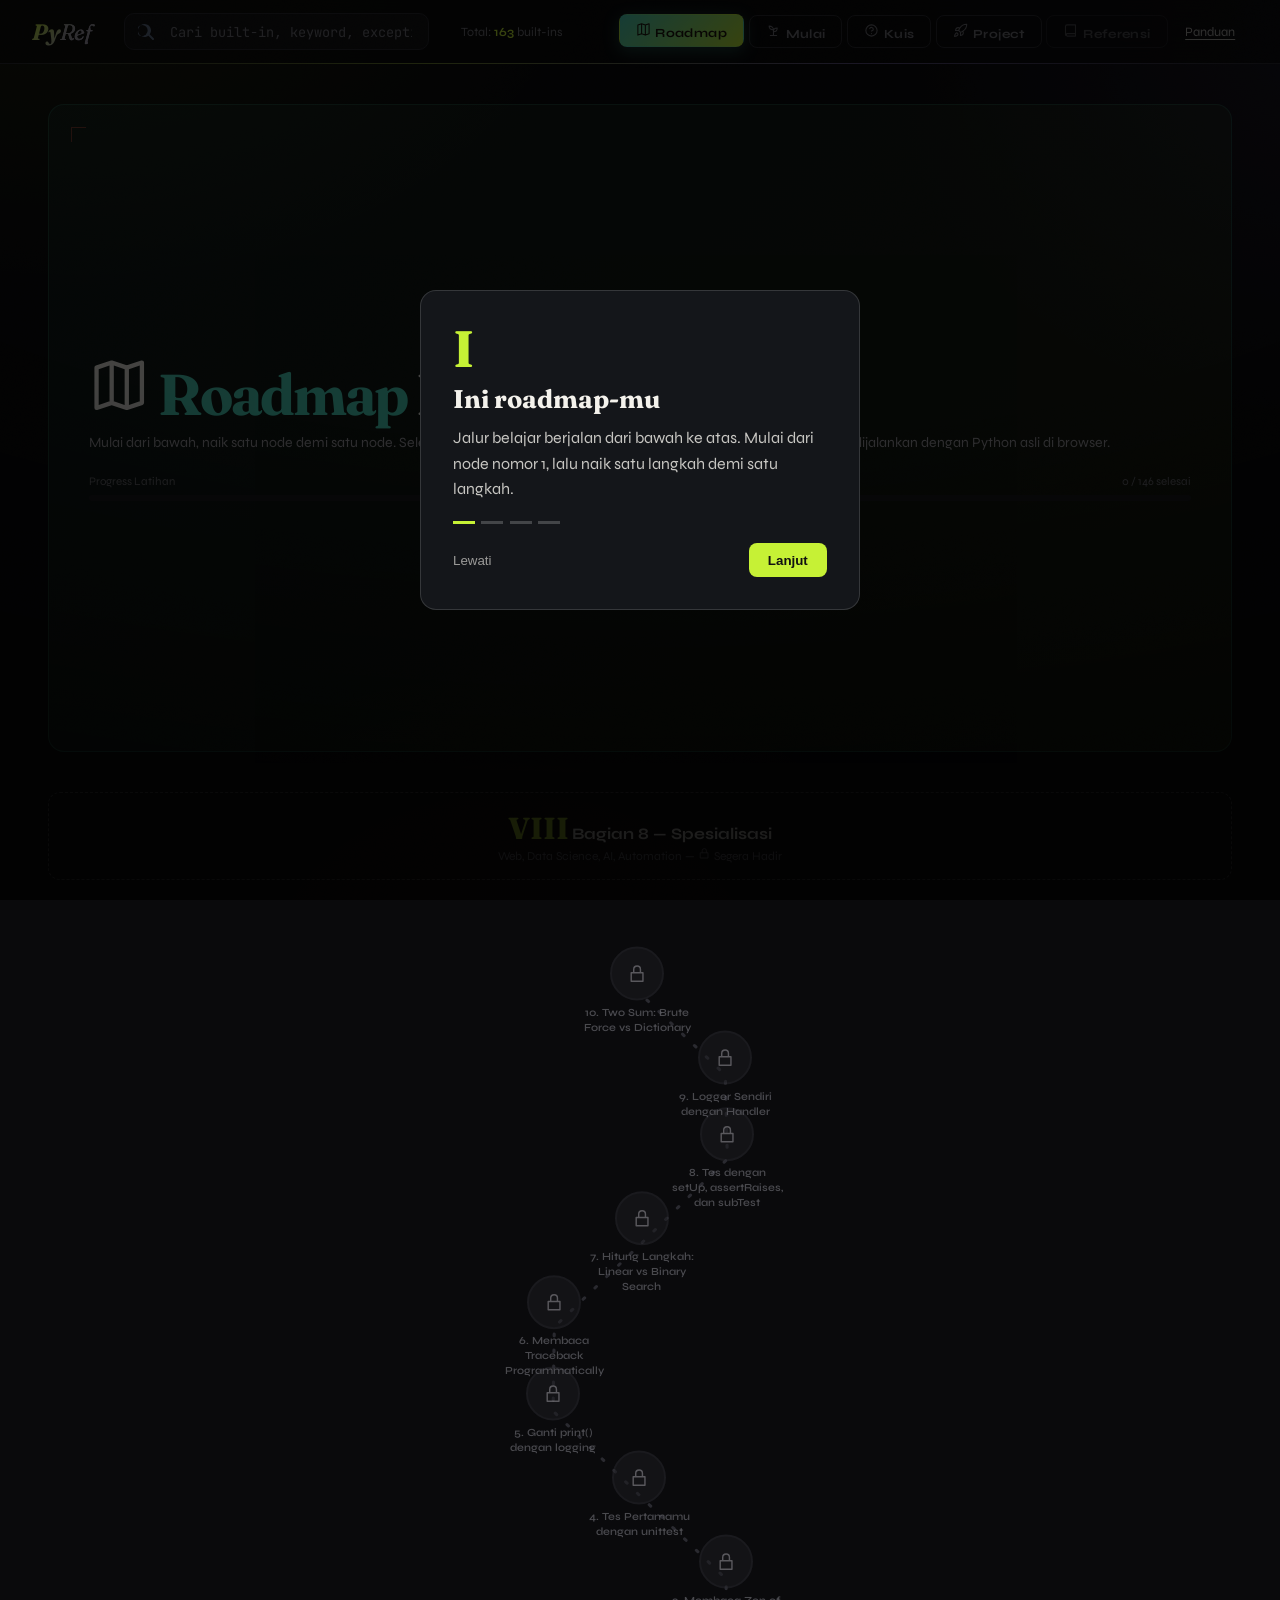
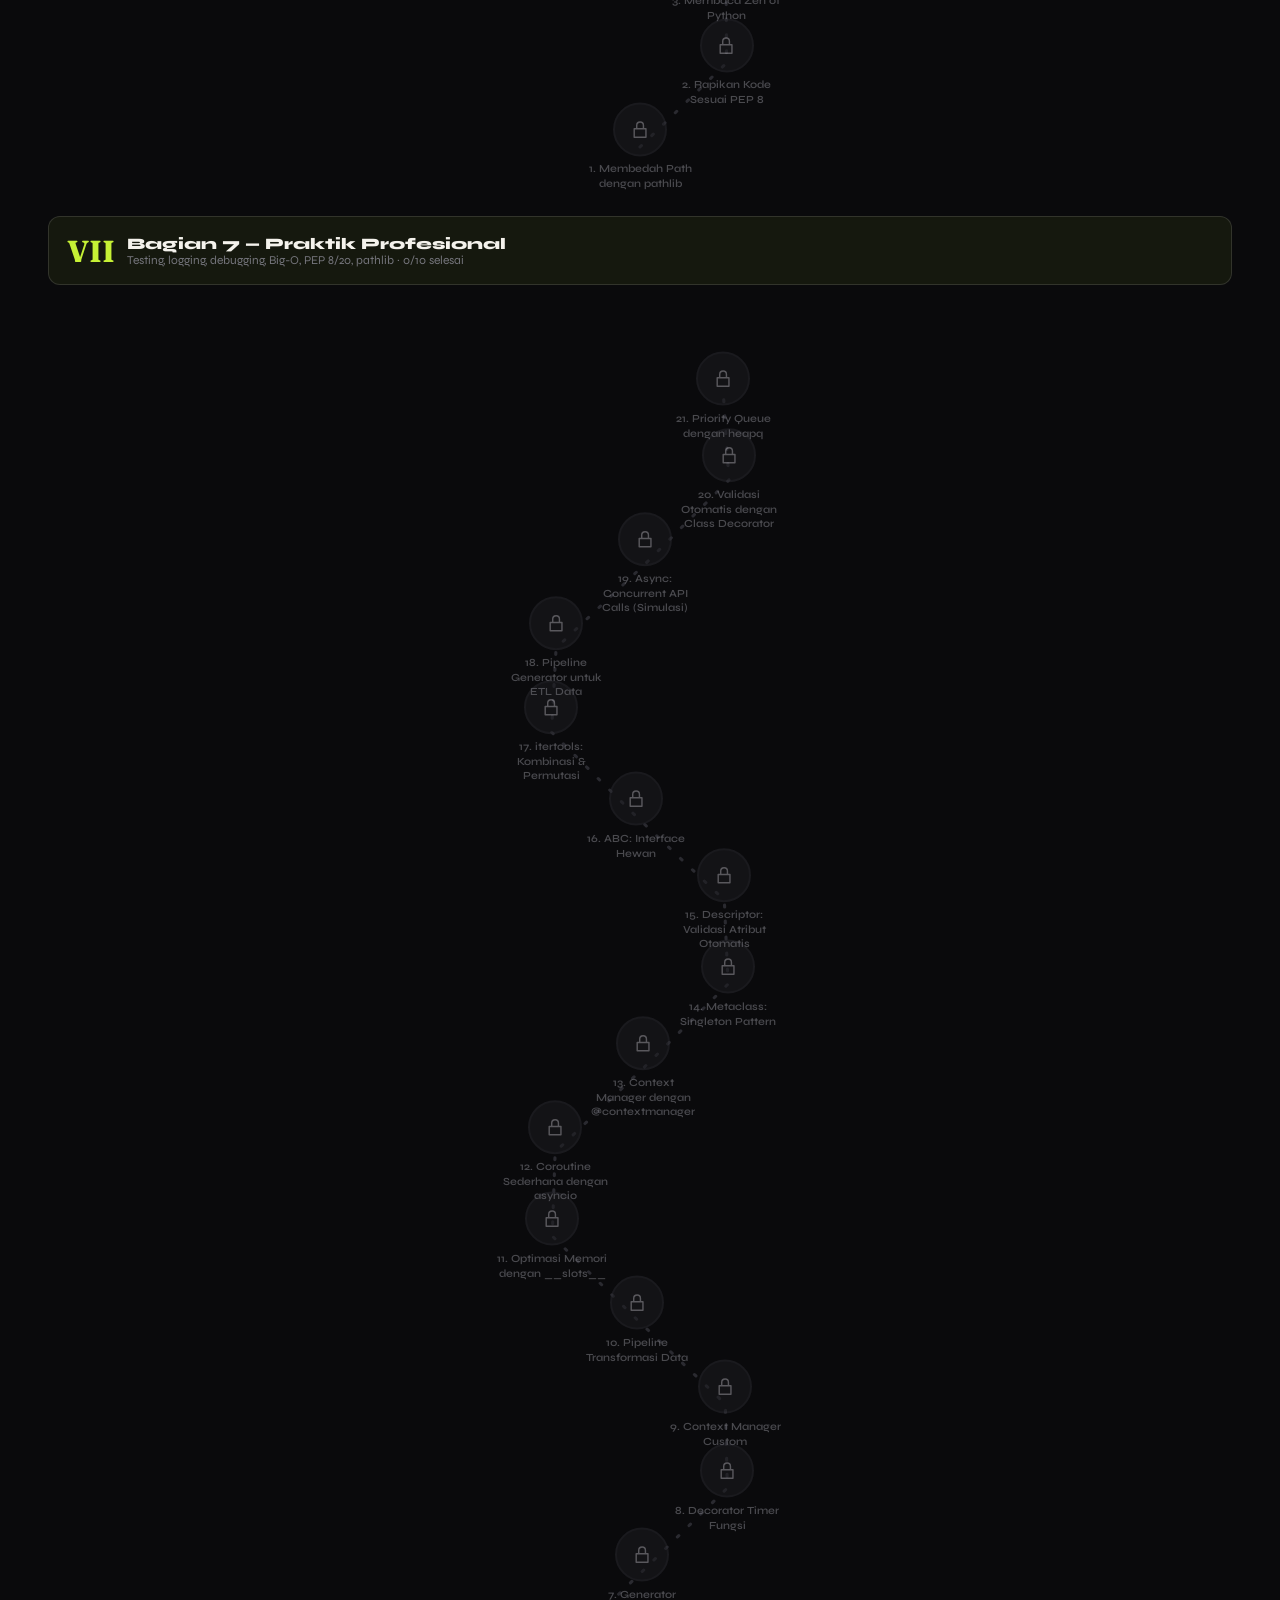
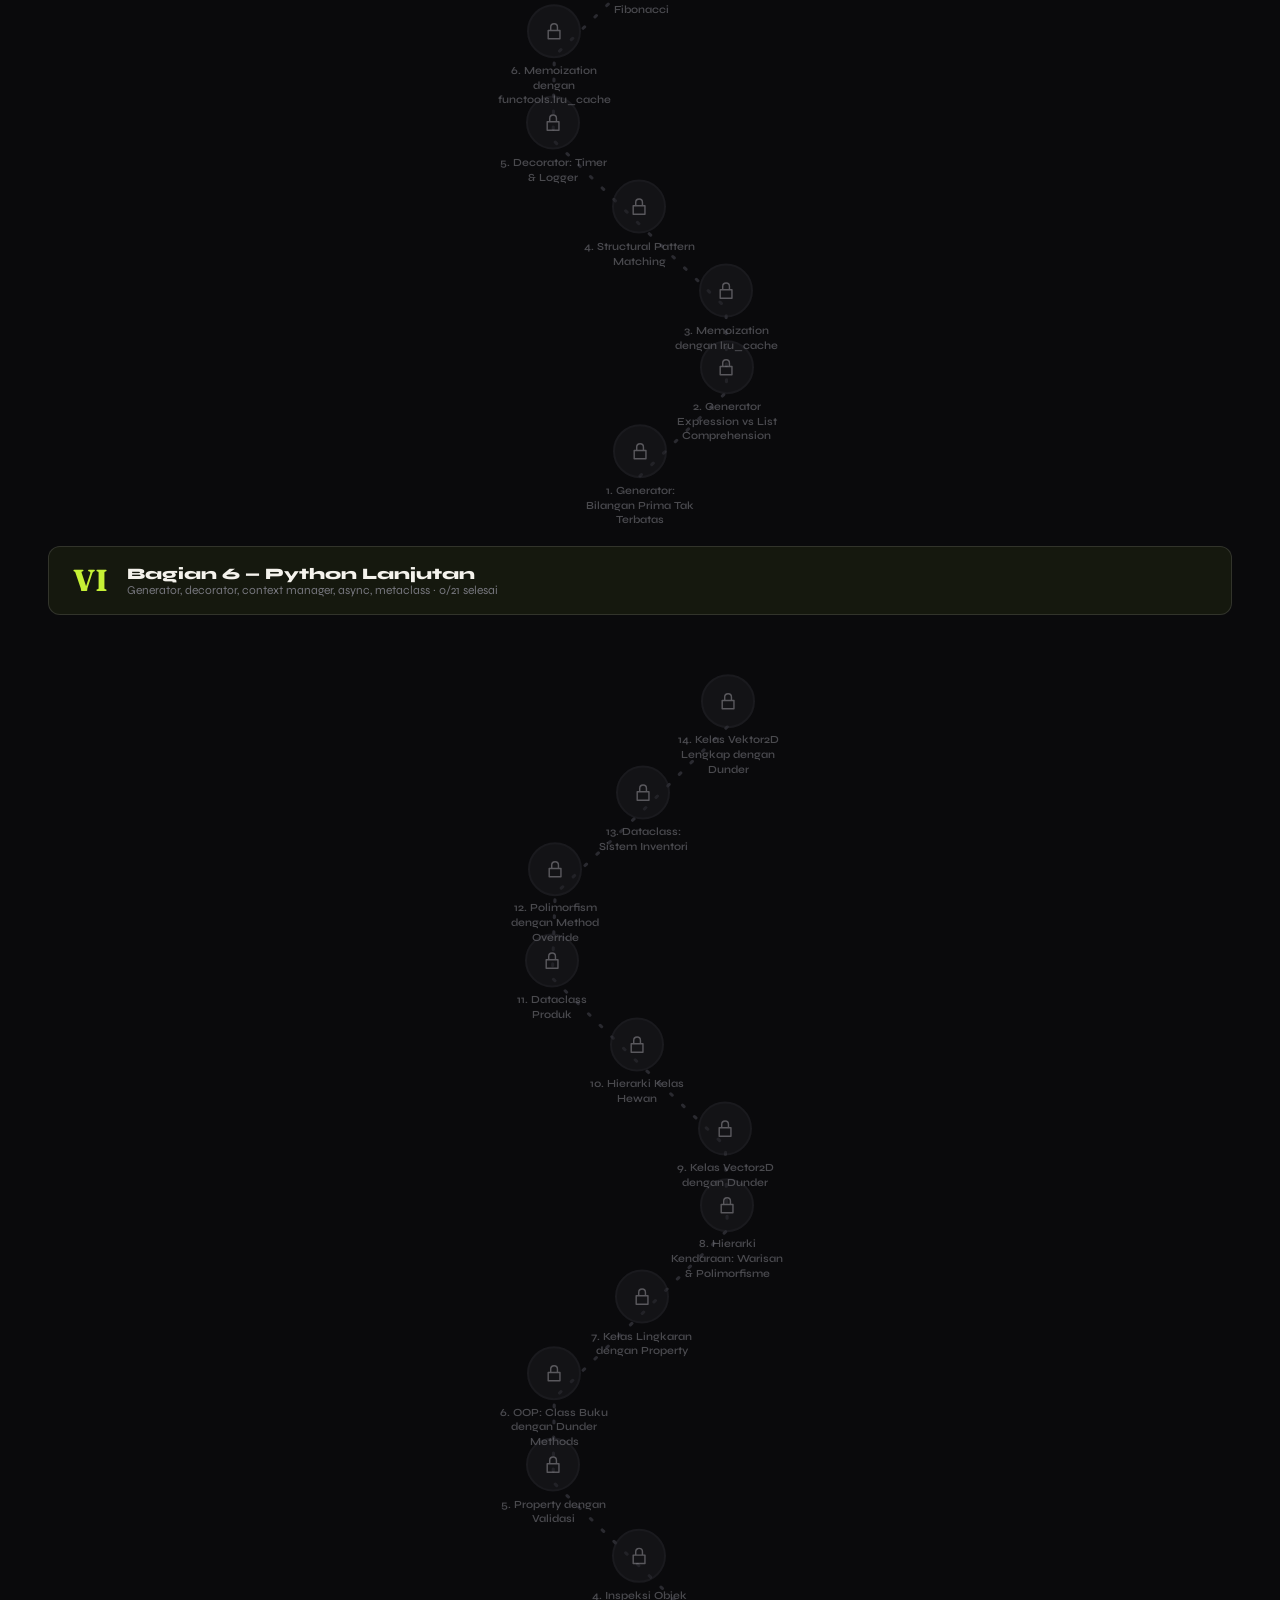
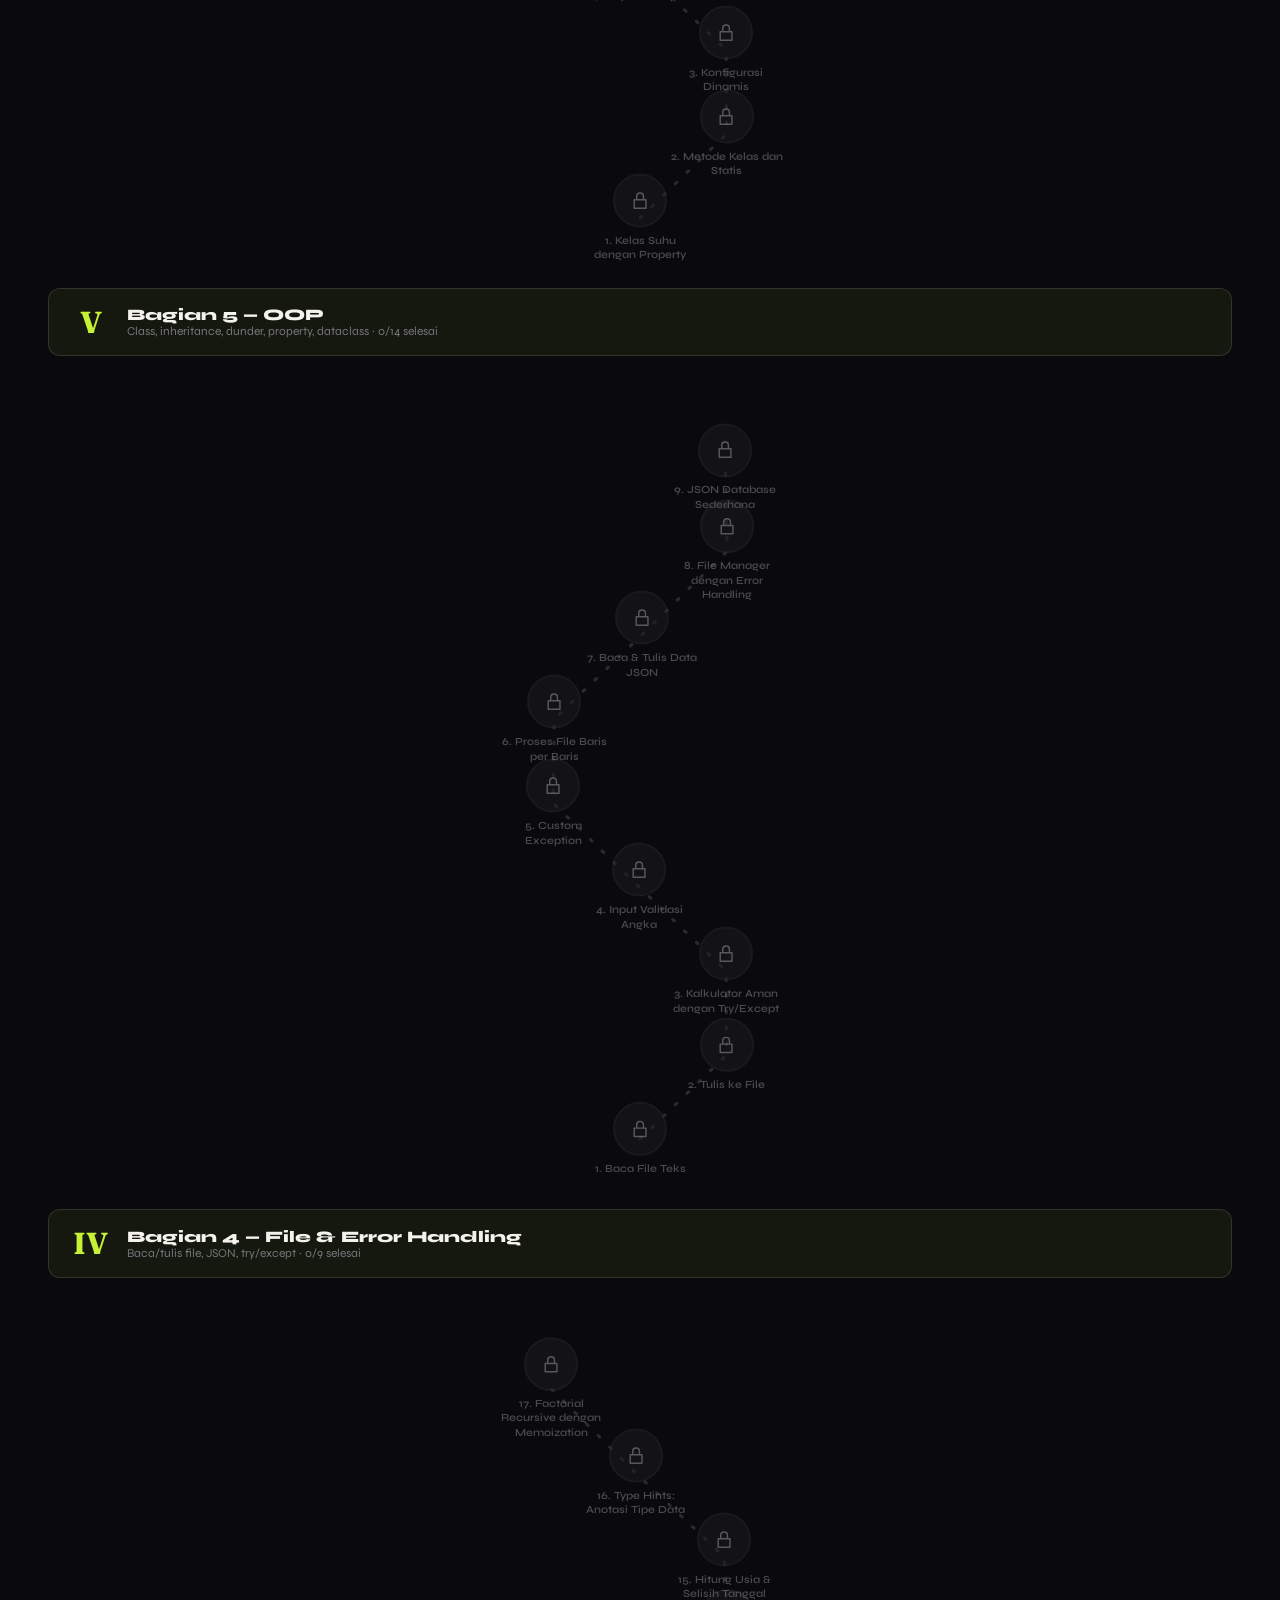
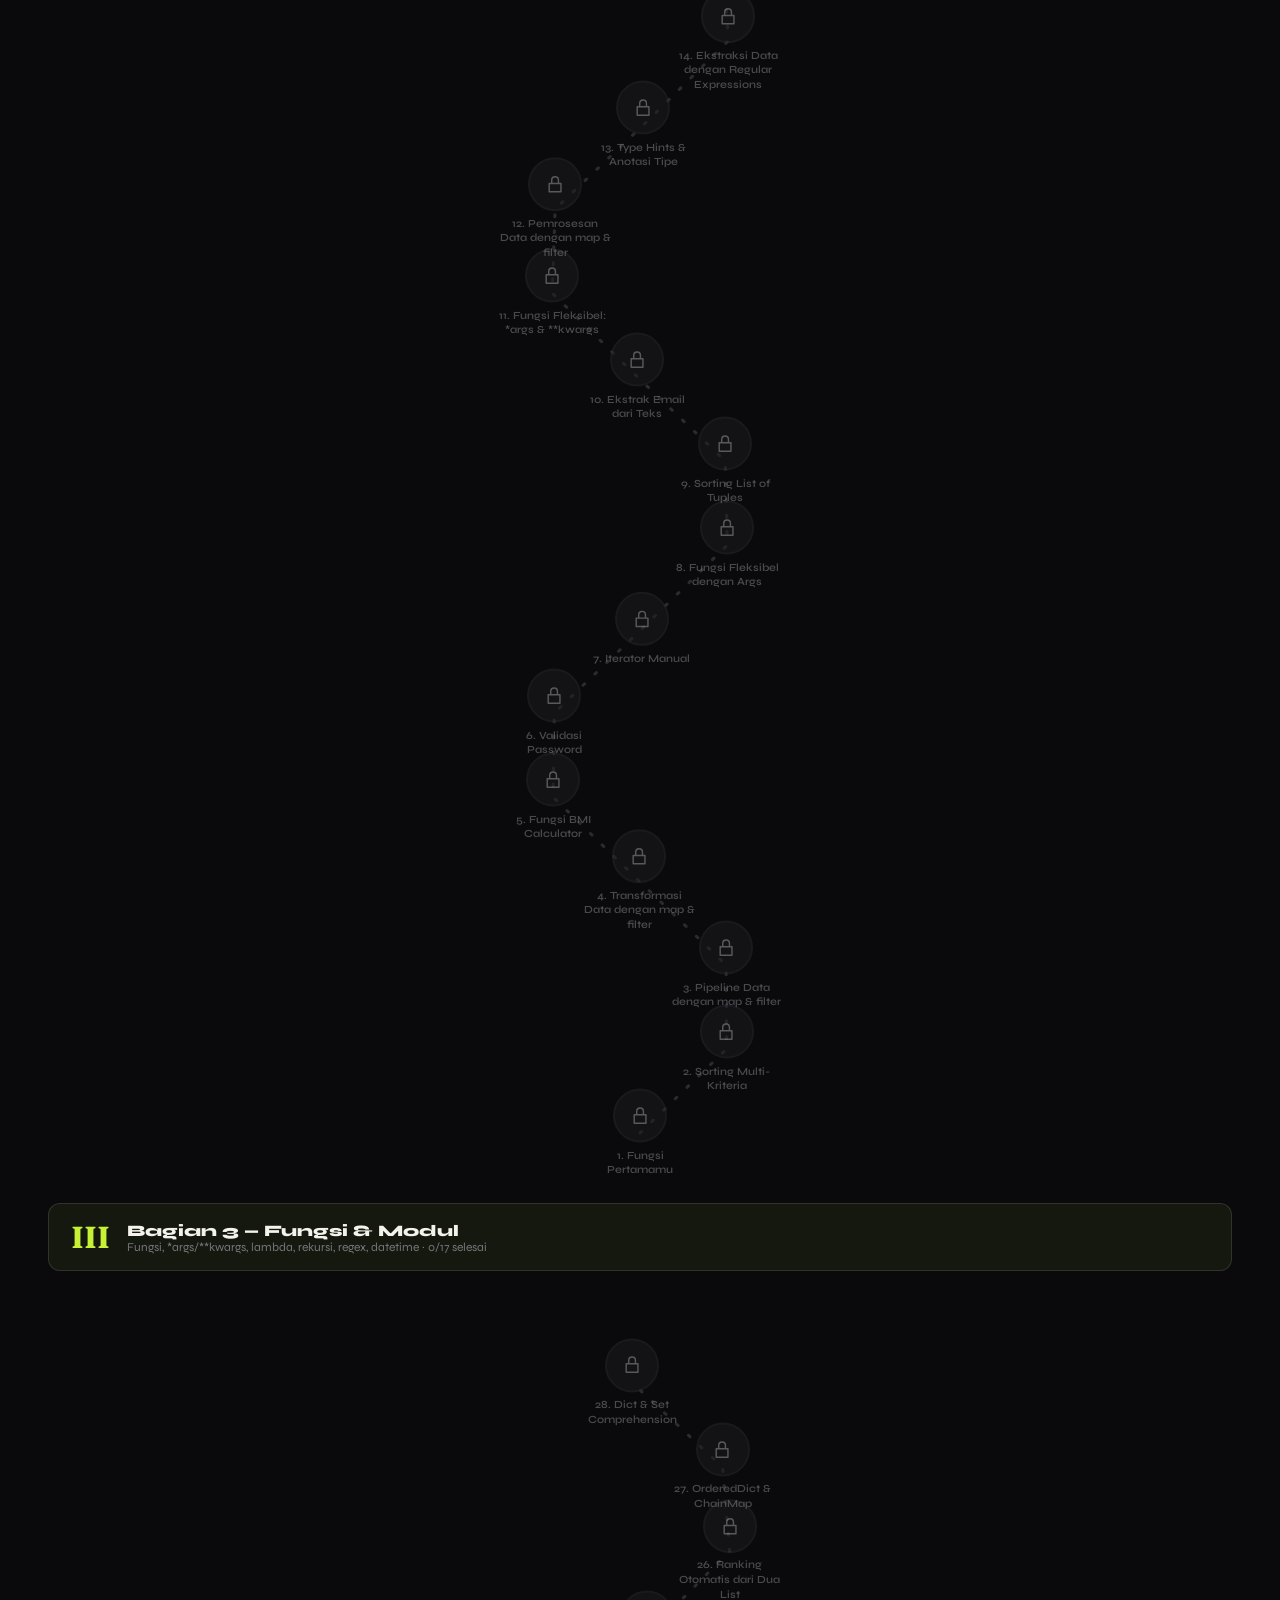
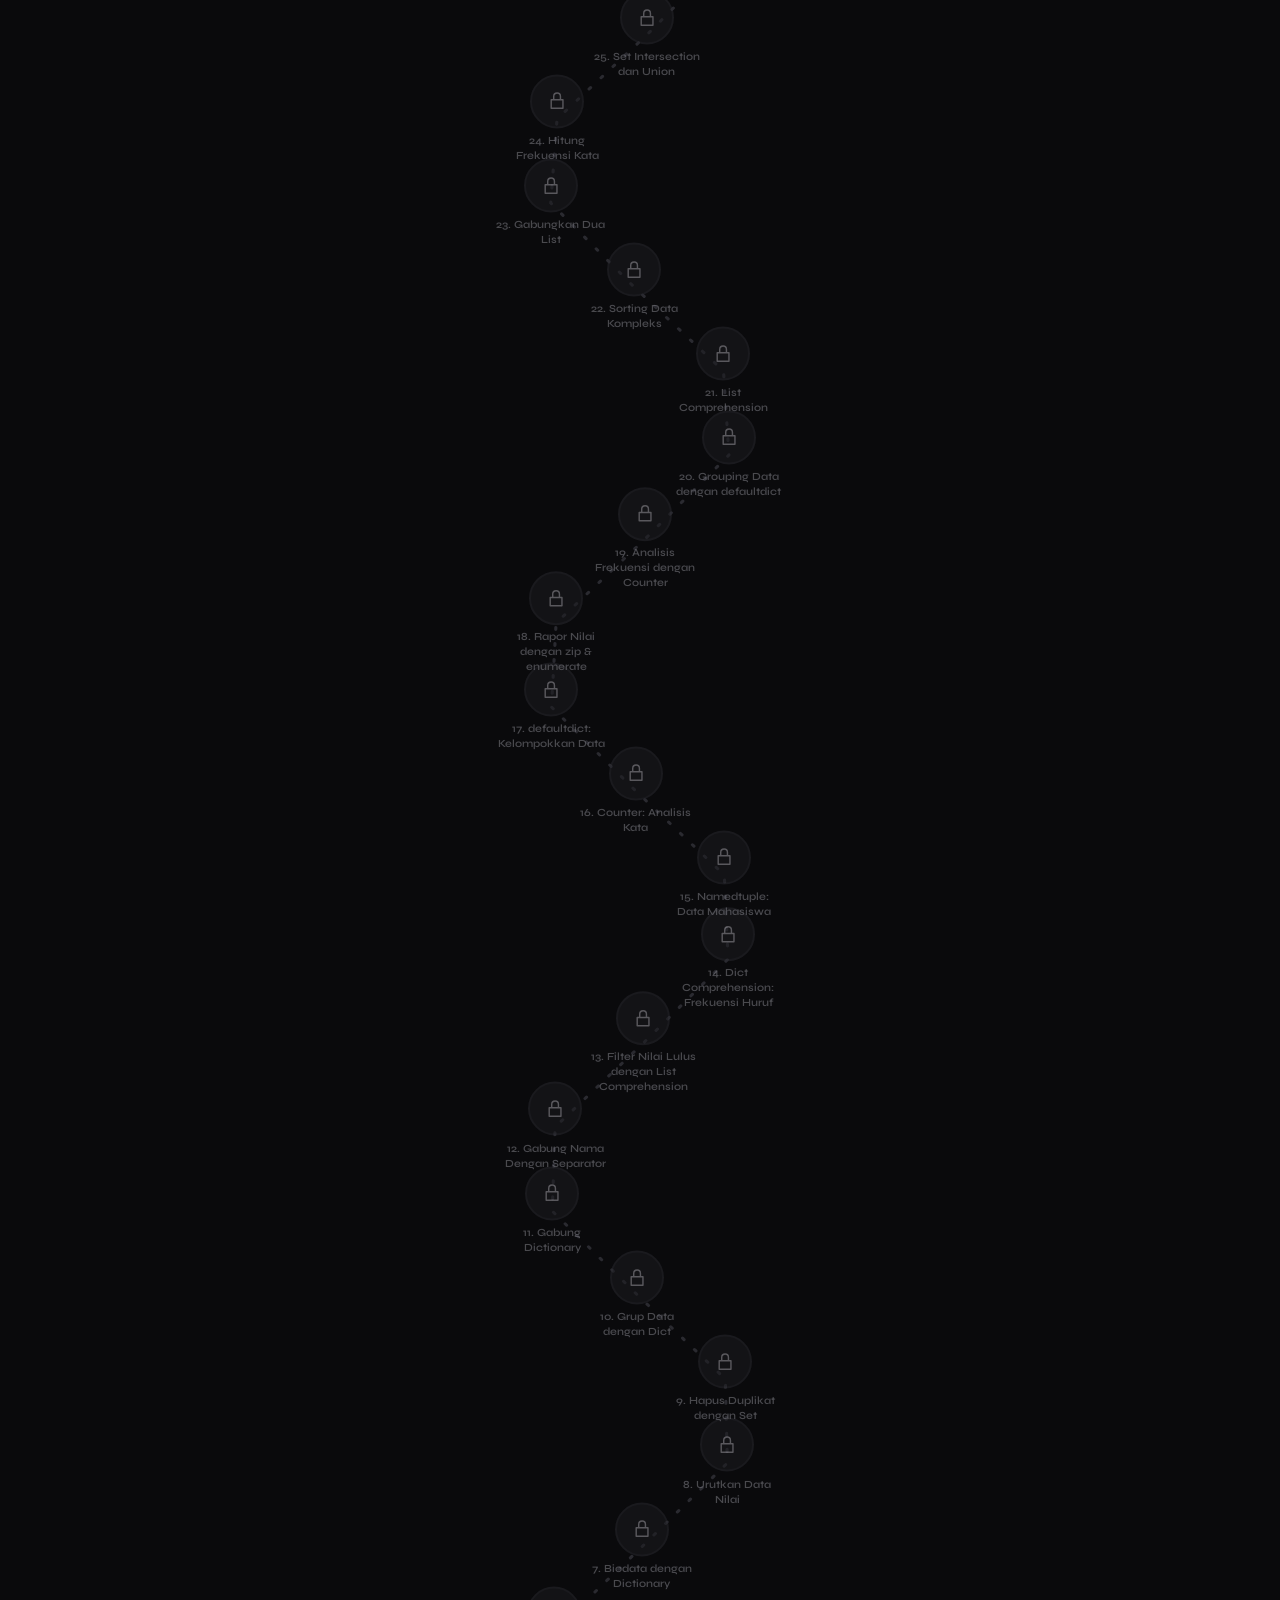
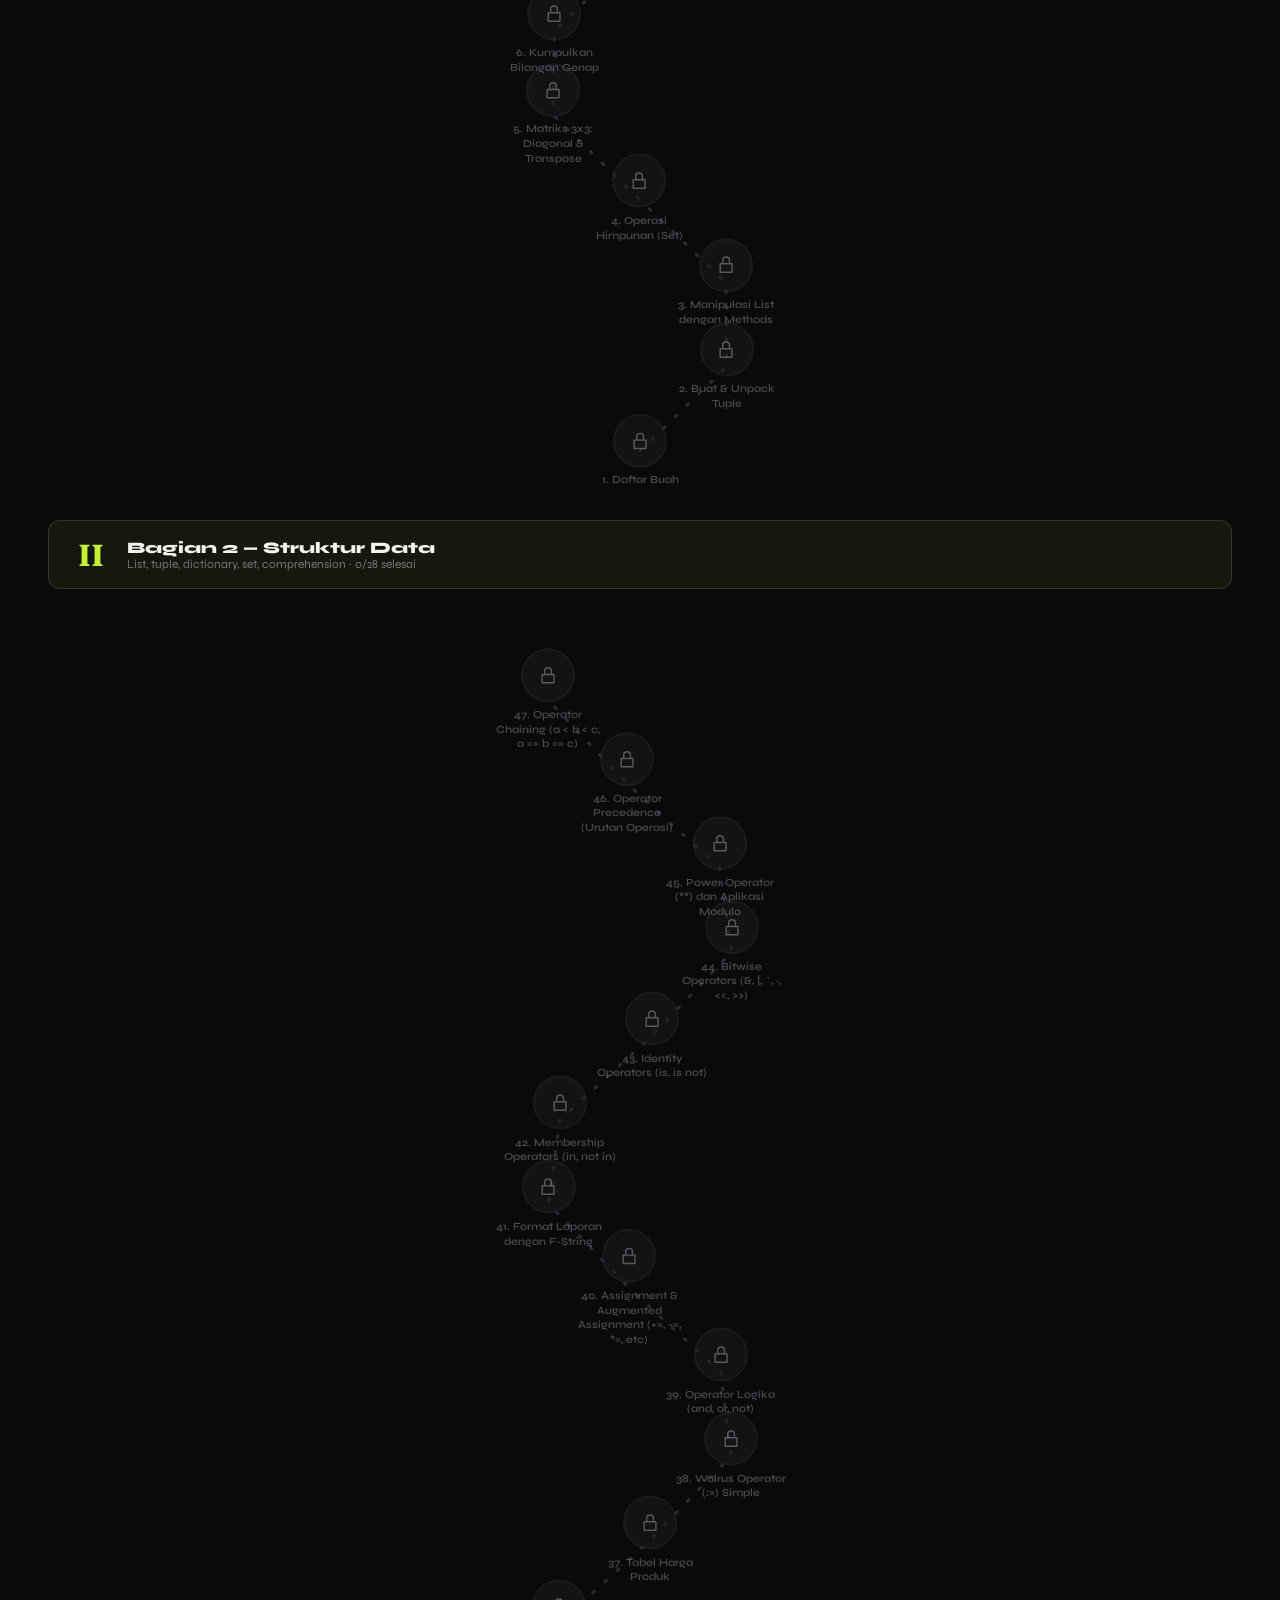
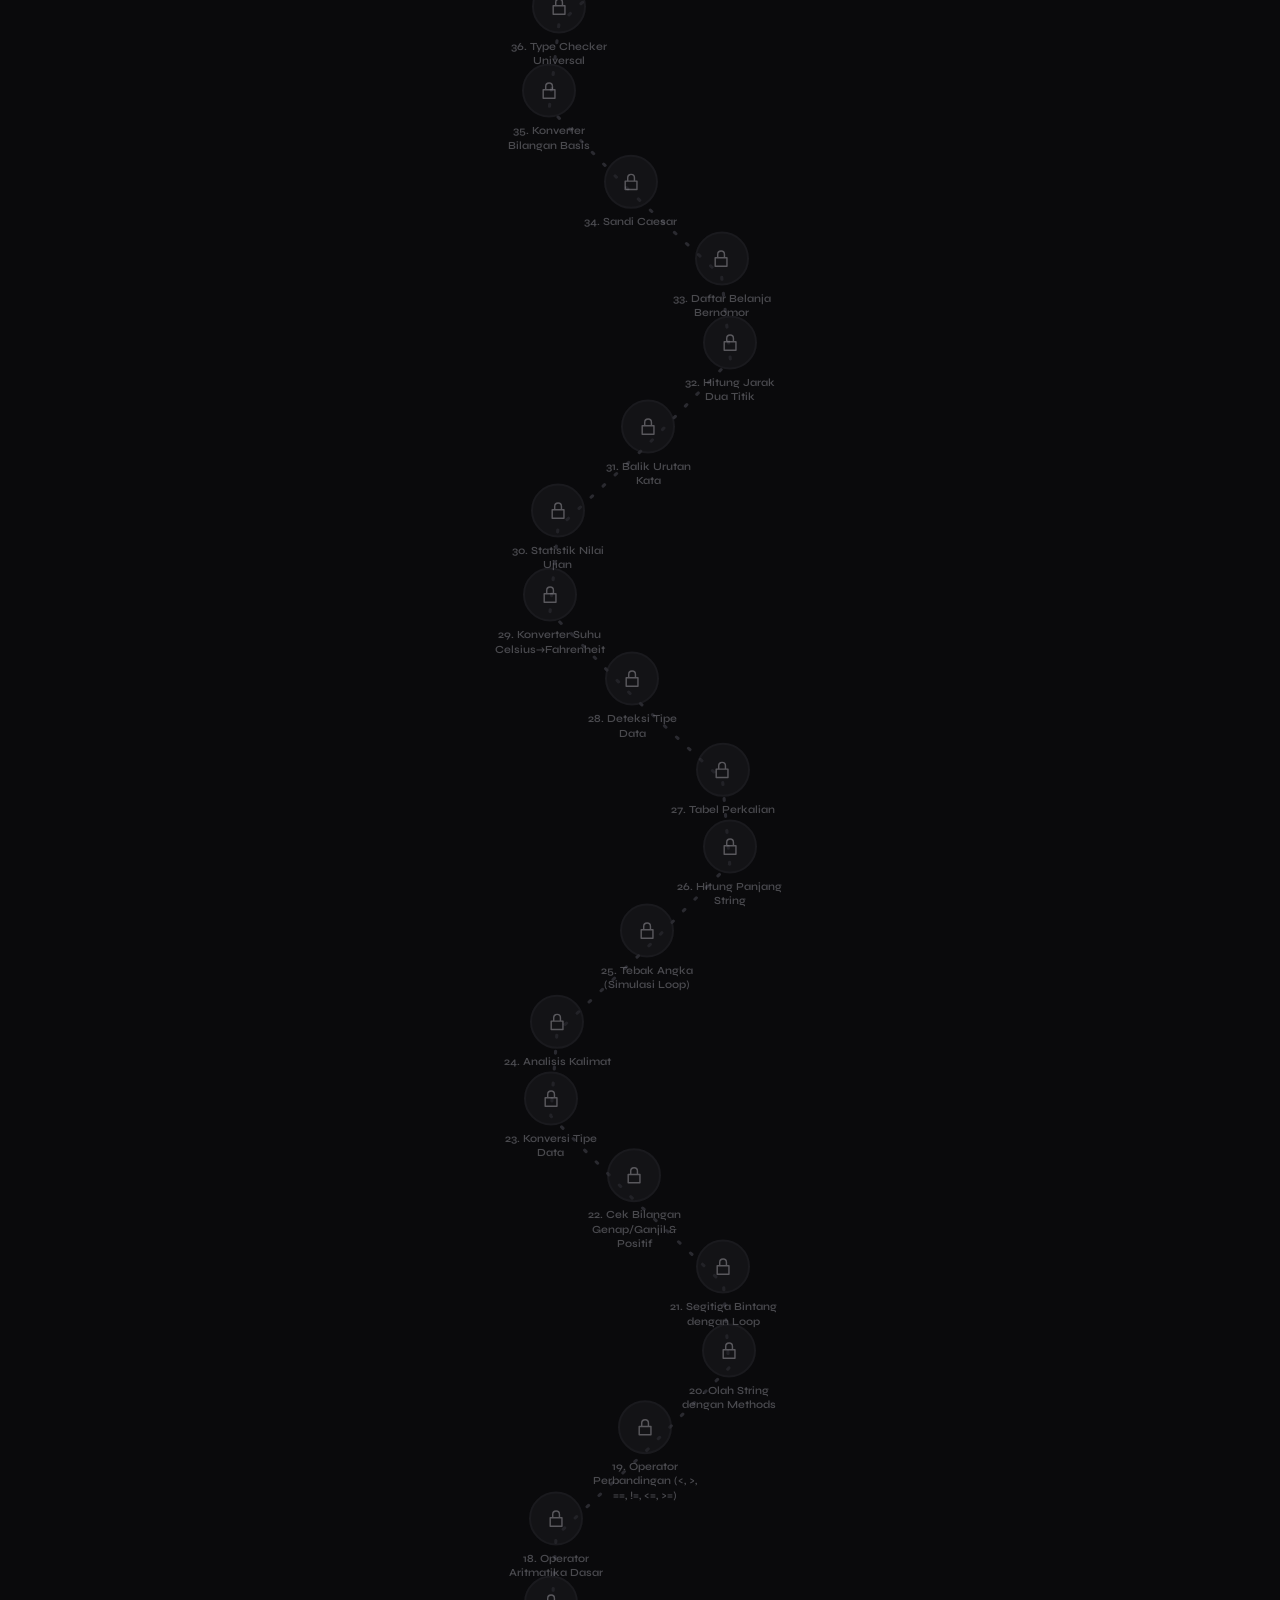
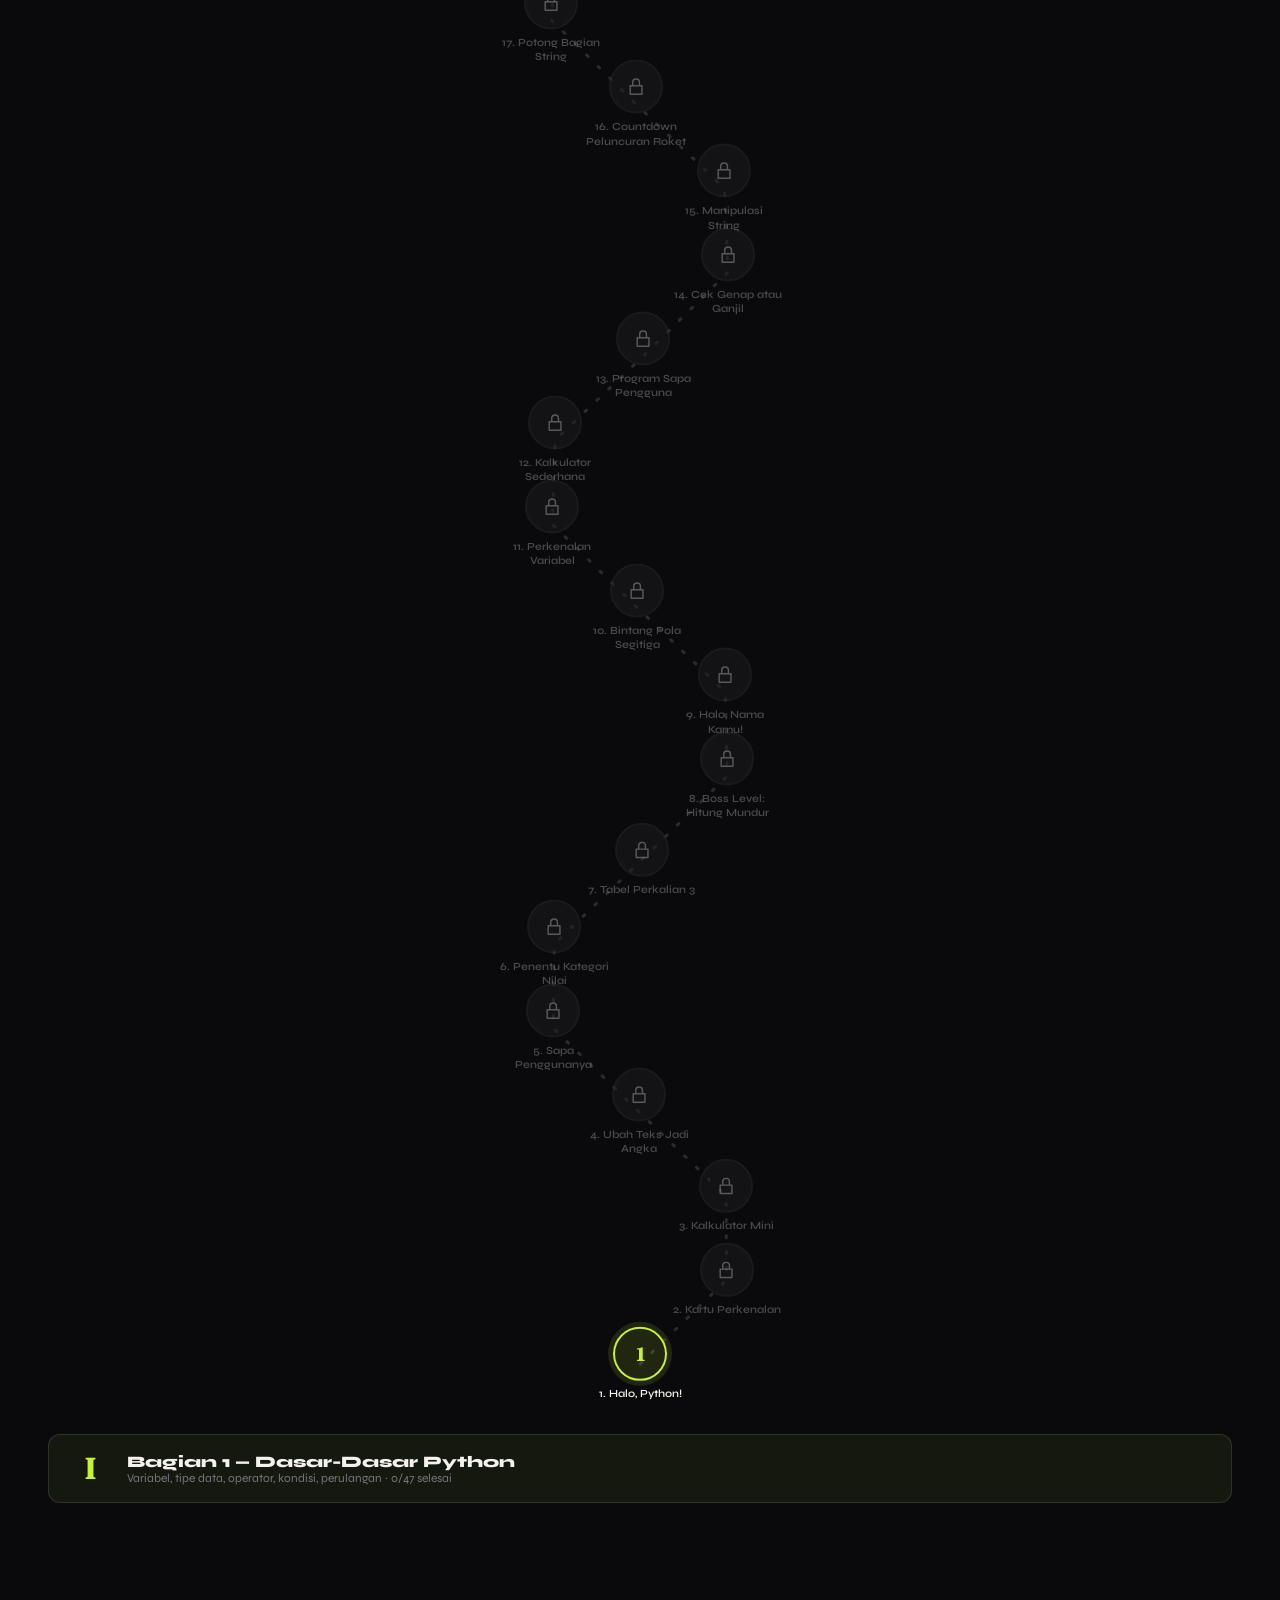
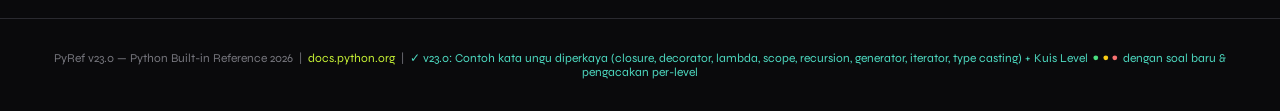
<file: index.html>
<!DOCTYPE html>
<html lang="id">
<head>
<meta charset="UTF-8">
<meta name="viewport" content="width=device-width, initial-scale=1.0">
<meta name="description" content="Referensi LENGKAP Python built-ins: semua built-in — fungsi, keyword, konstanta, exception, tipe data, dan dunder methods — dengan penjelasan Bahasa Indonesia, badge versi Python, tombol copy, dan contoh kode.">
<title>PyRef — Python Built-in Reference v23.0</title>
<link href="https://fonts.googleapis.com/css2?family=JetBrains+Mono:ital,wght@0,300;0,400;0,600;0,800;1,400&family=Syne:wght@400;600;700;800&family=Fraunces:ital,opsz,wght@0,9..144,400;0,9..144,500;0,9..144,600;0,9..144,700;0,9..144,800;0,9..144,900;1,9..144,500;1,9..144,600&display=swap" rel="stylesheet">
<link rel="stylesheet" href="style.css">
<link rel="preconnect" href="https://fonts.googleapis.com"><link rel="preconnect" href="https://fonts.gstatic.com" crossorigin><link href="https://fonts.googleapis.com/css2?family=Fraunces:opsz,wght@9..144,600;9..144,700&display=swap" rel="stylesheet">
</head>
<body class="hide-hamburger">
<header>
  <button id="hamburger" aria-label="Menu" style="display:none;background:none;border:none;cursor:pointer;padding:0.3rem;color:var(--text-mid);">
    <svg width="22" height="22" viewBox="0 0 22 22" fill="none" stroke="currentColor" stroke-width="2" stroke-linecap="round">
      <line x1="3" y1="6" x2="19" y2="6"/><line x1="3" y1="11" x2="19" y2="11"/><line x1="3" y1="16" x2="19" y2="16"/>
    </svg>
  </button>
  <div class="logo">Py<span>Ref</span></div>
  <input type="text" id="search" placeholder="Cari built-in, keyword, exception... ( / )" autocomplete="off">
  <div class="header-stats">Total: <span id="total-count">0</span> built-ins</div>
  <div class="mode-tabs">
    <button class="mode-tab active" data-mode="exercise" onclick="switchMode('exercise',this)"><span class="tab-icon">🗺️</span><span class="tab-label">Roadmap</span></button>
    <button class="mode-tab" data-mode="pemula" onclick="switchMode('pemula',this)"><span class="tab-icon">🌱</span><span class="tab-label">Mulai</span></button>
    <button class="mode-tab" data-mode="quiz" onclick="switchMode('quiz',this)"><span class="tab-icon">❓</span><span class="tab-label">Kuis</span></button>
    <button class="mode-tab" data-mode="project" onclick="switchMode('project',this)"><span class="tab-icon">🚀</span><span class="tab-label">Project</span></button>
    <button class="mode-tab" data-mode="reference" onclick="switchMode('reference',this)"><span class="tab-icon">📖</span><span class="tab-label">Referensi</span></button>
    <button class="guide-btn" onclick="showOnboarding()">Panduan</button>
  </div>
</header>
<div id="sidebar-overlay" style="display:none;position:fixed;inset:0;background:rgba(0,0,0,0.6);z-index:99;backdrop-filter:blur(2px);"></div>
<div id="page-reference">
<div class="layout no-sidebar">
  <aside id="sidebar"></aside>
  <main id="main-content">
    <div class="hero">
      <div class="hero-kicker">PyRef · v23.0</div>
      <h1>Python <em>Built-in</em><br>Reference Lengkap</h1>
      <p>Referensi <strong>LENGKAP v6</strong> semua Python built-ins: 73 fungsi built-in, keyword, konstanta, exception lengkap, tipe data, warning, dan dunder methods — lengkap dengan penjelasan Bahasa Indonesia, kegunaan nyata, dan contoh kode.</p>
      <div class="badge-row" id="badge-row"></div>
      <div class="hero-detail">termasuk <code>SystemExit</code> <code>KeyboardInterrupt</code> <code>UnicodeError</code> <code>AssertionError</code> <code>MemoryError</code> dan seluruh hierarki</div>
      <div class="hero-detail">termasuk <code>__neg__</code> <code>__fspath__</code> <code>__await__</code> <code>__prepare__</code> <code>__init_subclass__</code> <code>__class_getitem__</code> <code>__annotations__</code> <code>__match_args__</code></div>
      <p class="hero-note">v6.0: bug fixed + keyword <code>:=</code> walrus, decorator <code>@</code>, exception <code>FileNotFoundError</code>/<code>PermissionError</code>, bitwise &amp; division dunders, dan lebih. Total: <span id="hero-total">0</span> entri.</p>
    </div>
    <div class="filter-bar" id="filter-bar">
      <button class="filter-btn active" data-filter="all">Semua</button>
      <button class="filter-btn" id="btn-open-all" style="margin-left:auto;border-color:rgba(201,169,97,0.3)">▾ Buka Semua</button>
      <button class="filter-btn" id="btn-close-all" style="border-color:rgba(201,169,97,0.3)">▴ Tutup Semua</button>
    </div>
    <div id="sections-container"></div>
    <div id="no-results">
      <div class="big">🔍</div>
      <p>Tidak ada yang cocok dengan "<strong id="search-term"></strong>"</p>
    </div>
  </main>
</div>
</div><!-- /page-reference -->

<!-- ═══════════════ PEMULA PAGE ═══════════════ -->
<div id="page-pemula">
<div class="pemula-page">
  <div class="pemula-hero">
    <h2>🌱 Panduan Mulai <em>Pemula</em></h2>
    <p>Belum pernah coding? Tidak masalah! Ikuti panduan ini langkah demi langkah — dari instalasi Python hingga kamu bisa menulis program pertamamu sendiri. Semua dijelaskan dalam Bahasa Indonesia.</p>
  </div>

  <!-- Tab navigasi -->
  <div class="pemula-tabs">
    <button class="pemula-tab active" onclick="switchPemulaTab('apa',this)">🐍 Apa itu Python?</button>
    <button class="pemula-tab" onclick="switchPemulaTab('install',this)">⚙️ Instalasi</button>
    <button class="pemula-tab" onclick="switchPemulaTab('dasar',this)">📝 Konsep Dasar</button>
    <button class="pemula-tab" onclick="switchPemulaTab('sintaks',this)">💻 Sintaks Penting</button>
  </div>

  <!-- ═══ TAB: APA ITU PYTHON ═══ -->
  <div id="pemula-tab-apa" class="pemula-section active">
    <div class="pemula-card">
      <div class="pemula-card-title"><span class="icon">🐍</span> Apa itu Python?</div>
      <p>Python adalah bahasa pemrograman yang dirancang untuk mudah dibaca dan ditulis. Diciptakan oleh <strong>Guido van Rossum</strong> pada tahun 1991, Python kini menjadi salah satu bahasa paling populer di dunia — dipakai oleh Google, Instagram, Netflix, NASA, dan jutaan developer lainnya.</p>
      <div class="pemula-info info">
        <div class="pemula-info-lbl info-lbl">💡 Mengapa Python?</div>
        Sintaksnya mirip bahasa Inggris biasa. Kamu bisa menulis program yang bekerja hanya dengan beberapa baris kode — jauh lebih sederhana dibanding bahasa lain seperti Java atau C++.
      </div>
    </div>

    <div class="pemula-two-col">
      <div class="pemula-card">
        <div class="pemula-card-title"><span class="icon">✅</span> Kelebihan Python</div>
        <div class="pemula-steps">
          <div class="pemula-step"><div class="pemula-step-num">1</div><div class="pemula-step-body"><strong>Mudah dipelajari</strong> — Sintaks bersih, tanpa tanda kurung kurawal yang membingungkan</div></div>
          <div class="pemula-step"><div class="pemula-step-num">2</div><div class="pemula-step-body"><strong>Serba bisa</strong> — Web, data science, AI, otomasi, game, desktop app, dan masih banyak lagi</div></div>
          <div class="pemula-step"><div class="pemula-step-num">3</div><div class="pemula-step-body"><strong>Komunitas besar</strong> — Jutaan tutorial, library gratis, dan forum yang siap membantu</div></div>
          <div class="pemula-step"><div class="pemula-step-num">4</div><div class="pemula-step-body"><strong>Karier menjanjikan</strong> — Python developer salah satu yang paling banyak dicari di dunia kerja</div></div>
          <div class="pemula-step"><div class="pemula-step-num">5</div><div class="pemula-step-body"><strong>Gratis & open source</strong> — Tidak perlu bayar apapun untuk belajar dan menggunakannya</div></div>
        </div>
      </div>
      <div class="pemula-card">
        <div class="pemula-card-title"><span class="icon">🚀</span> Python Dipakai Untuk Apa?</div>
        <div class="pemula-grid" style="grid-template-columns:1fr 1fr;gap:0.7rem;margin:0">
          <div class="pemula-concept-card" style="padding:0.8rem">
            <div class="pemula-concept-icon">🌐</div>
            <div class="pemula-concept-title" style="font-size:0.8rem">Web Development</div>
            <div class="pemula-concept-desc">Django, Flask, FastAPI</div>
          </div>
          <div class="pemula-concept-card" style="padding:0.8rem">
            <div class="pemula-concept-icon">📊</div>
            <div class="pemula-concept-title" style="font-size:0.8rem">Data Science</div>
            <div class="pemula-concept-desc">Pandas, NumPy, Matplotlib</div>
          </div>
          <div class="pemula-concept-card" style="padding:0.8rem">
            <div class="pemula-concept-icon">🤖</div>
            <div class="pemula-concept-title" style="font-size:0.8rem">AI & Machine Learning</div>
            <div class="pemula-concept-desc">TensorFlow, PyTorch</div>
          </div>
          <div class="pemula-concept-card" style="padding:0.8rem">
            <div class="pemula-concept-icon">🤖</div>
            <div class="pemula-concept-title" style="font-size:0.8rem">Otomasi & Script</div>
            <div class="pemula-concept-desc">Bot, scraping, task otomatis</div>
          </div>
        </div>
      </div>
    </div>

    <div class="pemula-card">
      <div class="pemula-card-title"><span class="icon">👀</span> Seperti Apa Kode Python?</div>
      <p>Ini perbandingan program sederhana "Halo, Dunia!" dalam beberapa bahasa:</p>
      <div class="pemula-two-col">
        <div>
          <div class="pemula-code-lbl">🐍 Python — bersih & mudah dibaca</div>
          <div class="pemula-code"><pre><span class="fn">print</span>(<span class="st">"Halo, Dunia!"</span>)
nama = <span class="fn">input</span>(<span class="st">"Namamu: "</span>)
<span class="fn">print</span>(<span class="st">f"Halo, <span class="dc">{nama}</span>!"</span>)</pre></div>
        </div>
        <div>
          <div class="pemula-code-lbl">☕ Java — lebih verbose</div>
          <div class="pemula-code"><pre><span class="kw">public class</span> <span class="cls">Main</span> {
  <span class="kw">public static void</span> <span class="fn">main</span>(String[] args) {
    System.out.<span class="fn">println</span>(<span class="st">"Halo, Dunia!"</span>);
  }
}</pre></div>
        </div>
      </div>
      <div class="pemula-info tip">
        <div class="pemula-info-lbl tip-lbl">✅ Kesimpulan</div>
        Python jauh lebih ringkas! Tidak ada tanda titik koma (;), tidak ada kurung kurawal ({}) yang membingungkan. Fokus pada logika, bukan sintaks.
      </div>
    </div>

    <div style="text-align:center;margin-top:1.5rem">
      <button class="quick-nav-btn" onclick="switchPemulaTab('install', document.querySelectorAll('.pemula-tab')[1])">
        Lanjut: Cara Instalasi Python ➜
      </button>
    </div>
  </div>

  <!-- ═══ TAB: INSTALASI ═══ -->
  <div id="pemula-tab-install" class="pemula-section">
    <div class="pemula-card">
      <div class="pemula-card-title"><span class="icon">⚙️</span> Cara Instalasi Python</div>
      <p>Python bisa diinstal di Windows, macOS, dan Linux. Pilih sistem operasimu:</p>
      <div class="pemula-os-tabs">
        <button class="pemula-os-tab active" onclick="switchPemulaOS('windows',this)">🪟 Windows</button>
        <button class="pemula-os-tab" onclick="switchPemulaOS('mac',this)">🍎 macOS</button>
        <button class="pemula-os-tab" onclick="switchPemulaOS('linux',this)">🐧 Linux</button>
      </div>

      <div id="pemula-os-windows" class="pemula-os-content active">
        <div class="pemula-steps">
          <div class="pemula-step"><div class="pemula-step-num">1</div><div class="pemula-step-body">Buka browser dan pergi ke <strong>python.org/downloads</strong></div></div>
          <div class="pemula-step"><div class="pemula-step-num">2</div><div class="pemula-step-body">Klik tombol kuning besar <strong>"Download Python 3.x.x"</strong></div></div>
          <div class="pemula-step"><div class="pemula-step-num">3</div><div class="pemula-step-body">Jalankan file <code>.exe</code> yang diunduh. <strong>PENTING:</strong> centang <code>☑ Add Python to PATH</code> sebelum klik Install!</div></div>
          <div class="pemula-step"><div class="pemula-step-num">4</div><div class="pemula-step-body">Tunggu proses instalasi selesai, lalu klik "Close"</div></div>
          <div class="pemula-step"><div class="pemula-step-num">5</div><div class="pemula-step-body">Buka <strong>Command Prompt</strong> (tekan Win+R, ketik <code>cmd</code>, Enter) lalu ketik <code>python --version</code> untuk verifikasi</div></div>
        </div>
        <div class="pemula-code">
          <div class="pemula-code-lbl">Verifikasi di Command Prompt:</div>
          <pre>C:\Users\Kamu> python --version
Python 3.12.0
C:\Users\Kamu> python
>>> print("Halo!")
Halo!
>>> exit()</pre>
        </div>
      </div>

      <div id="pemula-os-mac" class="pemula-os-content">
        <div class="pemula-steps">
          <div class="pemula-step"><div class="pemula-step-num">1</div><div class="pemula-step-body">Buka <strong>Terminal</strong> (Cmd+Space, ketik Terminal)</div></div>
          <div class="pemula-step"><div class="pemula-step-num">2</div><div class="pemula-step-body">Instal Homebrew terlebih dahulu (package manager): ketik <code>/bin/bash -c "$(curl -fsSL https://raw.githubusercontent.com/Homebrew/install/HEAD/install.sh)"</code></div></div>
          <div class="pemula-step"><div class="pemula-step-num">3</div><div class="pemula-step-body">Setelah Homebrew terinstal, ketik: <code>brew install python</code></div></div>
          <div class="pemula-step"><div class="pemula-step-num">4</div><div class="pemula-step-body">Verifikasi dengan: <code>python3 --version</code></div></div>
        </div>
        <div class="pemula-code">
          <div class="pemula-code-lbl">Alternatif: Download langsung dari python.org</div>
          <pre>$ python3 --version
Python 3.12.0
$ python3
>>> print("Halo!")
Halo!</pre>
        </div>
        <div class="pemula-info info"><div class="pemula-info-lbl info-lbl">ℹ️ Catatan</div>Di macOS, gunakan <code>python3</code> bukan <code>python</code> karena macOS menyertakan Python 2 secara default.</div>
      </div>

      <div id="pemula-os-linux" class="pemula-os-content">
        <div class="pemula-steps">
          <div class="pemula-step"><div class="pemula-step-num">1</div><div class="pemula-step-body">Python biasanya sudah terinstal di Linux. Cek dulu: <code>python3 --version</code></div></div>
          <div class="pemula-step"><div class="pemula-step-num">2</div><div class="pemula-step-body">Jika belum ada, untuk Ubuntu/Debian: <code>sudo apt update && sudo apt install python3</code></div></div>
          <div class="pemula-step"><div class="pemula-step-num">3</div><div class="pemula-step-body">Untuk Fedora/RHEL: <code>sudo dnf install python3</code></div></div>
        </div>
      </div>
    </div>

    <div class="pemula-card">
      <div class="pemula-card-title"><span class="icon">✏️</span> Pilih Text Editor / IDE</div>
      <p>Kamu butuh aplikasi untuk menulis kode. Ini rekomendasinya berdasarkan level:</p>
      <div class="pemula-grid">
        <div class="pemula-concept-card">
          <div class="pemula-concept-icon">🌟</div>
          <div class="pemula-concept-title">VS Code — Terbaik untuk Pemula</div>
          <div class="pemula-concept-desc">Gratis, ringan, banyak ekstensi. Install ekstensi "Python" oleh Microsoft. <strong>Direkomendasikan!</strong></div>
        </div>
        <div class="pemula-concept-card">
          <div class="pemula-concept-icon">🐍</div>
          <div class="pemula-concept-title">PyCharm Community</div>
          <div class="pemula-concept-desc">IDE khusus Python, gratis versi Community. Lebih lengkap tapi lebih berat dari VS Code.</div>
        </div>
        <div class="pemula-concept-card">
          <div class="pemula-concept-icon">📓</div>
          <div class="pemula-concept-title">Jupyter Notebook</div>
          <div class="pemula-concept-desc">Ideal untuk data science & eksplorasi. Kode bisa dijalankan per sel. Instal dengan <code>pip install notebook</code>.</div>
        </div>
        <div class="pemula-concept-card">
          <div class="pemula-concept-icon">☁️</div>
          <div class="pemula-concept-title">Google Colab — Tanpa Install</div>
          <div class="pemula-concept-desc">Buka <strong>colab.research.google.com</strong> — langsung coding di browser tanpa perlu install apapun!</div>
        </div>
      </div>
      <div class="pemula-info tip"><div class="pemula-info-lbl tip-lbl">💡 Tips Pemula</div>Mulai dengan <strong>Google Colab</strong> jika belum mau repot instalasi, atau <strong>VS Code</strong> untuk pengalaman yang lebih nyata seperti developer profesional.</div>
    </div>

    <div class="pemula-card">
      <div class="pemula-card-title"><span class="icon">▶️</span> Cara Menjalankan Program Python</div>
      <div class="pemula-steps">
        <div class="pemula-step"><div class="pemula-step-num">1</div><div class="pemula-step-body">Buat file baru, beri nama misalnya <code>halo.py</code> (selalu pakai ekstensi <code>.py</code>)</div></div>
        <div class="pemula-step"><div class="pemula-step-num">2</div><div class="pemula-step-body">Tulis kode di dalam file tersebut</div></div>
        <div class="pemula-step"><div class="pemula-step-num">3</div><div class="pemula-step-body">Buka terminal di folder yang sama, lalu jalankan: <code>python halo.py</code></div></div>
      </div>
      <div class="pemula-code">
        <div class="pemula-code-lbl">Contoh: halo.py</div>
        <pre><span class="fn">print</span>(<span class="st">"Halo, Dunia!"</span>)
<span class="fn">print</span>(<span class="st">"Program Python pertamaku berhasil!"</span>)</pre>
      </div>
      <div class="pemula-code">
        <div class="pemula-code-lbl">Jalankan di terminal:</div>
        <pre>$ python halo.py
Halo, Dunia!
Program Python pertamaku berhasil!</pre>
      </div>
    </div>

    <div style="text-align:center;margin-top:1.5rem">
      <button class="quick-nav-btn" onclick="switchPemulaTab('dasar', document.querySelectorAll('.pemula-tab')[2])">
        Lanjut: Konsep Dasar Python ➜
      </button>
    </div>
  </div>

  <!-- ═══ TAB: KONSEP DASAR ═══ -->
  <div id="pemula-tab-dasar" class="pemula-section">
    <div class="pemula-card">
      <div class="pemula-card-title"><span class="icon">📦</span> Variabel & Tipe Data</div>
      <p>Variabel adalah tempat menyimpan data. Di Python, kamu tidak perlu mendeklarasikan tipe data — Python akan menebaknya otomatis.</p>
      <div class="pemula-code">
        <div class="pemula-code-lbl">Tipe data dasar Python:</div>
        <pre><span class="cm"># Teks (String)</span>
nama = <span class="st">"Budi"</span>
kota = <span class="st">'Jakarta'</span>

<span class="cm"># Bilangan Bulat (Integer)</span>
umur = <span class="nm">20</span>
tahun = <span class="nm">2024</span>

<span class="cm"># Bilangan Desimal (Float)</span>
tinggi = <span class="nm">170.5</span>
nilai = <span class="nm">9.8</span>

<span class="cm"># True / False (Boolean)</span>
sudah_makan = <span class="bl">True</span>
hujan = <span class="bl">False</span>

<span class="cm"># Cek tipe data</span>
<span class="fn">print</span>(<span class="fn">type</span>(nama))    <span class="cm"># &lt;class 'str'&gt;</span>
<span class="fn">print</span>(<span class="fn">type</span>(umur))    <span class="cm"># &lt;class 'int'&gt;</span>
<span class="fn">print</span>(<span class="fn">type</span>(tinggi))  <span class="cm"># &lt;class 'float'&gt;</span></pre>
      </div>
      <div class="pemula-info tip"><div class="pemula-info-lbl tip-lbl">✅ Aturan Nama Variabel</div>Gunakan huruf kecil dan garis bawah: <code>nama_lengkap</code>. Tidak boleh diawali angka. Hindari kata khusus Python seperti <code>print</code>, <code>input</code>, <code>for</code>, dll.</div>
      <div class="wk-box wk-static"><div class="wk-col"><div class="wk-lbl">Kenapa</div><p>Program perlu mengingat data supaya bisa dipakai lagi tanpa mengetik ulang. Variabel memberi nama pada data itu (<code>umur</code>, bukan angka <code>20</code> yang muncul begitu saja). Tipe data penting karena menentukan apa yang boleh dilakukan: teks bisa digabung, angka bisa dijumlah, dan <code>"5" + 5</code> menghasilkan error. Python menebak tipe dari nilainya, jadi kamu tidak menulisnya sendiri, tetapi tetap perlu tahu tipenya.</p></div><div class="wk-col"><div class="wk-lbl">Kapan</div><p>Buat variabel setiap kali sebuah nilai dipakai lebih dari sekali atau butuh nama yang jelas, seperti <code>tinggi</code> dan <code>nilai</code> pada contoh di atas. Pakai <code>type()</code> saat hasil program terasa aneh, karena penyebab paling umum adalah angka yang ternyata berupa teks. Ingat, <code>"20"</code> (teks) berbeda dari <code>20</code> (angka).</p></div></div>
    </div>

    <div class="pemula-card">
      <div class="pemula-card-title"><span class="icon">🖨️</span> Print & Input</div>
      <p><code>print()</code> menampilkan teks ke layar. <code>input()</code> meminta user mengetik sesuatu.</p>
      <div class="pemula-code">
        <pre><span class="cm"># print() dasar</span>
<span class="fn">print</span>(<span class="st">"Halo!"</span>)

<span class="cm"># f-string — cara terbaik menggabungkan teks + variabel</span>
nama = <span class="st">"Siti"</span>
umur = <span class="nm">22</span>
<span class="fn">print</span>(<span class="st">f"Nama: <span class="dc">{nama}</span>, Umur: <span class="dc">{umur}</span>"</span>)  <span class="cm"># Nama: Siti, Umur: 22</span>

<span class="cm"># input() — selalu menghasilkan string!</span>
nama = <span class="fn">input</span>(<span class="st">"Masukkan namamu: "</span>)
umur = <span class="fn">int</span>(<span class="fn">input</span>(<span class="st">"Masukkan umur: "</span>))  <span class="cm"># konversi ke int</span>
<span class="fn">print</span>(<span class="st">f"Halo <span class="dc">{nama}</span>, kamu berumur <span class="dc">{umur}</span> tahun!"</span>)</pre>
      </div>
      <div class="wk-box wk-static"><div class="wk-col"><div class="wk-lbl">Kenapa</div><p><code>print()</code> adalah cara tercepat melihat apa yang sebenarnya dilakukan programmu, dan <code>input()</code> membuat program bisa bereaksi pada orang yang memakainya. Jebakannya: <code>input()</code> selalu menghasilkan teks, bahkan kalau yang diketik angka. Itu sebabnya contoh di atas memakai <code>int(input(...))</code> sebelum umur dipakai sebagai angka.</p></div><div class="wk-col"><div class="wk-lbl">Kapan</div><p>Pakai <code>print()</code> untuk menampilkan hasil dan memeriksa isi variabel saat mencari bug. Pakai <code>input()</code> saat program butuh data dari pengguna. Kalau hasilnya akan dihitung, bungkus dengan <code>int()</code> atau <code>float()</code>; kalau hanya ditampilkan, biarkan sebagai teks. Untuk menyisipkan nilai ke dalam kalimat, f-string lebih rapi daripada menyambung dengan <code>+</code>.</p></div></div>
    </div>

    <div class="pemula-card">
      <div class="pemula-card-title"><span class="icon">➗</span> Operasi Matematika</div>
      <div class="pemula-code">
        <pre>a = <span class="nm">10</span>
b = <span class="nm">3</span>

<span class="fn">print</span>(a + b)   <span class="cm"># 13    — Penjumlahan</span>
<span class="fn">print</span>(a - b)   <span class="cm"># 7     — Pengurangan</span>
<span class="fn">print</span>(a * b)   <span class="cm"># 30    — Perkalian</span>
<span class="fn">print</span>(a / b)   <span class="cm"># 3.333 — Pembagian (selalu float)</span>
<span class="fn">print</span>(a // b)  <span class="cm"># 3     — Pembagian bulat (floor division)</span>
<span class="fn">print</span>(a % b)   <span class="cm"># 1     — Sisa bagi (modulo)</span>
<span class="fn">print</span>(a ** b)  <span class="cm"># 1000  — Pangkat (10³)</span></pre>
      </div>
      <div class="wk-box wk-static"><div class="wk-col"><div class="wk-lbl">Kenapa</div><p>Hampir semua program menghitung sesuatu: total belanja, rata-rata nilai, umur. Python punya operator terpisah untuk tiap jenis pembagian karena hasilnya berbeda: <code>/</code> selalu menghasilkan desimal (<code>10 / 3</code> menjadi 3.333), <code>//</code> membuang sisanya (3), dan <code>%</code> justru mengambil sisanya (1).</p></div><div class="wk-col"><div class="wk-lbl">Kapan</div><p>Pakai <code>//</code> dan <code>%</code> bersama saat membagi sesuatu menjadi kelompok utuh plus sisa, misalnya 10 barang dimasukkan ke kotak berisi 3. <code>%</code> juga umum untuk cek genap-ganjil (<code>n % 2 == 0</code>). Untuk pangkat, pakai <code>**</code>, bukan <code>^</code>, karena <code>^</code> di Python adalah operasi lain (XOR).</p></div></div>
    </div>

    <div class="pemula-card">
      <div class="pemula-card-title"><span class="icon">🔀</span> Kondisi — if / elif / else</div>
      <p>Digunakan untuk membuat keputusan: "jika ini, lakukan itu; kalau tidak, lakukan ini".</p>
      <div class="pemula-code">
        <pre>nilai = <span class="fn">int</span>(<span class="fn">input</span>(<span class="st">"Masukkan nilaimu: "</span>))

<span class="kw">if</span> nilai >= <span class="nm">90</span>:
    <span class="fn">print</span>(<span class="st">"🏆 Luar Biasa!"</span>)
<span class="kw">elif</span> nilai >= <span class="nm">75</span>:
    <span class="fn">print</span>(<span class="st">"👍 Bagus!"</span>)
<span class="kw">elif</span> nilai >= <span class="nm">60</span>:
    <span class="fn">print</span>(<span class="st">"😊 Cukup, terus belajar!"</span>)
<span class="kw">else</span>:
    <span class="fn">print</span>(<span class="st">"💪 Jangan menyerah, belajar lagi!"</span>)</pre>
      </div>
      <div class="pemula-info warning"><div class="pemula-info-lbl warning-lbl">⚠️ Perhatikan Indentasi!</div>Python menggunakan <strong>spasi/tab</strong> untuk menandai blok kode. Kode di dalam <code>if</code> harus diindentasi (biasanya 4 spasi). Ini berbeda dengan bahasa lain yang menggunakan <code>{}</code>.</div>
      <div class="wk-box wk-static"><div class="wk-col"><div class="wk-lbl">Kenapa</div><p>Python memakai indentasi sebagai <strong>sintaks</strong>, bukan hiasan: baris yang menjorok menjadi bagian dari blok di atasnya, sehingga tampilan kode selalu sama dengan strukturnya. Harganya: satu spasi yang salah mengubah arti program atau memunculkan <code>IndentationError</code>. Contoh: pada kode di atas, <code>print("🏆 Luar Biasa!")</code> hanya jalan kalau <code>nilai &gt;= 90</code> karena menjorok di bawah <code>if</code>; kalau digeser sejajar dengan <code>if</code>, ia akan selalu tampil.</p></div><div class="wk-col"><div class="wk-lbl">Kapan</div><p>Waspada saat menyalin kode dari web atau chat (tab dan spasi bisa tercampur), saat memindahkan baris ke dalam atau ke luar blok <code>if</code>/<code>for</code>/<code>def</code>, dan saat editor mengubah tab menjadi spasi. Aturan praktis: pakai 4 spasi, jangan campur tab dan spasi, dan aktifkan tampilan whitespace di editor.</p></div></div>
    </div>

    <div style="text-align:center;margin-top:1.5rem">
      <button class="quick-nav-btn" onclick="switchPemulaTab('sintaks', document.querySelectorAll('.pemula-tab')[3])">
        Lanjut: Sintaks Penting ➜
      </button>
    </div>
  </div>

  <!-- ═══ TAB: SINTAKS PENTING ═══ -->
  <div id="pemula-tab-sintaks" class="pemula-section">
    <div class="pemula-card">
      <div class="pemula-card-title"><span class="icon">🔁</span> Perulangan — for & while</div>
      <p>Perulangan digunakan untuk melakukan sesuatu berulang kali tanpa menulis kode yang sama berkali-kali.</p>
      <div class="pemula-two-col">
        <div>
          <div class="pemula-code-lbl">for — diketahui berapa kali ulang</div>
          <div class="pemula-code"><pre><span class="cm"># Hitung 1 sampai 5</span>
<span class="kw">for</span> i <span class="kw">in</span> <span class="fn">range</span>(<span class="nm">1</span>, <span class="nm">6</span>):
    <span class="fn">print</span>(i)
<span class="cm"># Output: 1 2 3 4 5</span>

<span class="cm"># Loop isi list</span>
buah = [<span class="st">"apel"</span>, <span class="st">"mangga"</span>, <span class="st">"jeruk"</span>]
<span class="kw">for</span> b <span class="kw">in</span> buah:
    <span class="fn">print</span>(<span class="st">f"Buah: <span class="dc">{b}</span>"</span>)</pre></div>
        </div>
        <div>
          <div class="pemula-code-lbl">while — ulang selama kondisi benar</div>
          <div class="pemula-code"><pre><span class="cm"># Hitung mundur</span>
n = <span class="nm">5</span>
<span class="kw">while</span> n > <span class="nm">0</span>:
    <span class="fn">print</span>(n)
    n -= <span class="nm">1</span>
<span class="fn">print</span>(<span class="st">"🚀 Luncur!"</span>)

<span class="cm"># Loop sampai input benar</span>
<span class="kw">while</span> <span class="bl">True</span>:
    jawaban = <span class="fn">input</span>(<span class="st">"Ketik 'ya': "</span>)
    <span class="kw">if</span> jawaban == <span class="st">"ya"</span>:
        <span class="kw">break</span>  <span class="cm"># keluar dari loop</span></pre></div>
        </div>
      </div>
      <div class="wk-box wk-static"><div class="wk-col"><div class="wk-lbl">Kenapa</div><p>Komputer sangat baik dalam mengulang. Tanpa loop, mencetak 1 sampai 1000 berarti menulis seribu baris; dengan loop cukup dua baris, dan kodenya tetap benar kalau jumlahnya berubah. Loop juga bisa memproses data yang jumlahnya belum diketahui, seperti isi list <code>buah</code> di atas.</p></div><div class="wk-col"><div class="wk-lbl">Kapan</div><p>Pakai <code>for</code> kalau kamu sudah tahu apa yang diulang: sejumlah kali (<code>range</code>) atau setiap isi sebuah list. Pakai <code>while</code> kalau jumlah ulangannya bergantung pada kondisi, misalnya menunggu jawaban pengguna yang benar. Waspadai loop tanpa akhir: di <code>while</code>, pastikan ada yang berubah (seperti <code>n -= 1</code> pada hitung mundur) atau ada <code>break</code>.</p></div></div>
    </div>

    <div class="pemula-card">
      <div class="pemula-card-title"><span class="icon">📋</span> List, Tuple, Dictionary, Set</div>
      <p>Struktur data bawaan Python untuk menyimpan kumpulan nilai.</p>
      <div class="pemula-code">
        <pre><span class="cm"># LIST — urutan yang bisa diubah, pakai []</span>
buah = [<span class="st">"apel"</span>, <span class="st">"mangga"</span>, <span class="st">"jeruk"</span>]
buah.<span class="fn">append</span>(<span class="st">"durian"</span>)   <span class="cm"># tambah di akhir</span>
<span class="fn">print</span>(buah[<span class="nm">0</span>])           <span class="cm"># "apel" (index mulai dari 0)</span>

<span class="cm"># TUPLE — urutan yang tidak bisa diubah, pakai ()</span>
koordinat = (<span class="nm">-6.2</span>, <span class="nm">106.8</span>)  <span class="cm"># latitude, longitude Jakarta</span>

<span class="cm"># DICTIONARY — pasangan key:value, pakai {}</span>
orang = {
    <span class="st">"nama"</span>: <span class="st">"Budi"</span>,
    <span class="st">"umur"</span>: <span class="nm">25</span>,
    <span class="st">"kota"</span>: <span class="st">"Bandung"</span>
}
<span class="fn">print</span>(orang[<span class="st">"nama"</span>])     <span class="cm"># "Budi"</span>
orang[<span class="st">"umur"</span>] = <span class="nm">26</span>        <span class="cm"># update nilai</span>

<span class="cm"># SET — kumpulan unik tanpa duplikat, pakai {}</span>
angka_unik = {<span class="nm">1</span>, <span class="nm">2</span>, <span class="nm">3</span>, <span class="nm">2</span>, <span class="nm">1</span>}
<span class="fn">print</span>(angka_unik)          <span class="cm"># {1, 2, 3}</span></pre>
      </div>
      <div class="wk-box wk-static"><div class="wk-col"><div class="wk-lbl">Kenapa</div><p>Satu variabel hanya menyimpan satu nilai, sedangkan data nyata biasanya berkelompok: daftar buah, koordinat, data seorang siswa. Python menyediakan empat struktur karena tiap kelompok data punya sifat berbeda: ada yang urutannya penting, ada yang tidak boleh berubah, ada yang dicari lewat nama, dan ada yang harus unik.</p></div><div class="wk-col"><div class="wk-lbl">Kapan</div><p>Pilih berdasarkan sifat datanya: <strong>list</strong> untuk daftar berurutan yang akan berubah (<code>buah</code>), <strong>tuple</strong> untuk data tetap (<code>koordinat</code>), <strong>dictionary</strong> untuk data berlabel (<code>orang</code>), dan <strong>set</strong> untuk membuang duplikat. Kalau ragu, mulai dengan list; kalau kamu sering mencari data lewat nama, pindah ke dictionary.</p></div></div>
    </div>

    <div class="pemula-card">
      <div class="pemula-card-title"><span class="icon">🔧</span> Fungsi</div>
      <p>Fungsi adalah blok kode yang bisa dipanggil berulang kali. Tulis sekali, pakai berkali-kali!</p>
      <div class="pemula-code">
        <pre><span class="cm"># Definisi fungsi dengan def</span>
<span class="kw">def</span> <span class="fn">sapa</span>(nama):
    <span class="fn">print</span>(<span class="st">f"Halo, <span class="dc">{nama}</span>! Selamat datang!"</span>)

<span class="cm"># Memanggil fungsi</span>
<span class="fn">sapa</span>(<span class="st">"Budi"</span>)   <span class="cm"># Halo, Budi! Selamat datang!</span>
<span class="fn">sapa</span>(<span class="st">"Siti"</span>)   <span class="cm"># Halo, Siti! Selamat datang!</span>

<span class="cm"># Fungsi dengan return value</span>
<span class="kw">def</span> <span class="fn">luas_persegi</span>(sisi):
    <span class="kw">return</span> sisi * sisi

luas = <span class="fn">luas_persegi</span>(<span class="nm">5</span>)
<span class="fn">print</span>(<span class="st">f"Luas: <span class="dc">{luas}</span> cm²"</span>)  <span class="cm"># Luas: 25 cm²</span>

<span class="cm"># Fungsi dengan nilai default</span>
<span class="kw">def</span> <span class="fn">salam</span>(nama, waktu=<span class="st">"pagi"</span>):
    <span class="fn">print</span>(<span class="st">f"Selamat <span class="dc">{waktu}</span>, <span class="dc">{nama}</span>!"</span>)

<span class="fn">salam</span>(<span class="st">"Roni"</span>)             <span class="cm"># Selamat pagi, Roni!</span>
<span class="fn">salam</span>(<span class="st">"Roni"</span>, <span class="st">"malam"</span>)   <span class="cm"># Selamat malam, Roni!</span></pre>
      </div>
      <div class="wk-box wk-static"><div class="wk-col"><div class="wk-lbl">Kenapa</div><p>Kode yang sama sering dibutuhkan di banyak tempat. Fungsi membuatmu menulisnya sekali dan memakainya berkali-kali (<code>sapa()</code> dipanggil dua kali pada contoh di atas). Kalau ada yang perlu diperbaiki, cukup ubah di satu tempat. Fungsi juga memberi nama pada sebuah langkah, sehingga program lebih mudah dibaca.</p></div><div class="wk-col"><div class="wk-lbl">Kapan</div><p>Buat fungsi saat kamu menyalin-tempel kode yang hampir sama, atau saat satu bagian program punya tugas jelas yang bisa diberi nama. Pakai <code>return</code> kalau hasilnya akan dipakai lagi (seperti <code>luas_persegi</code>), dan cukup <code>print()</code> di dalam fungsi kalau tujuannya hanya menampilkan sesuatu (seperti <code>sapa</code>).</p></div></div>
    </div>

    <div class="pemula-card">
      <div class="pemula-card-title"><span class="icon">💥</span> Penanganan Error — try / except</div>
      <p>Program bisa crash jika ada error. Gunakan <code>try/except</code> untuk menanganinya dengan elegan.</p>
      <div class="pemula-code">
        <pre><span class="kw">try</span>:
    angka = <span class="fn">int</span>(<span class="fn">input</span>(<span class="st">"Masukkan angka: "</span>))
    hasil = <span class="nm">100</span> / angka
    <span class="fn">print</span>(<span class="st">f"100 / <span class="dc">{angka}</span> = <span class="dc">{hasil}</span>"</span>)
<span class="kw">except</span> <span class="ex">ValueError</span>:
    <span class="fn">print</span>(<span class="st">"❌ Bukan angka yang valid!"</span>)
<span class="kw">except</span> <span class="ex">ZeroDivisionError</span>:
    <span class="fn">print</span>(<span class="st">"❌ Tidak bisa dibagi nol!"</span>)
<span class="kw">finally</span>:
    <span class="fn">print</span>(<span class="st">"Program selesai."</span>)  <span class="cm"># selalu dijalankan</span></pre>
      </div>
      <div class="wk-box wk-static"><div class="wk-col"><div class="wk-lbl">Kenapa</div><p>Input pengguna, file, dan jaringan tidak bisa dijamin benar. Tanpa penanganan, satu input salah membuat program berhenti dengan pesan error yang membingungkan. <code>try/except</code> memungkinkan program menangkap kesalahan itu, memberi pesan yang jelas, lalu melanjutkan.</p></div><div class="wk-col"><div class="wk-lbl">Kapan</div><p>Pakai di bagian kode yang memang bisa gagal karena hal di luar kendalimu, seperti <code>int(input(...))</code> dan pembagian oleh angka ketikan pengguna pada contoh di atas. Tangkap jenis error yang spesifik (<code>ValueError</code>), bukan <code>except</code> kosong, karena itu menyembunyikan bug sungguhan. Jangan membungkus seluruh program dengan <code>try</code> hanya supaya tidak ada error.</p></div></div>
    </div>

    <div style="text-align:center;margin-top:1.5rem">
      <button class="quick-nav-btn" onclick="switchMode('exercise', document.querySelector('[data-mode=exercise]'))">
        Lanjut: Roadmap Belajar ➜
      </button>
    </div>
  </div>

  <!-- ═══ TAB: ROADMAP ═══ -->

</div>
</div><!-- /page-pemula -->

<!-- ═══════════════ EXERCISE PAGE ═══════════════ -->
<div id="page-exercise">
<div class="ex-page">
  <div class="ex-hero">
    <h2>🗺️ <em>Roadmap</em> Belajar Python</h2>
    <p>Mulai dari bawah, naik satu node demi satu node. Selesaikan node sebelumnya untuk membuka yang berikutnya. Kodemu dijalankan dengan Python asli di browser.</p>
    <div class="ex-progress-wrap">
      <div class="ex-progress-label"><span>Progress Latihan</span><span id="ex-progress-text">0 / 0 selesai</span></div>
      <div class="ex-progress-bar"><div class="ex-progress-fill" id="ex-progress-fill" style="width:0%"></div></div>
    </div>
  </div>
  <div id="ex-list">
    <div id="level-map-wrap"></div>
  </div>
  <div id="ex-detail-wrap"></div>
  <div id="level-detail-wrap"></div>
  <div id="level-toast" class="level-toast"></div>
</div>
</div>

<!-- ═══════════════ QUIZ PAGE ═══════════════ -->
<div id="page-quiz">
<div class="ex-page">
  <div class="quiz-hero">
    <h2>❓ <em>Kuis</em> Python Built-ins</h2>
    <p>Uji pemahamanmu dengan soal pilihan ganda. Pilih level: <strong>🟢 Pemula</strong> (sintaks & konsep dasar), <strong>🟡 Menengah</strong> (fungsi, list, dict, OOP), atau <strong>🔴 Lanjutan</strong> (closure, decorator, generator, metaclass). Soal diacak <em>dalam</em> level yang dipilih agar tidak tercampur antara level berbeda.</p>
    <div class="quiz-controls">
      <select class="quiz-select" id="quiz-level" onchange="syncQuizMode()">
        <option value="all">📚 Semua Level</option>
        <option value="pemula">🟢 Pemula</option>
        <option value="menengah">🟡 Menengah</option>
        <option value="lanjutan">🔴 Lanjutan</option>
      </select>
      <select class="quiz-select" id="quiz-category">
        <option value="all">Semua Kategori</option>
        <option value="beginner">🟢 Pemula</option>
        <option value="functions">Built-in Functions</option>
        <option value="exceptions">Exceptions</option>
        <option value="keywords">Keywords</option>
        <option value="types">Tipe Data</option>
        <option value="operators">Operators</option>
        <option value="fileio">📁 File I/O</option>
        <option value="collections">📦 Collections</option>
        <option value="oop">🧱 OOP Lanjutan</option>
        <option value="generators">⚡ Generator & Iterator</option>
        <option value="advanced">🚀 Python Lanjutan</option>
        <option value="datascience">📊 Data Science</option>
        <option value="strings">📝 String Lanjutan</option>
        <option value="itertools">🔗 Itertools</option>
        <option value="functools">🔧 Functools</option>
        <option value="typehints">🏷️ Type Hints</option>
        <option value="matchcase">🔀 Match/Case</option>
        <option value="walrus">🦦 Walrus Operator</option>
        <option value="scope">🔍 Scope & Namespace</option>
        <optgroup label="── Tipe Soal ──">
        <option value="type:trace">🔍 Lacak Eksekusi</option>
        <option value="type:fill">✏️ Isi Bagian Kosong</option>
        <option value="type:typeof">🏷️ Tebak Tipe Data</option>
        <option value="type:errtype">💥 Jenis Error</option>
        <option value="type:pythonic">✨ Kode Pythonic</option>
        </optgroup>
      </select>
      <select class="quiz-select" id="quiz-count">
        <option value="5">5 Soal</option>
        <option value="10" selected>10 Soal</option>
        <option value="15">15 Soal</option>
        <option value="20">20 Soal</option>
        <option value="30">30 Soal</option>
        <option value="9999">Semua Soal</option>
      </select>
      <button class="ex-btn ex-btn-primary" onclick="startQuiz()">▶ Mulai Kuis</button>
    </div>
  </div>
  <div id="quiz-area">
    <div id="quiz-question-wrap"></div>
    <div id="quiz-score-wrap" class="quiz-score-wrap"></div>
  </div>
</div>
</div>

<!-- ═══════════════ PROJECT PAGE ═══════════════ -->
<div id="page-project">
<div class="ex-page">
  <div class="proj-hero">
    <h2>🚀 Mini <em>Project</em> Python</h2>
    <p>Terapkan Python built-ins dalam project nyata. Setiap project dilengkapi panduan langkah demi langkah, hal yang akan kamu pelajari, dan tantangan lanjutan.</p>
    <div class="proj-progress-wrap">
      <div class="proj-progress-label"><span>Progress Project</span><span id="proj-progress-text">0 / 0 selesai</span></div>
      <div class="proj-progress-bar"><div class="proj-progress-fill" id="proj-progress-fill" style="width:0%"></div></div>
    </div>
  </div>
  <div class="proj-mode-tabs">
    <button class="proj-mode-tab active" id="pmtab-grid" onclick="switchProjMode('grid',this)">🗂️ Mini Project</button>
    <button class="proj-mode-tab" id="pmtab-guide" onclick="switchProjMode('guide',this)">📚 Panduan Project</button>
  </div>
  <div id="proj-list">
    <div class="proj-filter-bar">
      <button class="filter-btn active" onclick="filterProjects('all',this)">Semua</button>
      <button class="filter-btn" onclick="filterProjects('Pemula',this)">🌱 Pemula</button>
      <button class="filter-btn" onclick="filterProjects('Menengah',this)">🟡 Menengah</button>
      <button class="filter-btn" onclick="filterProjects('Lanjutan',this)">🔴 Lanjutan</button>
      <button class="filter-btn" onclick="filterProjects('done',this)">✅ Selesai</button>
      <span class="proj-count-label" id="proj-count-label"></span>
    </div>
    <div class="proj-grid" id="proj-grid"></div>
  </div>
  <div id="proj-detail-wrap"></div>
  <div id="guide-list" style="display:none">
    <div class="guide-grid" id="guide-grid"></div>
  </div>
  <div id="guide-detail-wrap"></div>
</div>
</div>

<button id="back-to-top" title="Kembali ke atas">↑</button>

<!-- ═══════ TERM GLOSSARY MODAL ═══════ -->
<div id="term-modal-overlay" onclick="closeTermModal(event)">
  <div id="term-modal" role="dialog" aria-modal="true">
    <div class="term-modal-header">
      <button class="term-modal-close" onclick="closeTermModal()" title="Tutup">✕</button>
      <div class="term-modal-icon" id="tm-icon"></div>
      <div class="term-modal-title" id="tm-title"></div>
      <span class="term-modal-cat" id="tm-cat"></span>
    </div>
    <div class="term-modal-body">
      <div class="term-modal-desc" id="tm-desc"></div>
      <div class="term-modal-example" id="tm-example">
        <div class="term-modal-ex-label">Contoh Kode</div>
        <pre id="tm-code"></pre>
      </div>
      <div class="term-modal-also" id="tm-also" style="display:none">
        <div class="term-modal-also-lbl">Lihat juga</div>
        <div class="term-modal-also-chips" id="tm-also-chips"></div>
      </div>
    </div>
  </div>
</div>

<footer>PyRef v23.0 &mdash; Python Built-in Reference &copy; 2026 &nbsp;|&nbsp; <a href="https://docs.python.org/3/library/functions.html" target="_blank">docs.python.org</a> &nbsp;|&nbsp; <span style="color:var(--accent4)">✓ v23.0: Contoh kata ungu diperkaya (closure, decorator, lambda, scope, recursion, generator, iterator, type casting) + Kuis Level 🟢🟡🔴 dengan soal baru & pengacakan per-level</span></footer>
<script src="data.js"></script>
<script src="app.js"></script>
</body>
</html>
</file>
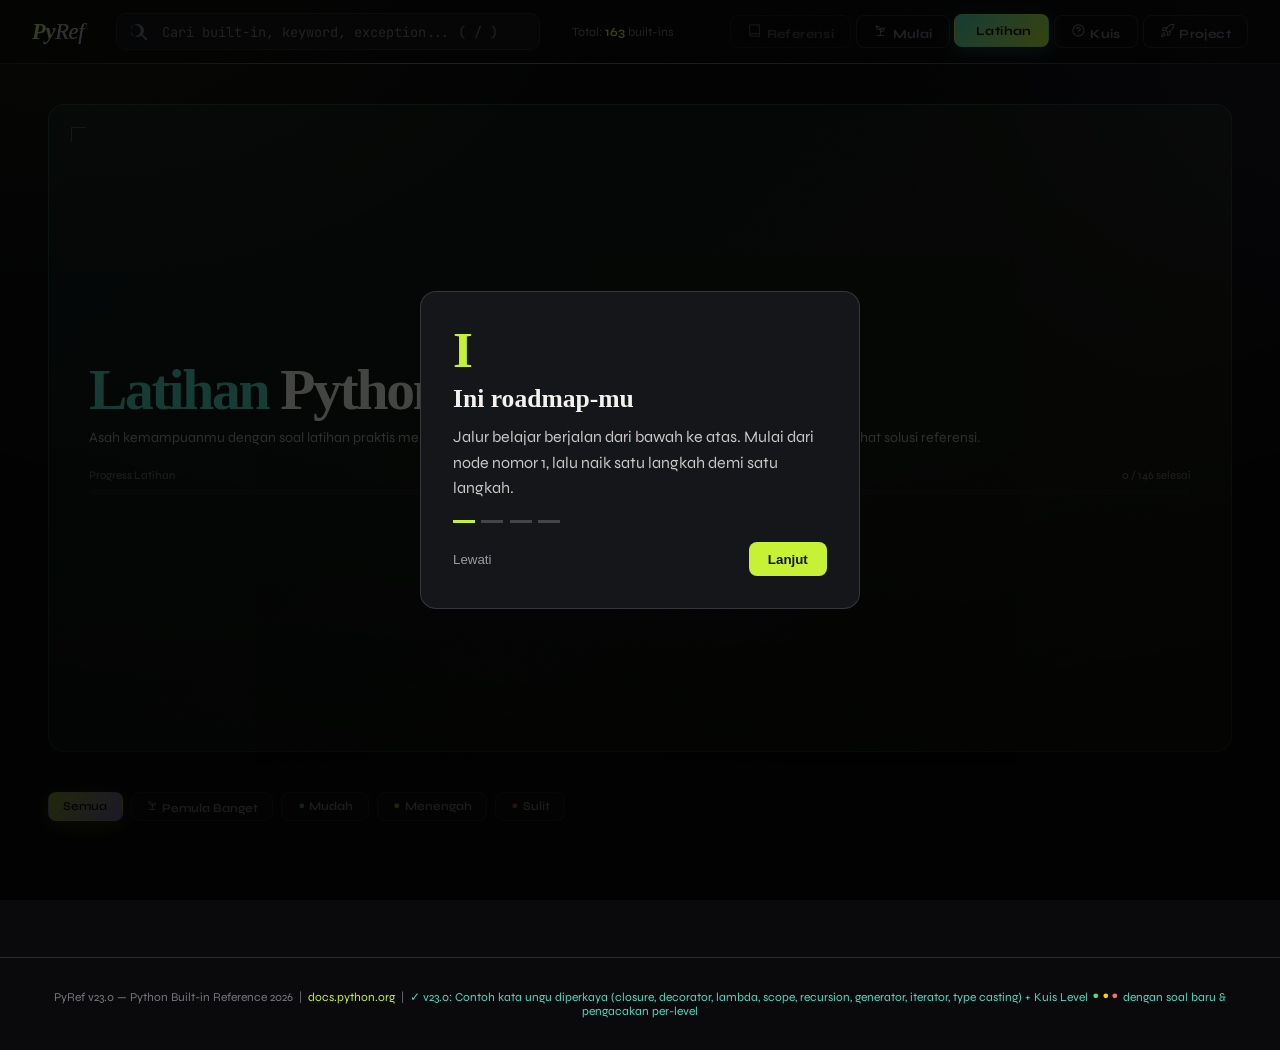
<file: index (13).html>
<!DOCTYPE html>
<html lang="id">
<head>
<meta charset="UTF-8">
<meta name="viewport" content="width=device-width, initial-scale=1.0">
<meta name="description" content="Referensi LENGKAP Python built-ins: semua built-in — fungsi, keyword, konstanta, exception, tipe data, dan dunder methods — dengan penjelasan Bahasa Indonesia, badge versi Python, tombol copy, dan contoh kode.">
<title>PyRef — Python Built-in Reference v23.0</title>
<link href="https://fonts.googleapis.com/css2?family=JetBrains+Mono:ital,wght@0,300;0,400;0,600;0,800;1,400&family=Syne:wght@400;600;800&family=Playfair+Display:ital,wght@0,500;0,600;0,700;0,800;0,900;1,600&display=swap" rel="stylesheet">
<link rel="stylesheet" href="style.css">
</head>
<body class="hide-hamburger">
<header>
  <button id="hamburger" aria-label="Menu" style="display:none;background:none;border:none;cursor:pointer;padding:0.3rem;color:var(--text-mid);">
    <svg width="22" height="22" viewBox="0 0 22 22" fill="none" stroke="currentColor" stroke-width="2" stroke-linecap="round">
      <line x1="3" y1="6" x2="19" y2="6"/><line x1="3" y1="11" x2="19" y2="11"/><line x1="3" y1="16" x2="19" y2="16"/>
    </svg>
  </button>
  <div class="logo">Py<span>Ref</span></div>
  <input type="text" id="search" placeholder="Cari built-in, keyword, exception... ( / )" autocomplete="off">
  <div class="header-stats">Total: <span id="total-count">0</span> built-ins</div>
  <div class="mode-tabs">
    <button class="mode-tab" data-mode="reference" onclick="switchMode('reference',this)"><span class="tab-icon">📖</span><span class="tab-label">Referensi</span></button>
    <button class="mode-tab active" data-mode="pemula" onclick="switchMode('pemula',this)"><span class="tab-icon">🌱</span><span class="tab-label">Mulai</span></button>
    <button class="mode-tab" data-mode="exercise" onclick="switchMode('exercise',this)"><span class="tab-icon">🏋️</span><span class="tab-label">Latihan</span></button>
    <button class="mode-tab" data-mode="quiz" onclick="switchMode('quiz',this)"><span class="tab-icon">❓</span><span class="tab-label">Kuis</span></button>
    <button class="mode-tab" data-mode="project" onclick="switchMode('project',this)"><span class="tab-icon">🚀</span><span class="tab-label">Project</span></button>
  </div>
</header>
<div id="sidebar-overlay" style="display:none;position:fixed;inset:0;background:rgba(0,0,0,0.6);z-index:99;backdrop-filter:blur(2px);"></div>
<div id="page-reference">
<div class="layout no-sidebar">
  <aside id="sidebar"></aside>
  <main id="main-content">
    <div class="hero">
      <div class="hero-kicker">PyRef · v23.0</div>
      <h1>Python <em>Built-in</em><br>Reference Lengkap</h1>
      <p>Referensi <strong>LENGKAP v6</strong> semua Python built-ins: 73 fungsi built-in, keyword, konstanta, exception lengkap, tipe data, warning, dan dunder methods — lengkap dengan penjelasan Bahasa Indonesia, kegunaan nyata, dan contoh kode.</p>
      <div class="badge-row" id="badge-row"></div>
      <div class="hero-detail">termasuk <code>SystemExit</code> <code>KeyboardInterrupt</code> <code>UnicodeError</code> <code>AssertionError</code> <code>MemoryError</code> dan seluruh hierarki</div>
      <div class="hero-detail">termasuk <code>__neg__</code> <code>__fspath__</code> <code>__await__</code> <code>__prepare__</code> <code>__init_subclass__</code> <code>__class_getitem__</code> <code>__annotations__</code> <code>__match_args__</code></div>
      <p class="hero-note">v6.0: bug fixed + keyword <code>:=</code> walrus, decorator <code>@</code>, exception <code>FileNotFoundError</code>/<code>PermissionError</code>, bitwise &amp; division dunders, dan lebih. Total: <span id="hero-total">0</span> entri.</p>
    </div>
    <div class="filter-bar" id="filter-bar">
      <button class="filter-btn active" data-filter="all">Semua</button>
      <button class="filter-btn" id="btn-open-all" style="margin-left:auto;border-color:rgba(201,169,97,0.3)">▾ Buka Semua</button>
      <button class="filter-btn" id="btn-close-all" style="border-color:rgba(201,169,97,0.3)">▴ Tutup Semua</button>
    </div>
    <div id="sections-container"></div>
    <div id="no-results">
      <div class="big">🔍</div>
      <p>Tidak ada yang cocok dengan "<strong id="search-term"></strong>"</p>
    </div>
  </main>
</div>
</div><!-- /page-reference -->

<!-- ═══════════════ PEMULA PAGE ═══════════════ -->
<div id="page-pemula">
<div class="pemula-page">
  <div class="pemula-hero">
    <h2>🌱 Panduan Mulai <em>Pemula</em></h2>
    <p>Belum pernah coding? Tidak masalah! Ikuti panduan ini langkah demi langkah — dari instalasi Python hingga kamu bisa menulis program pertamamu sendiri. Semua dijelaskan dalam Bahasa Indonesia.</p>
  </div>

  <!-- Tab navigasi -->
  <div class="pemula-tabs">
    <button class="pemula-tab active" onclick="switchPemulaTab('apa',this)">🐍 Apa itu Python?</button>
    <button class="pemula-tab" onclick="switchPemulaTab('install',this)">⚙️ Instalasi</button>
    <button class="pemula-tab" onclick="switchPemulaTab('dasar',this)">📝 Konsep Dasar</button>
    <button class="pemula-tab" onclick="switchPemulaTab('sintaks',this)">💻 Sintaks Penting</button>
    <button class="pemula-tab" onclick="switchPemulaTab('roadmap',this)">🗺️ Roadmap</button>
    <button class="pemula-tab" onclick="switchPemulaTab('cara',this)">🔍 Cara Pakai PyRef</button>
  </div>

  <!-- ═══ TAB: APA ITU PYTHON ═══ -->
  <div id="pemula-tab-apa" class="pemula-section active">
    <div class="pemula-card">
      <div class="pemula-card-title"><span class="icon">🐍</span> Apa itu Python?</div>
      <p>Python adalah bahasa pemrograman yang dirancang untuk mudah dibaca dan ditulis. Diciptakan oleh <strong>Guido van Rossum</strong> pada tahun 1991, Python kini menjadi salah satu bahasa paling populer di dunia — dipakai oleh Google, Instagram, Netflix, NASA, dan jutaan developer lainnya.</p>
      <div class="pemula-info info">
        <div class="pemula-info-lbl info-lbl">💡 Mengapa Python?</div>
        Sintaksnya mirip bahasa Inggris biasa. Kamu bisa menulis program yang bekerja hanya dengan beberapa baris kode — jauh lebih sederhana dibanding bahasa lain seperti Java atau C++.
      </div>
    </div>

    <div class="pemula-two-col">
      <div class="pemula-card">
        <div class="pemula-card-title"><span class="icon">✅</span> Kelebihan Python</div>
        <div class="pemula-steps">
          <div class="pemula-step"><div class="pemula-step-num">1</div><div class="pemula-step-body"><strong>Mudah dipelajari</strong> — Sintaks bersih, tanpa tanda kurung kurawal yang membingungkan</div></div>
          <div class="pemula-step"><div class="pemula-step-num">2</div><div class="pemula-step-body"><strong>Serba bisa</strong> — Web, data science, AI, otomasi, game, desktop app, dan masih banyak lagi</div></div>
          <div class="pemula-step"><div class="pemula-step-num">3</div><div class="pemula-step-body"><strong>Komunitas besar</strong> — Jutaan tutorial, library gratis, dan forum yang siap membantu</div></div>
          <div class="pemula-step"><div class="pemula-step-num">4</div><div class="pemula-step-body"><strong>Karier menjanjikan</strong> — Python developer salah satu yang paling banyak dicari di dunia kerja</div></div>
          <div class="pemula-step"><div class="pemula-step-num">5</div><div class="pemula-step-body"><strong>Gratis & open source</strong> — Tidak perlu bayar apapun untuk belajar dan menggunakannya</div></div>
        </div>
      </div>
      <div class="pemula-card">
        <div class="pemula-card-title"><span class="icon">🚀</span> Python Dipakai Untuk Apa?</div>
        <div class="pemula-grid" style="grid-template-columns:1fr 1fr;gap:0.7rem;margin:0">
          <div class="pemula-concept-card" style="padding:0.8rem">
            <div class="pemula-concept-icon">🌐</div>
            <div class="pemula-concept-title" style="font-size:0.8rem">Web Development</div>
            <div class="pemula-concept-desc">Django, Flask, FastAPI</div>
          </div>
          <div class="pemula-concept-card" style="padding:0.8rem">
            <div class="pemula-concept-icon">📊</div>
            <div class="pemula-concept-title" style="font-size:0.8rem">Data Science</div>
            <div class="pemula-concept-desc">Pandas, NumPy, Matplotlib</div>
          </div>
          <div class="pemula-concept-card" style="padding:0.8rem">
            <div class="pemula-concept-icon">🤖</div>
            <div class="pemula-concept-title" style="font-size:0.8rem">AI & Machine Learning</div>
            <div class="pemula-concept-desc">TensorFlow, PyTorch</div>
          </div>
          <div class="pemula-concept-card" style="padding:0.8rem">
            <div class="pemula-concept-icon">🤖</div>
            <div class="pemula-concept-title" style="font-size:0.8rem">Otomasi & Script</div>
            <div class="pemula-concept-desc">Bot, scraping, task otomatis</div>
          </div>
        </div>
      </div>
    </div>

    <div class="pemula-card">
      <div class="pemula-card-title"><span class="icon">👀</span> Seperti Apa Kode Python?</div>
      <p>Ini perbandingan program sederhana "Halo, Dunia!" dalam beberapa bahasa:</p>
      <div class="pemula-two-col">
        <div>
          <div class="pemula-code-lbl">🐍 Python — bersih & mudah dibaca</div>
          <div class="pemula-code"><pre><span class="fn">print</span>(<span class="st">"Halo, Dunia!"</span>)
nama = <span class="fn">input</span>(<span class="st">"Namamu: "</span>)
<span class="fn">print</span>(<span class="st">f"Halo, <span class="dc">{nama}</span>!"</span>)</pre></div>
        </div>
        <div>
          <div class="pemula-code-lbl">☕ Java — lebih verbose</div>
          <div class="pemula-code"><pre><span class="kw">public class</span> <span class="cls">Main</span> {
  <span class="kw">public static void</span> <span class="fn">main</span>(String[] args) {
    System.out.<span class="fn">println</span>(<span class="st">"Halo, Dunia!"</span>);
  }
}</pre></div>
        </div>
      </div>
      <div class="pemula-info tip">
        <div class="pemula-info-lbl tip-lbl">✅ Kesimpulan</div>
        Python jauh lebih ringkas! Tidak ada tanda titik koma (;), tidak ada kurung kurawal ({}) yang membingungkan. Fokus pada logika, bukan sintaks.
      </div>
    </div>

    <div style="text-align:center;margin-top:1.5rem">
      <button class="quick-nav-btn" onclick="switchPemulaTab('install', document.querySelectorAll('.pemula-tab')[1])">
        Lanjut: Cara Instalasi Python ➜
      </button>
    </div>
  </div>

  <!-- ═══ TAB: INSTALASI ═══ -->
  <div id="pemula-tab-install" class="pemula-section">
    <div class="pemula-card">
      <div class="pemula-card-title"><span class="icon">⚙️</span> Cara Instalasi Python</div>
      <p>Python bisa diinstal di Windows, macOS, dan Linux. Pilih sistem operasimu:</p>
      <div class="pemula-os-tabs">
        <button class="pemula-os-tab active" onclick="switchPemulaOS('windows',this)">🪟 Windows</button>
        <button class="pemula-os-tab" onclick="switchPemulaOS('mac',this)">🍎 macOS</button>
        <button class="pemula-os-tab" onclick="switchPemulaOS('linux',this)">🐧 Linux</button>
      </div>

      <div id="pemula-os-windows" class="pemula-os-content active">
        <div class="pemula-steps">
          <div class="pemula-step"><div class="pemula-step-num">1</div><div class="pemula-step-body">Buka browser dan pergi ke <strong>python.org/downloads</strong></div></div>
          <div class="pemula-step"><div class="pemula-step-num">2</div><div class="pemula-step-body">Klik tombol kuning besar <strong>"Download Python 3.x.x"</strong></div></div>
          <div class="pemula-step"><div class="pemula-step-num">3</div><div class="pemula-step-body">Jalankan file <code>.exe</code> yang diunduh. <strong>PENTING:</strong> centang <code>☑ Add Python to PATH</code> sebelum klik Install!</div></div>
          <div class="pemula-step"><div class="pemula-step-num">4</div><div class="pemula-step-body">Tunggu proses instalasi selesai, lalu klik "Close"</div></div>
          <div class="pemula-step"><div class="pemula-step-num">5</div><div class="pemula-step-body">Buka <strong>Command Prompt</strong> (tekan Win+R, ketik <code>cmd</code>, Enter) lalu ketik <code>python --version</code> untuk verifikasi</div></div>
        </div>
        <div class="pemula-code">
          <div class="pemula-code-lbl">Verifikasi di Command Prompt:</div>
          <pre>C:\Users\Kamu> python --version
Python 3.12.0
C:\Users\Kamu> python
>>> print("Halo!")
Halo!
>>> exit()</pre>
        </div>
      </div>

      <div id="pemula-os-mac" class="pemula-os-content">
        <div class="pemula-steps">
          <div class="pemula-step"><div class="pemula-step-num">1</div><div class="pemula-step-body">Buka <strong>Terminal</strong> (Cmd+Space, ketik Terminal)</div></div>
          <div class="pemula-step"><div class="pemula-step-num">2</div><div class="pemula-step-body">Instal Homebrew terlebih dahulu (package manager): ketik <code>/bin/bash -c "$(curl -fsSL https://raw.githubusercontent.com/Homebrew/install/HEAD/install.sh)"</code></div></div>
          <div class="pemula-step"><div class="pemula-step-num">3</div><div class="pemula-step-body">Setelah Homebrew terinstal, ketik: <code>brew install python</code></div></div>
          <div class="pemula-step"><div class="pemula-step-num">4</div><div class="pemula-step-body">Verifikasi dengan: <code>python3 --version</code></div></div>
        </div>
        <div class="pemula-code">
          <div class="pemula-code-lbl">Alternatif: Download langsung dari python.org</div>
          <pre>$ python3 --version
Python 3.12.0
$ python3
>>> print("Halo!")
Halo!</pre>
        </div>
        <div class="pemula-info info"><div class="pemula-info-lbl info-lbl">ℹ️ Catatan</div>Di macOS, gunakan <code>python3</code> bukan <code>python</code> karena macOS menyertakan Python 2 secara default.</div>
      </div>

      <div id="pemula-os-linux" class="pemula-os-content">
        <div class="pemula-steps">
          <div class="pemula-step"><div class="pemula-step-num">1</div><div class="pemula-step-body">Python biasanya sudah terinstal di Linux. Cek dulu: <code>python3 --version</code></div></div>
          <div class="pemula-step"><div class="pemula-step-num">2</div><div class="pemula-step-body">Jika belum ada, untuk Ubuntu/Debian: <code>sudo apt update && sudo apt install python3</code></div></div>
          <div class="pemula-step"><div class="pemula-step-num">3</div><div class="pemula-step-body">Untuk Fedora/RHEL: <code>sudo dnf install python3</code></div></div>
        </div>
      </div>
    </div>

    <div class="pemula-card">
      <div class="pemula-card-title"><span class="icon">✏️</span> Pilih Text Editor / IDE</div>
      <p>Kamu butuh aplikasi untuk menulis kode. Ini rekomendasinya berdasarkan level:</p>
      <div class="pemula-grid">
        <div class="pemula-concept-card">
          <div class="pemula-concept-icon">🌟</div>
          <div class="pemula-concept-title">VS Code — Terbaik untuk Pemula</div>
          <div class="pemula-concept-desc">Gratis, ringan, banyak ekstensi. Install ekstensi "Python" oleh Microsoft. <strong>Direkomendasikan!</strong></div>
        </div>
        <div class="pemula-concept-card">
          <div class="pemula-concept-icon">🐍</div>
          <div class="pemula-concept-title">PyCharm Community</div>
          <div class="pemula-concept-desc">IDE khusus Python, gratis versi Community. Lebih lengkap tapi lebih berat dari VS Code.</div>
        </div>
        <div class="pemula-concept-card">
          <div class="pemula-concept-icon">📓</div>
          <div class="pemula-concept-title">Jupyter Notebook</div>
          <div class="pemula-concept-desc">Ideal untuk data science & eksplorasi. Kode bisa dijalankan per sel. Instal dengan <code>pip install notebook</code>.</div>
        </div>
        <div class="pemula-concept-card">
          <div class="pemula-concept-icon">☁️</div>
          <div class="pemula-concept-title">Google Colab — Tanpa Install</div>
          <div class="pemula-concept-desc">Buka <strong>colab.research.google.com</strong> — langsung coding di browser tanpa perlu install apapun!</div>
        </div>
      </div>
      <div class="pemula-info tip"><div class="pemula-info-lbl tip-lbl">💡 Tips Pemula</div>Mulai dengan <strong>Google Colab</strong> jika belum mau repot instalasi, atau <strong>VS Code</strong> untuk pengalaman yang lebih nyata seperti developer profesional.</div>
    </div>

    <div class="pemula-card">
      <div class="pemula-card-title"><span class="icon">▶️</span> Cara Menjalankan Program Python</div>
      <div class="pemula-steps">
        <div class="pemula-step"><div class="pemula-step-num">1</div><div class="pemula-step-body">Buat file baru, beri nama misalnya <code>halo.py</code> (selalu pakai ekstensi <code>.py</code>)</div></div>
        <div class="pemula-step"><div class="pemula-step-num">2</div><div class="pemula-step-body">Tulis kode di dalam file tersebut</div></div>
        <div class="pemula-step"><div class="pemula-step-num">3</div><div class="pemula-step-body">Buka terminal di folder yang sama, lalu jalankan: <code>python halo.py</code></div></div>
      </div>
      <div class="pemula-code">
        <div class="pemula-code-lbl">Contoh: halo.py</div>
        <pre><span class="fn">print</span>(<span class="st">"Halo, Dunia!"</span>)
<span class="fn">print</span>(<span class="st">"Program Python pertamaku berhasil!"</span>)</pre>
      </div>
      <div class="pemula-code">
        <div class="pemula-code-lbl">Jalankan di terminal:</div>
        <pre>$ python halo.py
Halo, Dunia!
Program Python pertamaku berhasil!</pre>
      </div>
    </div>

    <div style="text-align:center;margin-top:1.5rem">
      <button class="quick-nav-btn" onclick="switchPemulaTab('dasar', document.querySelectorAll('.pemula-tab')[2])">
        Lanjut: Konsep Dasar Python ➜
      </button>
    </div>
  </div>

  <!-- ═══ TAB: KONSEP DASAR ═══ -->
  <div id="pemula-tab-dasar" class="pemula-section">
    <div class="pemula-card">
      <div class="pemula-card-title"><span class="icon">📦</span> Variabel & Tipe Data</div>
      <p>Variabel adalah tempat menyimpan data. Di Python, kamu tidak perlu mendeklarasikan tipe data — Python akan menebaknya otomatis.</p>
      <div class="pemula-code">
        <div class="pemula-code-lbl">Tipe data dasar Python:</div>
        <pre><span class="cm"># Teks (String)</span>
nama = <span class="st">"Budi"</span>
kota = <span class="st">'Jakarta'</span>

<span class="cm"># Bilangan Bulat (Integer)</span>
umur = <span class="nm">20</span>
tahun = <span class="nm">2024</span>

<span class="cm"># Bilangan Desimal (Float)</span>
tinggi = <span class="nm">170.5</span>
nilai = <span class="nm">9.8</span>

<span class="cm"># True / False (Boolean)</span>
sudah_makan = <span class="bl">True</span>
hujan = <span class="bl">False</span>

<span class="cm"># Cek tipe data</span>
<span class="fn">print</span>(<span class="fn">type</span>(nama))    <span class="cm"># &lt;class 'str'&gt;</span>
<span class="fn">print</span>(<span class="fn">type</span>(umur))    <span class="cm"># &lt;class 'int'&gt;</span>
<span class="fn">print</span>(<span class="fn">type</span>(tinggi))  <span class="cm"># &lt;class 'float'&gt;</span></pre>
      </div>
      <div class="pemula-info tip"><div class="pemula-info-lbl tip-lbl">✅ Aturan Nama Variabel</div>Gunakan huruf kecil dan garis bawah: <code>nama_lengkap</code>. Tidak boleh diawali angka. Hindari kata khusus Python seperti <code>print</code>, <code>input</code>, <code>for</code>, dll.</div>
    </div>

    <div class="pemula-card">
      <div class="pemula-card-title"><span class="icon">🖨️</span> Print & Input</div>
      <p><code>print()</code> menampilkan teks ke layar. <code>input()</code> meminta user mengetik sesuatu.</p>
      <div class="pemula-code">
        <pre><span class="cm"># print() dasar</span>
<span class="fn">print</span>(<span class="st">"Halo!"</span>)

<span class="cm"># f-string — cara terbaik menggabungkan teks + variabel</span>
nama = <span class="st">"Siti"</span>
umur = <span class="nm">22</span>
<span class="fn">print</span>(<span class="st">f"Nama: <span class="dc">{nama}</span>, Umur: <span class="dc">{umur}</span>"</span>)  <span class="cm"># Nama: Siti, Umur: 22</span>

<span class="cm"># input() — selalu menghasilkan string!</span>
nama = <span class="fn">input</span>(<span class="st">"Masukkan namamu: "</span>)
umur = <span class="fn">int</span>(<span class="fn">input</span>(<span class="st">"Masukkan umur: "</span>))  <span class="cm"># konversi ke int</span>
<span class="fn">print</span>(<span class="st">f"Halo <span class="dc">{nama}</span>, kamu berumur <span class="dc">{umur}</span> tahun!"</span>)</pre>
      </div>
    </div>

    <div class="pemula-card">
      <div class="pemula-card-title"><span class="icon">➗</span> Operasi Matematika</div>
      <div class="pemula-code">
        <pre>a = <span class="nm">10</span>
b = <span class="nm">3</span>

<span class="fn">print</span>(a + b)   <span class="cm"># 13    — Penjumlahan</span>
<span class="fn">print</span>(a - b)   <span class="cm"># 7     — Pengurangan</span>
<span class="fn">print</span>(a * b)   <span class="cm"># 30    — Perkalian</span>
<span class="fn">print</span>(a / b)   <span class="cm"># 3.333 — Pembagian (selalu float)</span>
<span class="fn">print</span>(a // b)  <span class="cm"># 3     — Pembagian bulat (floor division)</span>
<span class="fn">print</span>(a % b)   <span class="cm"># 1     — Sisa bagi (modulo)</span>
<span class="fn">print</span>(a ** b)  <span class="cm"># 1000  — Pangkat (10³)</span></pre>
      </div>
    </div>

    <div class="pemula-card">
      <div class="pemula-card-title"><span class="icon">🔀</span> Kondisi — if / elif / else</div>
      <p>Digunakan untuk membuat keputusan: "jika ini, lakukan itu; kalau tidak, lakukan ini".</p>
      <div class="pemula-code">
        <pre>nilai = <span class="fn">int</span>(<span class="fn">input</span>(<span class="st">"Masukkan nilaimu: "</span>))

<span class="kw">if</span> nilai >= <span class="nm">90</span>:
    <span class="fn">print</span>(<span class="st">"🏆 Luar Biasa!"</span>)
<span class="kw">elif</span> nilai >= <span class="nm">75</span>:
    <span class="fn">print</span>(<span class="st">"👍 Bagus!"</span>)
<span class="kw">elif</span> nilai >= <span class="nm">60</span>:
    <span class="fn">print</span>(<span class="st">"😊 Cukup, terus belajar!"</span>)
<span class="kw">else</span>:
    <span class="fn">print</span>(<span class="st">"💪 Jangan menyerah, belajar lagi!"</span>)</pre>
      </div>
      <div class="pemula-info warning"><div class="pemula-info-lbl warning-lbl">⚠️ Perhatikan Indentasi!</div>Python menggunakan <strong>spasi/tab</strong> untuk menandai blok kode. Kode di dalam <code>if</code> harus diindentasi (biasanya 4 spasi). Ini berbeda dengan bahasa lain yang menggunakan <code>{}</code>.</div>
    </div>

    <div style="text-align:center;margin-top:1.5rem">
      <button class="quick-nav-btn" onclick="switchPemulaTab('sintaks', document.querySelectorAll('.pemula-tab')[3])">
        Lanjut: Sintaks Penting ➜
      </button>
    </div>
  </div>

  <!-- ═══ TAB: SINTAKS PENTING ═══ -->
  <div id="pemula-tab-sintaks" class="pemula-section">
    <div class="pemula-card">
      <div class="pemula-card-title"><span class="icon">🔁</span> Perulangan — for & while</div>
      <p>Perulangan digunakan untuk melakukan sesuatu berulang kali tanpa menulis kode yang sama berkali-kali.</p>
      <div class="pemula-two-col">
        <div>
          <div class="pemula-code-lbl">for — diketahui berapa kali ulang</div>
          <div class="pemula-code"><pre><span class="cm"># Hitung 1 sampai 5</span>
<span class="kw">for</span> i <span class="kw">in</span> <span class="fn">range</span>(<span class="nm">1</span>, <span class="nm">6</span>):
    <span class="fn">print</span>(i)
<span class="cm"># Output: 1 2 3 4 5</span>

<span class="cm"># Loop isi list</span>
buah = [<span class="st">"apel"</span>, <span class="st">"mangga"</span>, <span class="st">"jeruk"</span>]
<span class="kw">for</span> b <span class="kw">in</span> buah:
    <span class="fn">print</span>(<span class="st">f"Buah: <span class="dc">{b}</span>"</span>)</pre></div>
        </div>
        <div>
          <div class="pemula-code-lbl">while — ulang selama kondisi benar</div>
          <div class="pemula-code"><pre><span class="cm"># Hitung mundur</span>
n = <span class="nm">5</span>
<span class="kw">while</span> n > <span class="nm">0</span>:
    <span class="fn">print</span>(n)
    n -= <span class="nm">1</span>
<span class="fn">print</span>(<span class="st">"🚀 Luncur!"</span>)

<span class="cm"># Loop sampai input benar</span>
<span class="kw">while</span> <span class="bl">True</span>:
    jawaban = <span class="fn">input</span>(<span class="st">"Ketik 'ya': "</span>)
    <span class="kw">if</span> jawaban == <span class="st">"ya"</span>:
        <span class="kw">break</span>  <span class="cm"># keluar dari loop</span></pre></div>
        </div>
      </div>
    </div>

    <div class="pemula-card">
      <div class="pemula-card-title"><span class="icon">📋</span> List, Tuple, Dictionary, Set</div>
      <p>Struktur data bawaan Python untuk menyimpan kumpulan nilai.</p>
      <div class="pemula-code">
        <pre><span class="cm"># LIST — urutan yang bisa diubah, pakai []</span>
buah = [<span class="st">"apel"</span>, <span class="st">"mangga"</span>, <span class="st">"jeruk"</span>]
buah.<span class="fn">append</span>(<span class="st">"durian"</span>)   <span class="cm"># tambah di akhir</span>
<span class="fn">print</span>(buah[<span class="nm">0</span>])           <span class="cm"># "apel" (index mulai dari 0)</span>

<span class="cm"># TUPLE — urutan yang tidak bisa diubah, pakai ()</span>
koordinat = (<span class="nm">-6.2</span>, <span class="nm">106.8</span>)  <span class="cm"># latitude, longitude Jakarta</span>

<span class="cm"># DICTIONARY — pasangan key:value, pakai {}</span>
orang = {
    <span class="st">"nama"</span>: <span class="st">"Budi"</span>,
    <span class="st">"umur"</span>: <span class="nm">25</span>,
    <span class="st">"kota"</span>: <span class="st">"Bandung"</span>
}
<span class="fn">print</span>(orang[<span class="st">"nama"</span>])     <span class="cm"># "Budi"</span>
orang[<span class="st">"umur"</span>] = <span class="nm">26</span>        <span class="cm"># update nilai</span>

<span class="cm"># SET — kumpulan unik tanpa duplikat, pakai {}</span>
angka_unik = {<span class="nm">1</span>, <span class="nm">2</span>, <span class="nm">3</span>, <span class="nm">2</span>, <span class="nm">1</span>}
<span class="fn">print</span>(angka_unik)          <span class="cm"># {1, 2, 3}</span></pre>
      </div>
    </div>

    <div class="pemula-card">
      <div class="pemula-card-title"><span class="icon">🔧</span> Fungsi</div>
      <p>Fungsi adalah blok kode yang bisa dipanggil berulang kali. Tulis sekali, pakai berkali-kali!</p>
      <div class="pemula-code">
        <pre><span class="cm"># Definisi fungsi dengan def</span>
<span class="kw">def</span> <span class="fn">sapa</span>(nama):
    <span class="fn">print</span>(<span class="st">f"Halo, <span class="dc">{nama}</span>! Selamat datang!"</span>)

<span class="cm"># Memanggil fungsi</span>
<span class="fn">sapa</span>(<span class="st">"Budi"</span>)   <span class="cm"># Halo, Budi! Selamat datang!</span>
<span class="fn">sapa</span>(<span class="st">"Siti"</span>)   <span class="cm"># Halo, Siti! Selamat datang!</span>

<span class="cm"># Fungsi dengan return value</span>
<span class="kw">def</span> <span class="fn">luas_persegi</span>(sisi):
    <span class="kw">return</span> sisi * sisi

luas = <span class="fn">luas_persegi</span>(<span class="nm">5</span>)
<span class="fn">print</span>(<span class="st">f"Luas: <span class="dc">{luas}</span> cm²"</span>)  <span class="cm"># Luas: 25 cm²</span>

<span class="cm"># Fungsi dengan nilai default</span>
<span class="kw">def</span> <span class="fn">salam</span>(nama, waktu=<span class="st">"pagi"</span>):
    <span class="fn">print</span>(<span class="st">f"Selamat <span class="dc">{waktu}</span>, <span class="dc">{nama}</span>!"</span>)

<span class="fn">salam</span>(<span class="st">"Roni"</span>)             <span class="cm"># Selamat pagi, Roni!</span>
<span class="fn">salam</span>(<span class="st">"Roni"</span>, <span class="st">"malam"</span>)   <span class="cm"># Selamat malam, Roni!</span></pre>
      </div>
    </div>

    <div class="pemula-card">
      <div class="pemula-card-title"><span class="icon">💥</span> Penanganan Error — try / except</div>
      <p>Program bisa crash jika ada error. Gunakan <code>try/except</code> untuk menanganinya dengan elegan.</p>
      <div class="pemula-code">
        <pre><span class="kw">try</span>:
    angka = <span class="fn">int</span>(<span class="fn">input</span>(<span class="st">"Masukkan angka: "</span>))
    hasil = <span class="nm">100</span> / angka
    <span class="fn">print</span>(<span class="st">f"100 / <span class="dc">{angka}</span> = <span class="dc">{hasil}</span>"</span>)
<span class="kw">except</span> <span class="ex">ValueError</span>:
    <span class="fn">print</span>(<span class="st">"❌ Bukan angka yang valid!"</span>)
<span class="kw">except</span> <span class="ex">ZeroDivisionError</span>:
    <span class="fn">print</span>(<span class="st">"❌ Tidak bisa dibagi nol!"</span>)
<span class="kw">finally</span>:
    <span class="fn">print</span>(<span class="st">"Program selesai."</span>)  <span class="cm"># selalu dijalankan</span></pre>
      </div>
    </div>

    <div style="text-align:center;margin-top:1.5rem">
      <button class="quick-nav-btn" onclick="switchPemulaTab('roadmap', document.querySelectorAll('.pemula-tab')[4])">
        Lanjut: Roadmap Belajar ➜
      </button>
    </div>
  </div>

  <!-- ═══ TAB: ROADMAP ═══ -->
  <div id="pemula-tab-roadmap" class="pemula-section">
    <div class="pemula-card">
      <div class="pemula-card-title"><span class="icon">🗺️</span> Roadmap Belajar Python</div>
      <p>Ikuti jalur belajar ini secara bertahap. Jangan terburu-buru — pahami dulu setiap topik sebelum lanjut ke berikutnya.</p>

      <div class="pemula-roadmap" style="margin-top:1.5rem">
        <div class="pemula-road-item">
          <div class="pemula-road-dot done">✅</div>
          <div class="pemula-road-content">
            <div class="pemula-road-title">Tahap 1 — Dasar-Dasar (1–2 minggu)</div>
            <div class="pemula-road-desc">Instalasi Python, variabel, tipe data, print/input, operasi matematika, kondisi if/elif/else, dan perulangan for/while.</div>
            <div class="pemula-road-chips">
              <span class="pemula-road-chip">print()</span><span class="pemula-road-chip">input()</span><span class="pemula-road-chip">int()</span><span class="pemula-road-chip">str()</span><span class="pemula-road-chip">if/else</span><span class="pemula-road-chip">for/while</span>
            </div>
          </div>
        </div>
        <div class="pemula-road-item">
          <div class="pemula-road-dot current">📝</div>
          <div class="pemula-road-content">
            <div class="pemula-road-title">Tahap 2 — Struktur Data (1–2 minggu)</div>
            <div class="pemula-road-desc">List, tuple, dictionary, set. Cara menyimpan dan mengolah kumpulan data.</div>
            <div class="pemula-road-chips">
              <span class="pemula-road-chip">list</span><span class="pemula-road-chip">dict</span><span class="pemula-road-chip">tuple</span><span class="pemula-road-chip">set</span><span class="pemula-road-chip">len()</span><span class="pemula-road-chip">range()</span>
            </div>
          </div>
        </div>
        <div class="pemula-road-item">
          <div class="pemula-road-dot">3</div>
          <div class="pemula-road-content">
            <div class="pemula-road-title">Tahap 3 — Fungsi & Modul (1–2 minggu)</div>
            <div class="pemula-road-desc">Membuat fungsi sendiri, parameter, return value, lambda, dan menggunakan modul bawaan seperti math, random, datetime.</div>
            <div class="pemula-road-chips">
              <span class="pemula-road-chip">def</span><span class="pemula-road-chip">return</span><span class="pemula-road-chip">lambda</span><span class="pemula-road-chip">import</span><span class="pemula-road-chip">map()</span><span class="pemula-road-chip">filter()</span>
            </div>
          </div>
        </div>
        <div class="pemula-road-item">
          <div class="pemula-road-dot">4</div>
          <div class="pemula-road-content">
            <div class="pemula-road-title">Tahap 4 — File & Error Handling (1 minggu)</div>
            <div class="pemula-road-desc">Membaca dan menulis file, penanganan exception dengan try/except, membaca CSV dan JSON.</div>
            <div class="pemula-road-chips">
              <span class="pemula-road-chip">open()</span><span class="pemula-road-chip">try/except</span><span class="pemula-road-chip">with</span><span class="pemula-road-chip">json</span><span class="pemula-road-chip">csv</span>
            </div>
          </div>
        </div>
        <div class="pemula-road-item">
          <div class="pemula-road-dot">5</div>
          <div class="pemula-road-content">
            <div class="pemula-road-title">Tahap 5 — OOP: Object Oriented Programming (2 minggu)</div>
            <div class="pemula-road-desc">Class, object, atribut, method, inheritance. Cara berpikir seperti programmer profesional.</div>
            <div class="pemula-road-chips">
              <span class="pemula-road-chip">class</span><span class="pemula-road-chip">__init__</span><span class="pemula-road-chip">self</span><span class="pemula-road-chip">inheritance</span><span class="pemula-road-chip">super()</span>
            </div>
          </div>
        </div>
        <div class="pemula-road-item">
          <div class="pemula-road-dot">6</div>
          <div class="pemula-road-content">
            <div class="pemula-road-title">Tahap 6 — Pilih Jalur Spesialisasi 🚀</div>
            <div class="pemula-road-desc">Setelah menguasai dasar-dasar, pilih jalur sesuai minatmu:</div>
            <div class="pemula-road-chips">
              <span class="pemula-road-chip">🌐 Web: Django/Flask</span>
              <span class="pemula-road-chip">📊 Data: Pandas/NumPy</span>
              <span class="pemula-road-chip">🤖 AI: TensorFlow</span>
              <span class="pemula-road-chip">🤖 Bot: Automation</span>
            </div>
          </div>
        </div>
      </div>
    </div>

    <div class="pemula-card">
      <div class="pemula-card-title"><span class="icon">💡</span> Tips Sukses Belajar Python</div>
      <div class="pemula-steps">
        <div class="pemula-step">
          <div class="pemula-step-num">1</div>
          <div class="pemula-step-body"><strong>Coding setiap hari.</strong> Minimal 30 menit sehari lebih baik daripada 5 jam seminggu sekali. Konsistensi adalah kunci.</div>
        </div>
        <div class="pemula-step">
          <div class="pemula-step-num">2</div>
          <div class="pemula-step-body"><strong>Jangan hanya membaca — ketik kodenya!</strong> Menulis kode sendiri jauh lebih efektif daripada sekadar copy-paste.</div>
        </div>
        <div class="pemula-step">
          <div class="pemula-step-num">3</div>
          <div class="pemula-step-body"><strong>Buat project kecil.</strong> Setelah belajar sesuatu, langsung buat proyek mini. Kalkulator, to-do list, atau game tebak angka adalah contoh bagus.</div>
        </div>
        <div class="pemula-step">
          <div class="pemula-step-num">4</div>
          <div class="pemula-step-body"><strong>Jangan takut error.</strong> Error adalah guru terbaik. Baca pesan errornya, cari di Google, dan pelajari penyebabnya.</div>
        </div>
        <div class="pemula-step">
          <div class="pemula-step-num">5</div>
          <div class="pemula-step-body"><strong>Gabung komunitas.</strong> Discord Python Indonesia, Stack Overflow, Reddit r/learnpython — banyak yang siap membantu.</div>
        </div>
      </div>
    </div>

    <div style="text-align:center;margin-top:1.5rem">
      <button class="quick-nav-btn" onclick="switchPemulaTab('cara', document.querySelectorAll('.pemula-tab')[5])">
        Lanjut: Cara Pakai PyRef ➜
      </button>
    </div>
  </div>

  <!-- ═══ TAB: CARA PAKAI PYREF ═══ -->
  <div id="pemula-tab-cara" class="pemula-section">
    <div class="pemula-card">
      <div class="pemula-card-title"><span class="icon">🔍</span> Cara Menggunakan PyRef</div>
      <p>PyRef adalah referensi lengkap semua built-in Python dalam Bahasa Indonesia. Ini cara terbaik menggunakannya:</p>
      <div class="pemula-steps">
        <div class="pemula-step">
          <div class="pemula-step-num">1</div>
          <div class="pemula-step-body"><strong>Gunakan kotak pencarian</strong> di bagian atas. Ketik nama fungsi yang ingin kamu pelajari, misalnya <code>print</code>, <code>len</code>, atau <code>sorted</code>. Hasil langsung muncul saat kamu mengetik.</div>
        </div>
        <div class="pemula-step">
          <div class="pemula-step-num">2</div>
          <div class="pemula-step-body"><strong>Gunakan filter</strong> di tab Referensi untuk menyaring berdasarkan kategori: Built-in Functions, Keywords, Exceptions, Tipe Data, dan lain-lain.</div>
        </div>
        <div class="pemula-step">
          <div class="pemula-step-num">3</div>
          <div class="pemula-step-body"><strong>Klik nama fungsi</strong> untuk membuka detail lengkap: deskripsi, contoh kode, parameter, dan use case. Gunakan tombol copy untuk menyalin contoh kode.</div>
        </div>
        <div class="pemula-step">
          <div class="pemula-step-num">4</div>
          <div class="pemula-step-body"><strong>Tab Latihan 🏋️</strong> — Asah kemampuan dengan soal coding interaktif. Ada level Pemula Banget hingga Sulit.</div>
        </div>
        <div class="pemula-step">
          <div class="pemula-step-num">5</div>
          <div class="pemula-step-body"><strong>Tab Kuis ❓</strong> — Uji pemahamanmu dengan kuis pilihan ganda. Cocok untuk persiapan wawancara atau ujian.</div>
        </div>
        <div class="pemula-step">
          <div class="pemula-step-num">6</div>
          <div class="pemula-step-body"><strong>Tab Project 🚀</strong> — Terapkan ilmumu dalam mini project nyata dengan kode lengkap dan tantangan lanjutan.</div>
        </div>
      </div>
    </div>

    <div class="pemula-card">
      <div class="pemula-card-title"><span class="icon">⭐</span> Built-in Python yang Paling Sering Dipakai Pemula</div>
      <p>Mulai dari sini! Pelajari fungsi-fungsi ini terlebih dahulu:</p>
      <div class="pemula-grid">
        <div class="pemula-concept-card" onclick="goToPemulaBuiltin('print')">
          <div class="pemula-concept-icon">🖨️</div>
          <div class="pemula-concept-title">print()</div>
          <div class="pemula-concept-desc">Menampilkan output ke layar. Fungsi pertama yang semua orang pelajari.</div>
        </div>
        <div class="pemula-concept-card" onclick="goToPemulaBuiltin('input')">
          <div class="pemula-concept-icon">⌨️</div>
          <div class="pemula-concept-title">input()</div>
          <div class="pemula-concept-desc">Menerima input dari pengguna melalui keyboard.</div>
        </div>
        <div class="pemula-concept-card" onclick="goToPemulaBuiltin('len')">
          <div class="pemula-concept-icon">📏</div>
          <div class="pemula-concept-title">len()</div>
          <div class="pemula-concept-desc">Menghitung panjang string, list, atau koleksi lainnya.</div>
        </div>
        <div class="pemula-concept-card" onclick="goToPemulaBuiltin('range')">
          <div class="pemula-concept-icon">🔢</div>
          <div class="pemula-concept-title">range()</div>
          <div class="pemula-concept-desc">Membuat urutan angka, paling sering dipakai dengan for loop.</div>
        </div>
        <div class="pemula-concept-card" onclick="goToPemulaBuiltin('int')">
          <div class="pemula-concept-icon">🔄</div>
          <div class="pemula-concept-title">int() / str() / float()</div>
          <div class="pemula-concept-desc">Konversi tipe data. Wajib diketahui saat bekerja dengan input().</div>
        </div>
        <div class="pemula-concept-card" onclick="goToPemulaBuiltin('type')">
          <div class="pemula-concept-icon">🏷️</div>
          <div class="pemula-concept-title">type()</div>
          <div class="pemula-concept-desc">Mengecek tipe data sebuah variabel. Berguna saat debugging.</div>
        </div>
        <div class="pemula-concept-card" onclick="goToPemulaBuiltin('sorted')">
          <div class="pemula-concept-icon">🔤</div>
          <div class="pemula-concept-title">sorted() / list.sort()</div>
          <div class="pemula-concept-desc">Mengurutkan list atau iterable. Sangat sering dipakai.</div>
        </div>
        <div class="pemula-concept-card" onclick="goToPemulaBuiltin('enumerate')">
          <div class="pemula-concept-icon">📋</div>
          <div class="pemula-concept-title">enumerate()</div>
          <div class="pemula-concept-desc">Loop dengan index sekaligus. Lebih Pythonic dari range(len(...)).</div>
        </div>
      </div>
      <div class="pemula-info tip"><div class="pemula-info-lbl tip-lbl">💡 Tips</div>Klik kartu di atas untuk langsung ke halaman referensi fungsi tersebut!</div>
    </div>

    <div class="pemula-card">
      <div class="pemula-card-title"><span class="icon">🚀</span> Siap Mulai?</div>
      <p>Kamu sudah punya semua yang dibutuhkan! Mulai dengan langkah kecil:</p>
      <div style="display:flex;gap:0.7rem;flex-wrap:wrap;margin-top:1rem">
        <button class="quick-nav-btn" onclick="switchMode('reference', document.querySelector('[data-mode=reference]'))">📖 Buka Referensi</button>
        <button class="quick-nav-btn" onclick="switchMode('exercise', document.querySelector('[data-mode=exercise]'))">🏋️ Coba Latihan</button>
        <button class="quick-nav-btn" onclick="switchMode('project', document.querySelector('[data-mode=project]'))">🚀 Lihat Project</button>
      </div>
    </div>
  </div>

</div>
</div><!-- /page-pemula -->

<!-- ═══════════════ EXERCISE PAGE ═══════════════ -->
<div id="page-exercise">
<div class="ex-page">
  <div class="ex-hero">
    <h2>🏋️ <em>Latihan</em> Python Built-ins</h2>
    <p>Asah kemampuanmu dengan soal latihan praktis menggunakan Python built-in functions. Tulis kode, periksa jawaban, dan lihat solusi referensi.</p>
    <div class="ex-progress-wrap">
      <div class="ex-progress-label"><span>Progress Latihan</span><span id="ex-progress-text">0 / 0 selesai</span></div>
      <div class="ex-progress-bar"><div class="ex-progress-fill" id="ex-progress-fill" style="width:0%"></div></div>
    </div>
  </div>
  <div id="ex-list">
    <div style="display:flex;gap:0.5rem;flex-wrap:wrap;margin-bottom:1.5rem;">
      <button class="filter-btn active" onclick="filterExercises('all',this)">Semua</button>
      <button class="filter-btn" onclick="filterExercises('beginner',this)">🌱 Pemula Banget</button>
      <button class="filter-btn" onclick="filterExercises('easy',this)">🟢 Mudah</button>
      <button class="filter-btn" onclick="filterExercises('medium',this)">🟡 Menengah</button>
      <button class="filter-btn" onclick="filterExercises('hard',this)">🔴 Sulit</button>
    </div>
    <div class="ex-grid" id="ex-grid"></div>
  </div>
  <div id="ex-detail-wrap"></div>
</div>
</div>

<!-- ═══════════════ QUIZ PAGE ═══════════════ -->
<div id="page-quiz">
<div class="ex-page">
  <div class="quiz-hero">
    <h2>❓ <em>Kuis</em> Python Built-ins</h2>
    <p>Uji pemahamanmu dengan soal pilihan ganda. Pilih level: <strong>🟢 Pemula</strong> (sintaks & konsep dasar), <strong>🟡 Menengah</strong> (fungsi, list, dict, OOP), atau <strong>🔴 Lanjutan</strong> (closure, decorator, generator, metaclass). Soal diacak <em>dalam</em> level yang dipilih agar tidak tercampur antara level berbeda.</p>
    <div class="quiz-controls">
      <select class="quiz-select" id="quiz-level" onchange="syncQuizMode()">
        <option value="all">📚 Semua Level</option>
        <option value="pemula">🟢 Pemula</option>
        <option value="menengah">🟡 Menengah</option>
        <option value="lanjutan">🔴 Lanjutan</option>
      </select>
      <select class="quiz-select" id="quiz-category">
        <option value="all">Semua Kategori</option>
        <option value="beginner">🟢 Pemula</option>
        <option value="functions">Built-in Functions</option>
        <option value="exceptions">Exceptions</option>
        <option value="keywords">Keywords</option>
        <option value="types">Tipe Data</option>
        <option value="operators">Operators</option>
        <option value="fileio">📁 File I/O</option>
        <option value="collections">📦 Collections</option>
        <option value="oop">🧱 OOP Lanjutan</option>
        <option value="generators">⚡ Generator & Iterator</option>
        <option value="advanced">🚀 Python Lanjutan</option>
        <option value="datascience">📊 Data Science</option>
        <option value="strings">📝 String Lanjutan</option>
        <option value="itertools">🔗 Itertools</option>
        <option value="functools">🔧 Functools</option>
        <option value="typehints">🏷️ Type Hints</option>
        <option value="matchcase">🔀 Match/Case</option>
        <option value="walrus">🦦 Walrus Operator</option>
        <option value="scope">🔍 Scope & Namespace</option>
        <optgroup label="── Tipe Soal ──">
        <option value="type:trace">🔍 Lacak Eksekusi</option>
        <option value="type:fill">✏️ Isi Bagian Kosong</option>
        <option value="type:typeof">🏷️ Tebak Tipe Data</option>
        <option value="type:errtype">💥 Jenis Error</option>
        <option value="type:pythonic">✨ Kode Pythonic</option>
        </optgroup>
      </select>
      <select class="quiz-select" id="quiz-count">
        <option value="5">5 Soal</option>
        <option value="10" selected>10 Soal</option>
        <option value="15">15 Soal</option>
        <option value="20">20 Soal</option>
        <option value="30">30 Soal</option>
        <option value="9999">Semua Soal</option>
      </select>
      <button class="ex-btn ex-btn-primary" onclick="startQuiz()">▶ Mulai Kuis</button>
    </div>
  </div>
  <div id="quiz-area">
    <div id="quiz-question-wrap"></div>
    <div id="quiz-score-wrap" class="quiz-score-wrap"></div>
  </div>
</div>
</div>

<!-- ═══════════════ PROJECT PAGE ═══════════════ -->
<div id="page-project">
<div class="ex-page">
  <div class="proj-hero">
    <h2>🚀 Mini <em>Project</em> Python</h2>
    <p>Terapkan Python built-ins dalam project nyata. Setiap project dilengkapi panduan langkah demi langkah, hal yang akan kamu pelajari, dan tantangan lanjutan.</p>
    <div class="proj-progress-wrap">
      <div class="proj-progress-label"><span>Progress Project</span><span id="proj-progress-text">0 / 0 selesai</span></div>
      <div class="proj-progress-bar"><div class="proj-progress-fill" id="proj-progress-fill" style="width:0%"></div></div>
    </div>
  </div>
  <div class="proj-mode-tabs">
    <button class="proj-mode-tab active" id="pmtab-grid" onclick="switchProjMode('grid',this)">🗂️ Mini Project</button>
    <button class="proj-mode-tab" id="pmtab-guide" onclick="switchProjMode('guide',this)">📚 Panduan Project</button>
  </div>
  <div id="proj-list">
    <div class="proj-filter-bar">
      <button class="filter-btn active" onclick="filterProjects('all',this)">Semua</button>
      <button class="filter-btn" onclick="filterProjects('Pemula',this)">🌱 Pemula</button>
      <button class="filter-btn" onclick="filterProjects('Menengah',this)">🟡 Menengah</button>
      <button class="filter-btn" onclick="filterProjects('Lanjutan',this)">🔴 Lanjutan</button>
      <button class="filter-btn" onclick="filterProjects('done',this)">✅ Selesai</button>
      <span class="proj-count-label" id="proj-count-label"></span>
    </div>
    <div class="proj-grid" id="proj-grid"></div>
  </div>
  <div id="proj-detail-wrap"></div>
  <div id="guide-list" style="display:none">
    <div class="guide-grid" id="guide-grid"></div>
  </div>
  <div id="guide-detail-wrap"></div>
</div>
</div>

<button id="back-to-top" title="Kembali ke atas">↑</button>

<!-- ═══════ TERM GLOSSARY MODAL ═══════ -->
<div id="term-modal-overlay" onclick="closeTermModal(event)">
  <div id="term-modal" role="dialog" aria-modal="true">
    <div class="term-modal-header">
      <button class="term-modal-close" onclick="closeTermModal()" title="Tutup">✕</button>
      <div class="term-modal-icon" id="tm-icon"></div>
      <div class="term-modal-title" id="tm-title"></div>
      <span class="term-modal-cat" id="tm-cat"></span>
    </div>
    <div class="term-modal-body">
      <div class="term-modal-desc" id="tm-desc"></div>
      <div class="term-modal-example" id="tm-example">
        <div class="term-modal-ex-label">Contoh Kode</div>
        <pre id="tm-code"></pre>
      </div>
      <div class="term-modal-also" id="tm-also" style="display:none">
        <div class="term-modal-also-lbl">Lihat juga</div>
        <div class="term-modal-also-chips" id="tm-also-chips"></div>
      </div>
    </div>
  </div>
</div>

<footer>PyRef v23.0 &mdash; Python Built-in Reference &copy; 2026 &nbsp;|&nbsp; <a href="https://docs.python.org/3/library/functions.html" target="_blank">docs.python.org</a> &nbsp;|&nbsp; <span style="color:var(--accent4)">✓ v23.0: Contoh kata ungu diperkaya (closure, decorator, lambda, scope, recursion, generator, iterator, type casting) + Kuis Level 🟢🟡🔴 dengan soal baru & pengacakan per-level</span></footer>
<script src="data.js"></script>
<script src="app.js"></script>
</body>
</html>
</file>
<file: style.css>
:root {
    --bg: #0a0a0c;
    --surface: #131316;
    --surface2: #1c1c20;
    --border: #2a2a30;
    --accent: #c6f135;
    --accent2: #ff6452;
    --accent3: #a78bfa;
    --accent4: #4dd9c0;
    --accent5: #ffb84d;
    --text: #f4f2ec;
    --text-dim: #75757c;
    --text-mid: #a8a6ad;
    --code-bg: #08080a;
    --accent-grad: linear-gradient(135deg, #c6f135 0%, #a78bfa 100%);
    --accent-grad2: linear-gradient(135deg, #4dd9c0 0%, #c6f135 100%);
    --ease-out: cubic-bezier(.16,1,.3,1);
    --glow: 0 8px 32px rgba(198,241,53,0.16);
    --accent-blue: #6ea8e0;
    --serif: 'Fraunces', Georgia, serif;
    --accent-coral: #ff6452;
    --accent-coral-glow: rgba(255,100,82,0.35);
    --ease-spring: cubic-bezier(.22,1.4,.36,1);
  }
  * { margin: 0; padding: 0; box-sizing: border-box; }
  html { scroll-behavior: smooth; }
  body { font-family: 'Syne', sans-serif; background: var(--bg); color: var(--text); min-height: 100vh; overflow-x: hidden; }
  header {
    position: sticky; top: 0; z-index: 100;
    background: rgba(10,10,12,0.95); backdrop-filter: blur(20px);
    border-bottom: 1px solid var(--border);
    padding: 0 2rem; display: flex; align-items: center; gap: 2rem; height: 64px;
  }
  .logo { font-size: 1.4rem; font-weight: 800; letter-spacing: -0.04em; color: var(--accent); white-space: nowrap; text-shadow: 0 0 20px rgba(198,241,53,0.5); }
  .logo span { color: var(--text-mid); font-weight: 400; }
  #search {
    flex: 1; max-width: 520px; background: var(--surface);
    border: 1px solid var(--border); border-radius: 10px;
    padding: 0.55rem 1rem 0.55rem 2.8rem; color: var(--text);
    font-family: 'JetBrains Mono', monospace; font-size: 0.85rem;
    outline: none; transition: border-color 0.2s, box-shadow 0.2s;
    background-image: url("data:image/svg+xml,%3Csvg xmlns='http://www.w3.org/2000/svg' width='16' height='16' fill='%2364748b' viewBox='0 0 16 16'%3E%3Cpath d='M11.742 10.344a6.5 6.5 0 1 0-1.397 1.398h-.001c.03.04.062.078.098.115l3.85 3.85a1 1 0 0 0 1.415-1.414l-3.85-3.85a1.007 1.007 0 0 0-.115-.099zm-5.44 1.406A5.5 5.5 0 1 1 8 2.5a5.5 5.5 0 0 1-2.698 9.25z'/%3E%3C/svg%3E");
    background-repeat: no-repeat; background-position: 0.85rem center;
  }
  #search:focus { border-color: var(--accent); box-shadow: 0 0 0 3px rgba(198,241,53,0.1); }
  #search::placeholder { color: var(--text-dim); }
  .header-stats { margin-left: auto; font-size: 0.78rem; color: var(--text-dim); white-space: nowrap; }
  .header-stats span { color: var(--accent); font-weight: 600; }
  .layout { display: grid; grid-template-columns: 260px 1fr; min-height: calc(100vh - 64px); }
  aside {
    position: sticky; top: 64px; height: calc(100vh - 64px);
    overflow-y: auto; background: var(--surface);
    border-right: 1px solid var(--border); padding: 1.5rem 0;
    scrollbar-width: thin; scrollbar-color: var(--border) transparent;
  }
  .sidebar-section { padding: 0 1rem 1rem; }
  .sidebar-label { font-size: 0.65rem; font-weight: 700; letter-spacing: 0.12em; color: var(--text-dim); text-transform: uppercase; padding: 0 0.5rem; margin-bottom: 0.5rem; margin-top: 0.5rem; }
  .sidebar-link {
    display: flex; align-items: center; gap: 0.6rem;
    padding: 0.45rem 0.75rem; border-radius: 8px; font-size: 0.82rem;
    color: var(--text-mid); cursor: pointer; transition: all 0.15s;
    text-decoration: none; border: none; background: none;
    width: 100%; text-align: left; font-family: 'Syne', sans-serif;
  }
  .sidebar-link:hover { background: var(--surface2); color: var(--text); }
  .sidebar-link.active { background: rgba(198,241,53,0.1); color: var(--accent); }
  .sidebar-dot { width: 7px; height: 7px; border-radius: 50%; flex-shrink: 0; }
  main { padding: 2.5rem 3rem; max-width: 1100px; }
  .hero {
    margin-bottom: 3rem; padding: 2.5rem;
    background: linear-gradient(135deg, rgba(198,241,53,0.06) 0%, rgba(167,139,250,0.06) 100%);
    border: 1px solid rgba(198,241,53,0.15); border-radius: 16px;
    position: relative; overflow: hidden;
  }
  .hero::before {
    content: ''; position: absolute; top: -50px; right: -50px;
    width: 200px; height: 200px;
    background: radial-gradient(circle, rgba(198,241,53,0.08) 0%, transparent 70%);
    pointer-events: none;
  }
  .hero h1 { font-size: 2.2rem; font-weight: 800; letter-spacing: -0.04em; line-height: 1.15; margin-bottom: 0.75rem; }
  .hero h1 em { color: var(--accent); font-style: normal; }
  .hero p { color: var(--text-mid); font-size: 0.95rem; line-height: 1.65; max-width: 560px; }
  .hero p code, .hero-detail code {
    font-family: 'JetBrains Mono', monospace; background: var(--surface2);
    padding: 0.1rem 0.45rem; border-radius: 5px; color: var(--accent);
    font-size: 0.8rem; white-space: nowrap;
  }
  .hero-detail {
    display: flex; flex-wrap: wrap; align-items: center; gap: 0.4rem 0.5rem;
    margin-top: 0.8rem; padding-left: 0.9rem; max-width: 740px;
    font-size: 0.8rem; color: var(--text-dim); line-height: 1.8;
    border-left: 2px solid var(--border);
  }
  .hero p.hero-note {
    margin-top: 1.3rem; padding-top: 1rem; border-top: 1px solid var(--border);
    font-size: 0.82rem; color: var(--text-dim);
  }
  .badge-row { display: flex; gap: 0.6rem; flex-wrap: wrap; margin-top: 1.2rem; }
  .badge { padding: 0.3rem 0.8rem; border-radius: 20px; font-size: 0.72rem; font-weight: 600; letter-spacing: 0.04em; text-transform: uppercase; }
  .section { margin-bottom: 4rem; animation: fadeUp 0.4s ease both; }
  .section-header { display: flex; align-items: center; gap: 1rem; margin-bottom: 1.5rem; padding-bottom: 1rem; border-bottom: 1px solid var(--border); }
  .section-icon { width: 40px; height: 40px; border-radius: 10px; display: flex; align-items: center; justify-content: center; font-size: 1.2rem; flex-shrink: 0; }
  .section-title { font-size: 1.3rem; font-weight: 800; letter-spacing: -0.03em; }
  .section-desc { font-size: 0.8rem; color: var(--text-dim); margin-top: 0.15rem; }
  .cmd-count { margin-left: auto; font-size: 0.72rem; color: var(--text-dim); background: var(--surface2); padding: 0.25rem 0.7rem; border-radius: 20px; white-space: nowrap; }
  .cards { display: flex; flex-direction: column; gap: 1rem; }
  .card { background: var(--surface); border: 1px solid var(--border); border-radius: 14px; overflow: hidden; transition: border-color 0.2s, box-shadow 0.2s; }
  .card:hover { border-color: rgba(198,241,53,0.25); box-shadow: 0 4px 24px rgba(0,0,0,0.3); }
  .card-header { display: flex; align-items: flex-start; gap: 1rem; padding: 1.2rem 1.4rem 1rem; cursor: pointer; user-select: none; }
  .cmd-name { font-family: 'JetBrains Mono', monospace; font-size: 1rem; font-weight: 800; color: var(--accent); letter-spacing: -0.02em; }
  .cmd-tag { display: inline-block; padding: 0.15rem 0.55rem; border-radius: 6px; font-size: 0.65rem; font-weight: 700; letter-spacing: 0.06em; text-transform: uppercase; margin-left: 0.5rem; vertical-align: middle; position: relative; top: -1px; }
  .cmd-short { color: var(--text-mid); font-size: 0.83rem; margin-top: 0.3rem; line-height: 1.5; }
  .expand-icon { margin-left: auto; color: var(--text-dim); font-size: 1.1rem; transition: transform 0.25s; padding-top: 0.15rem; flex-shrink: 0; }
  .card.open .expand-icon { transform: rotate(180deg); }
  .card-body { display: none; padding: 0 1.4rem 1.4rem; border-top: 1px solid var(--border); }
  .card.open .card-body { display: block; }
  .detail-grid { display: grid; grid-template-columns: 1fr 1fr; gap: 1rem; margin-top: 1.2rem; }
  @media (max-width: 700px) { .detail-grid { grid-template-columns: 1fr; } }
  .detail-box { background: var(--surface2); border-radius: 10px; padding: 1rem; }
  .detail-box.full { grid-column: 1 / -1; }
  .detail-label { font-size: 0.65rem; font-weight: 700; letter-spacing: 0.1em; text-transform: uppercase; color: var(--text-dim); margin-bottom: 0.6rem; }
  .detail-text { font-size: 0.83rem; color: var(--text-mid); line-height: 1.6; }
  .syntax-box { background: var(--code-bg); border: 1px solid var(--border); border-radius: 10px; padding: 1rem 1.2rem; margin-top: 1.2rem; position: relative; }
  .syntax-label { font-size: 0.62rem; font-weight: 700; letter-spacing: 0.12em; text-transform: uppercase; color: var(--text-dim); margin-bottom: 0.6rem; display: flex; align-items: center; gap: 0.5rem; }
  .syntax-label::after { content: ''; flex: 1; height: 1px; background: var(--border); }
  pre { font-family: 'JetBrains Mono', monospace; font-size: 0.8rem; line-height: 1.7; overflow-x: auto; white-space: pre; }
  .kw { color: #ff7eb6; } .fn { color: #79c0ff; } .st { color: #a5d6ff; }
  .cm { color: #6e7681; font-style: italic; } .nm { color: #ffa657; }
  .op { color: #ff6452; } .bl { color: #4dd9c0; } .cls { color: #e3b341; }
  .dc { color: #a78bfa; } .ex { color: #f05a5a; }
  .usecase-list { display: flex; flex-wrap: wrap; gap: 0.4rem; margin-top: 0.5rem; }
  .usecase { padding: 0.2rem 0.6rem; border-radius: 6px; font-size: 0.68rem; font-weight: 600; background: rgba(167,139,250,0.1); color: var(--accent3); border: 1px solid rgba(167,139,250,0.2); }
  ::-webkit-scrollbar { width: 5px; } ::-webkit-scrollbar-track { background: transparent; } ::-webkit-scrollbar-thumb { background: var(--border); border-radius: 99px; }
  .hidden { display: none !important; }
  .filter-bar { display: flex; gap: 0.5rem; flex-wrap: wrap; margin-bottom: 2rem; }
  .filter-btn { padding: 0.35rem 0.9rem; border-radius: 8px; font-size: 0.75rem; font-weight: 600; font-family: 'Syne', sans-serif; border: 1px solid var(--border); background: var(--surface); color: var(--text-mid); cursor: pointer; transition: all 0.15s; }
  .filter-btn:hover { border-color: var(--accent); color: var(--accent); }
  .filter-btn.active { background: var(--accent); color: #000; border-color: var(--accent); }
  #back-to-top {
    position: fixed; bottom: 2rem; right: 2rem; z-index: 200;
    background: var(--accent); color: #000; border: none; border-radius: 50%;
    width: 44px; height: 44px; font-size: 1.2rem; cursor: pointer;
    box-shadow: 0 4px 16px rgba(198,241,53,0.35); transition: opacity 0.2s, transform 0.2s;
    opacity: 0; pointer-events: none; display: flex; align-items: center; justify-content: center;
  }
  #back-to-top.visible { opacity: 1; pointer-events: auto; }
  #back-to-top:hover { transform: translateY(-3px); box-shadow: 0 8px 24px rgba(198,241,53,0.5); }
  .search-highlight { background: rgba(198,241,53,0.25); color: var(--accent); border-radius: 2px; padding: 0 1px; }
  #no-results { text-align: center; padding: 4rem 2rem; color: var(--text-dim); display: none; }
  #no-results .big { font-size: 3rem; margin-bottom: 1rem; }
  footer { text-align: center; padding: 2rem; color: var(--text-dim); font-size: 0.75rem; border-top: 1px solid var(--border); margin-top: 2rem; }
  /* ── PYODIDE OUTPUT ── */
  .py-output {
    background: #08080a;
    border: 1px solid rgba(77,217,192,0.25);
    border-radius: 10px;
    padding: 1rem 1.2rem;
    margin-top: 0.8rem;
    font-family: 'JetBrains Mono', monospace;
    font-size: 0.8rem;
    line-height: 1.65;
    position: relative;
    overflow-x: auto;
  }
  .py-output-label {
    font-size: 0.6rem; font-weight: 800; letter-spacing: 0.12em;
    text-transform: uppercase; color: var(--accent4); margin-bottom: 0.55rem;
    display: flex; align-items: center; gap: 0.5rem;
  }
  .py-output-label::after { content: ''; flex: 1; height: 1px; background: rgba(77,217,192,0.2); }
  .py-output pre { color: var(--text); white-space: pre-wrap; word-break: break-word; }
  .py-output.has-error { border-color: rgba(240,90,90,0.3); }
  .py-output.has-error .py-output-label { color: #f05a5a; }
  .py-output.has-error .py-output-label::after { background: rgba(240,90,90,0.2); }
  .py-output.has-error pre { color: #f05a5a; }
  .py-output-loading { color: var(--text-dim); font-size: 0.78rem; display: flex; align-items: center; gap: 0.5rem; }
  @keyframes spin { to { transform: rotate(360deg); } }
  .py-spinner { width: 14px; height: 14px; border: 2px solid var(--border); border-top-color: var(--accent4); border-radius: 50%; animation: spin 0.7s linear infinite; flex-shrink: 0; }
  .ex-btn-run {
    background: rgba(77,217,192,0.15); color: var(--accent4);
    border: 1px solid rgba(77,217,192,0.4);
    font-family: 'Syne', sans-serif;
  }
  .ex-btn-run:hover { background: rgba(77,217,192,0.28); box-shadow: 0 4px 14px rgba(77,217,192,0.25); transform: translateY(-1px); }
  .ex-btn-run:disabled { opacity: 0.5; cursor: not-allowed; transform: none !important; }
  .guide-run-btn:hover { background: rgba(77,217,192,0.15) !important; }
  .py-input-warning {
    background: rgba(255,184,77,0.08); border: 1px solid rgba(255,184,77,0.25);
    border-radius: 8px; padding: 0.6rem 0.9rem; margin-bottom: 0.7rem;
    font-size: 0.75rem; color: var(--accent5); line-height: 1.5;
  }
  /* ── INPUT SECTION ── */
  .py-input-section {
    background: rgba(167,139,250,0.06); border: 1px solid rgba(167,139,250,0.25);
    border-radius: 10px; padding: 0.9rem 1.1rem; margin-top: 0.6rem;
  }
  .py-input-label {
    font-size: 0.62rem; font-weight: 800; letter-spacing: 0.12em;
    text-transform: uppercase; color: var(--accent3); margin-bottom: 0.55rem;
    display: flex; align-items: center; gap: 0.5rem;
  }
  .py-input-label::after { content: ''; flex: 1; height: 1px; background: rgba(167,139,250,0.2); }
  .py-input-area {
    width: 100%; background: var(--code-bg); border: 1px solid var(--border);
    border-radius: 8px; padding: 0.7rem 0.9rem; color: var(--accent3);
    font-family: 'JetBrains Mono', monospace; font-size: 0.8rem; line-height: 1.65;
    resize: vertical; outline: none; transition: border-color 0.2s;
    min-height: 80px;
  }
  .py-input-area:focus { border-color: var(--accent3); box-shadow: 0 0 0 3px rgba(167,139,250,0.1); }
  .py-input-area::placeholder { color: var(--text-dim); }
  .py-input-hint { font-size: 0.68rem; color: var(--text-dim); margin-top: 0.4rem; line-height: 1.4; }
  /* ── END PYODIDE ── */
  @media (max-width: 860px) {
    .guide-two-col,
    .proj-two-col { grid-template-columns: 1fr !important; }
  }
  /* Layout 2-kolom — class dipakai di HTML agar responsive CSS aktif */
  .guide-two-col {
    display: grid;
    grid-template-columns: 1fr 1.5fr;
    gap: 1.4rem;
    align-items: start;
  }
  .guide-two-col > div { min-width: 0; }
  .proj-two-col {
    display: grid;
    grid-template-columns: 1fr 1.5fr;
    gap: 1.6rem;
    align-items: start;
  }
  .proj-two-col > div { min-width: 0; }
  /* Pastikan kode tidak merusak grid */
  .proj-code-block { overflow: hidden; }
  .proj-code-content { overflow-x: auto; }
  @media (max-width: 900px) {
    .layout { grid-template-columns: 1fr; }
    aside {
      position: fixed; top: 64px; left: 0; height: calc(100vh - 64px);
      z-index: 100; transform: translateX(-100%); transition: transform 0.28s cubic-bezier(.4,0,.2,1);
      display: block !important;
    }
    aside.open { transform: translateX(0); }
    #sidebar-overlay.visible { display: block !important; }
    #hamburger { display: flex !important; }
    main { padding: 1.5rem; }
  }
  /* ── HEADER MOBILE — cegah baris header (hamburger+logo+search+stats+tab)
     lebih lebar dari layar, yang bikin Chrome mobile paksa zoom-out ── */
  @media (max-width: 640px) {
    header { padding: 0 0.85rem; gap: 0.5rem; }
    .logo { font-size: 1.15rem; }
    .header-stats { display: none; }
    #search {
      flex: 1 1 auto; min-width: 0; max-width: none;
      padding: 0.55rem 0.7rem 0.55rem 2.3rem; font-size: 0.78rem;
      background-position: 0.65rem center; background-size: 14px 14px;
    }
    .mode-tabs {
      flex: 0 0 auto; margin-left: 0; gap: 0.2rem;
      max-width: 34vw; overflow-x: auto; -webkit-overflow-scrolling: touch;
      scrollbar-width: none;
    }
    .mode-tabs::-webkit-scrollbar { display: none; }
    .mode-tab { padding: 0.4rem 0.55rem; white-space: nowrap; }
    .mode-tab .tab-icon { margin-right: 0; }
    .mode-tab .tab-label { display: none; }
  }
  /* backdrop-filter blur pada header sticky itu berat dihitung ulang tiap
     frame scroll di HP (GPU mobile jauh lebih lemah) — matikan khusus mobile,
     ganti background lebih solid supaya tetap kelihatan "menutupi" konten. */
  /* background-attachment:fixed pada beberapa layer gradient + grain overlay
     dengan mix-blend-mode itu berat untuk mobile GPU (harus dikomposit ulang
     tiap frame scroll) — ini biang lag utama. Matikan khusus di HP; efek
     visualnya nyaris tidak terlihat karena gradiennya besar & soft. */
  @media (max-width: 900px) {
    header { backdrop-filter: none; -webkit-backdrop-filter: none; background: rgba(10,10,12,0.98); }
    body { background-attachment: scroll, scroll, scroll, scroll; }
    body::after { display: none; }
    .hero::before { animation: none; }
    /* fadeUp restart tiap kali elemen berubah display:none -> block (ganti
       tab/section baru muncul). Kalau ketangkap pas scroll cepat, terlihat
       sebagai kedipan pudar/gelap sesaat. Dipercepat drastis di mobile. */
    .section, .pemula-section, .pemula-os-content.active, .ex-detail.active,
    .ex-result.show, #quiz-area.active, .quiz-explanation.show,
    .quiz-score-wrap, .proj-detail.active, .guide-detail, .guide-step-card,
    .guide-finish {
      animation-duration: 0.01s !important;
    }
  }
  @keyframes fadeUp { from { opacity: 0; transform: translateY(12px); } to { opacity: 1; transform: translateY(0); } }
  /* Copy button */
  .copy-btn {
    position: absolute; top: 0.55rem; right: 0.6rem;
    background: var(--surface2); border: 1px solid var(--border);
    color: var(--text-dim); border-radius: 6px;
    padding: 0.2rem 0.55rem; font-size: 0.65rem; font-weight: 600;
    font-family: 'Syne', sans-serif; cursor: pointer; transition: all 0.15s;
    letter-spacing: 0.04em;
  }
  .copy-btn:hover { border-color: var(--accent); color: var(--accent); background: rgba(198,241,53,0.08); }
  .copy-btn.copied { border-color: var(--accent4); color: var(--accent4); background: rgba(77,217,192,0.1); }

  /* ── MODE TABS ── */
  .mode-tabs { display: flex; gap: 0.3rem; margin-left: 1.5rem; }
  .mode-tab {
    padding: 0.4rem 1rem; border-radius: 8px; font-size: 0.78rem; font-weight: 700;
    font-family: 'Syne', sans-serif; border: 1px solid var(--border);
    background: transparent; color: var(--text-dim); cursor: pointer;
    transition: all 0.18s; letter-spacing: 0.03em; white-space: nowrap;
  }
  .mode-tab:hover { border-color: var(--accent); color: var(--accent); }
  .mode-tab.active { background: var(--accent); color: #000; border-color: var(--accent); }
  .mode-tab .tab-icon { margin-right: 0.3rem; }

  /* ── EXERCISE PAGE ── */
  #page-exercise, #page-quiz, #page-project, #page-reference { display: none; }

  /* ── SIDEBAR REFERENSI: hanya relevan di tab Referensi ── */
  .layout.no-sidebar { grid-template-columns: 1fr; }
  body.hide-hamburger #hamburger,
  body.hide-hamburger aside,
  body.hide-hamburger #sidebar-overlay { display: none !important; }

  /* ── PEMULA PAGE ── */
  .pemula-page { padding: 2.5rem 3rem; max-width: 1100px; }
  .pemula-hero {
    margin-bottom: 2.5rem; padding: 2.2rem 2.5rem;
    background: linear-gradient(135deg, rgba(77,217,192,0.08) 0%, rgba(198,241,53,0.07) 50%, rgba(167,139,250,0.07) 100%);
    border: 1px solid rgba(77,217,192,0.25); border-radius: 16px; position: relative; overflow: hidden;
  }
  .pemula-hero::before {
    content: '🐍'; position: absolute; right: 2rem; top: 50%; transform: translateY(-50%);
    font-size: 5rem; opacity: 0.12; line-height: 1;
  }
  .pemula-hero h2 { font-size: 1.8rem; font-weight: 800; letter-spacing: -0.04em; margin-bottom: 0.5rem; }
  .pemula-hero h2 em { color: var(--accent4); font-style: normal; }
  .pemula-hero p { color: var(--text-mid); font-size: 0.88rem; line-height: 1.65; max-width: 600px; }
  .pemula-tabs { display: flex; gap: 0.5rem; flex-wrap: wrap; margin-bottom: 2rem; }
  .pemula-tab {
    padding: 0.45rem 1.1rem; border-radius: 10px; font-size: 0.78rem; font-weight: 700;
    font-family: 'Syne', sans-serif; border: 1px solid var(--border);
    background: transparent; color: var(--text-dim); cursor: pointer; transition: all 0.18s;
  }
  .pemula-tab:hover { border-color: var(--accent4); color: var(--accent4); }
  .pemula-tab.active { background: var(--accent4); color: #000; border-color: var(--accent4); }
  .pemula-section { display: none; animation: fadeUp 0.3s ease; }
  .pemula-section.active { display: block; }
  .pemula-card {
    background: var(--surface); border: 1px solid var(--border); border-radius: 14px;
    padding: 1.8rem; margin-bottom: 1.5rem;
  }
  .pemula-card-title {
    font-size: 1.05rem; font-weight: 800; letter-spacing: -0.02em;
    margin-bottom: 1rem; display: flex; align-items: center; gap: 0.65rem;
  }
  .pemula-card-title .icon { font-size: 1.35rem; }
  .pemula-card p { font-size: 0.84rem; color: var(--text-mid); line-height: 1.7; margin-bottom: 0.8rem; }
  .pemula-card p:last-child { margin-bottom: 0; }
  .pemula-info {
    border-radius: 10px; padding: 1rem 1.2rem; margin: 1rem 0;
    font-size: 0.82rem; color: var(--text-mid); line-height: 1.65;
  }
  .pemula-info.tip { background: rgba(77,217,192,0.07); border: 1px solid rgba(77,217,192,0.2); }
  .pemula-info.warning { background: rgba(255,184,77,0.07); border: 1px solid rgba(255,184,77,0.2); }
  .pemula-info.info { background: rgba(198,241,53,0.07); border: 1px solid rgba(198,241,53,0.18); }
  .pemula-info-lbl { font-size: 0.6rem; font-weight: 800; letter-spacing: 0.12em; text-transform: uppercase; margin-bottom: 0.4rem; display: flex; align-items: center; gap: 0.4rem; }
  .pemula-info-lbl.tip-lbl { color: var(--accent4); }
  .pemula-info-lbl.warning-lbl { color: var(--accent5); }
  .pemula-info-lbl.info-lbl { color: var(--accent); }
  .pemula-code { background: var(--code-bg); border: 1px solid var(--border); border-radius: 10px; padding: 1rem 1.2rem; margin: 0.9rem 0; position: relative; overflow-x: auto; }
  .pemula-code pre { font-family: 'JetBrains Mono', monospace; font-size: 0.8rem; line-height: 1.7; white-space: pre; }
  .pemula-code-lbl { font-size: 0.6rem; font-weight: 700; letter-spacing: 0.1em; text-transform: uppercase; color: var(--text-dim); margin-bottom: 0.5rem; }
  .pemula-steps { display: flex; flex-direction: column; gap: 1rem; margin: 1rem 0; }
  .pemula-step { display: flex; gap: 1rem; align-items: flex-start; }
  .pemula-step-num {
    width: 30px; height: 30px; border-radius: 50%; flex-shrink: 0;
    background: rgba(77,217,192,0.15); color: var(--accent4);
    border: 2px solid rgba(77,217,192,0.3);
    display: flex; align-items: center; justify-content: center; font-size: 0.72rem; font-weight: 800;
  }
  .pemula-step-body { font-size: 0.83rem; color: var(--text-mid); line-height: 1.65; padding-top: 0.35rem; }
  .pemula-step-body strong { color: var(--text); }
  .pemula-step-body code { font-family: 'JetBrains Mono', monospace; background: var(--surface2); padding: 0.1rem 0.4rem; border-radius: 4px; color: var(--accent); font-size: 0.78rem; }
  .pemula-grid { display: grid; grid-template-columns: repeat(auto-fill, minmax(280px, 1fr)); gap: 1.2rem; margin: 1.2rem 0; }
  .pemula-concept-card {
    background: var(--surface2); border: 1px solid var(--border); border-radius: 12px; padding: 1.2rem; cursor: pointer; transition: all 0.2s;
  }
  .pemula-concept-card:hover { border-color: rgba(198,241,53,0.35); transform: translateY(-2px); }
  .pemula-concept-icon { font-size: 1.6rem; margin-bottom: 0.6rem; }
  .pemula-concept-title { font-size: 0.9rem; font-weight: 800; margin-bottom: 0.35rem; }
  .pemula-concept-desc { font-size: 0.76rem; color: var(--text-mid); line-height: 1.5; }
  .pemula-roadmap { display: flex; flex-direction: column; gap: 0; margin: 1.2rem 0; }
  .pemula-road-item { display: flex; gap: 1.2rem; align-items: flex-start; position: relative; padding-bottom: 1.5rem; }
  .pemula-road-item:last-child { padding-bottom: 0; }
  .pemula-road-item::before {
    content: ''; position: absolute; left: 15px; top: 32px; bottom: 0;
    width: 2px; background: var(--border);
  }
  .pemula-road-item:last-child::before { display: none; }
  .pemula-road-dot {
    width: 32px; height: 32px; border-radius: 50%; flex-shrink: 0;
    display: flex; align-items: center; justify-content: center; font-size: 0.9rem;
    background: var(--surface2); border: 2px solid var(--border); z-index: 1;
  }
  .pemula-road-dot.done { background: rgba(77,217,192,0.2); border-color: var(--accent4); }
  .pemula-road-dot.current { background: rgba(198,241,53,0.15); border-color: var(--accent); box-shadow: 0 0 0 4px rgba(198,241,53,0.1); }
  .pemula-road-content { flex: 1; }
  .pemula-road-title { font-size: 0.9rem; font-weight: 800; margin-bottom: 0.3rem; }
  .pemula-road-desc { font-size: 0.78rem; color: var(--text-mid); line-height: 1.55; }
  .pemula-road-chips { display: flex; flex-wrap: wrap; gap: 0.3rem; margin-top: 0.5rem; }
  .pemula-road-chip { font-size: 0.62rem; padding: 0.15rem 0.5rem; border-radius: 5px; background: rgba(198,241,53,0.08); color: var(--accent); border: 1px solid rgba(198,241,53,0.15); font-family: 'JetBrains Mono', monospace; }
  .pemula-two-col { display: grid; grid-template-columns: 1fr 1fr; gap: 1.2rem; }
  @media (max-width: 700px) {
    .pemula-two-col { grid-template-columns: 1fr; }
    .pemula-page { padding: 1.5rem; }
    .ex-page { padding: 1.5rem; }
  }
  /* Grid kartu (Latihan/Kuis/Project/Guided Project) pakai minmax(280px,1fr) —
     di layar sempit itu lebih lebar dari ruang yang tersisa setelah padding,
     jadi dipaksa jadi 1 kolom supaya tidak overflow. */
  @media (max-width: 640px) {
    .ex-grid, .proj-grid, .guide-grid { grid-template-columns: 1fr; }
  }
  .pemula-os-tabs { display: flex; gap: 0.4rem; margin-bottom: 0.8rem; }
  .pemula-os-tab { padding: 0.3rem 0.8rem; border-radius: 7px; font-size: 0.72rem; font-weight: 700; border: 1px solid var(--border); background: transparent; color: var(--text-dim); cursor: pointer; font-family: 'Syne', sans-serif; transition: all 0.15s; }
  .pemula-os-tab:hover { border-color: var(--accent); color: var(--accent); }
  .pemula-os-tab.active { background: var(--accent); color: #000; border-color: var(--accent); }
  .pemula-os-content { display: none; }
  .pemula-os-content.active { display: block; animation: fadeUp 0.2s ease; }
  .quick-nav-btn { display: inline-flex; align-items: center; gap: 0.4rem; padding: 0.45rem 1rem; border-radius: 9px; font-size: 0.78rem; font-weight: 700; font-family: 'Syne', sans-serif; border: 1px solid rgba(77,217,192,0.3); background: rgba(77,217,192,0.08); color: var(--accent4); cursor: pointer; transition: all 0.18s; margin: 0.3rem 0.3rem 0.3rem 0; }
  .quick-nav-btn:hover { background: rgba(77,217,192,0.18); border-color: rgba(77,217,192,0.6); }
  .ex-page { padding: 2.5rem 3rem; max-width: 1280px; }
  .ex-hero {
    margin-bottom: 2.5rem; padding: 2rem 2.5rem;
    background: linear-gradient(135deg, rgba(77,217,192,0.07) 0%, rgba(198,241,53,0.07) 100%);
    border: 1px solid rgba(77,217,192,0.2); border-radius: 16px; position: relative; overflow: hidden;
  }
  .ex-hero h2 { font-size: 1.8rem; font-weight: 800; letter-spacing: -0.04em; margin-bottom: 0.5rem; }
  .ex-hero h2 em { color: var(--accent4); font-style: normal; }
  .ex-hero p { color: var(--text-mid); font-size: 0.88rem; line-height: 1.6; }
  .ex-progress-wrap { margin-top: 1.2rem; }
  .ex-progress-label { font-size: 0.72rem; color: var(--text-dim); margin-bottom: 0.4rem; display: flex; justify-content: space-between; }
  .ex-progress-bar { height: 6px; background: var(--surface2); border-radius: 99px; overflow: hidden; }
  .ex-progress-fill { height: 100%; background: linear-gradient(90deg, var(--accent4), var(--accent)); border-radius: 99px; transition: width 0.5s ease; }

  .ex-grid { display: grid; grid-template-columns: repeat(auto-fill, minmax(280px, 1fr)); gap: 1rem; margin-bottom: 2.5rem; }
  .ex-card {
    background: var(--surface); border: 1px solid var(--border); border-radius: 14px;
    padding: 1.4rem; cursor: pointer; transition: all 0.2s; position: relative;
  }
  .ex-card:hover { border-color: rgba(77,217,192,0.4); box-shadow: 0 4px 20px rgba(77,217,192,0.1); transform: translateY(-2px); }
  .ex-card.done { border-color: rgba(77,217,192,0.5); background: rgba(77,217,192,0.04); }
  .ex-card-badge { font-size: 0.6rem; font-weight: 700; letter-spacing: 0.08em; text-transform: uppercase; padding: 0.15rem 0.5rem; border-radius: 5px; display: inline-block; margin-bottom: 0.7rem; }
  .badge-beginner { background: rgba(156,170,124,0.18); color: #9caa7c; border: 1px solid rgba(156,170,124,0.3); }
  .badge-easy { background: rgba(77,217,192,0.15); color: var(--accent4); border: 1px solid rgba(77,217,192,0.25); }
  .badge-medium { background: rgba(255,184,77,0.15); color: var(--accent5); border: 1px solid rgba(255,184,77,0.25); }
  .badge-hard { background: rgba(240,90,90,0.15); color: #f05a5a; border: 1px solid rgba(240,90,90,0.25); }
  .ex-card-title { font-size: 0.95rem; font-weight: 800; color: var(--text); margin-bottom: 0.4rem; }
  .ex-card-desc { font-size: 0.78rem; color: var(--text-mid); line-height: 1.5; }
  .ex-card-tag { font-size: 0.65rem; color: var(--text-dim); margin-top: 0.7rem; font-family: 'JetBrains Mono', monospace; }
  .ex-card-check { position: absolute; top: 1rem; right: 1rem; font-size: 1.1rem; opacity: 0; transition: opacity 0.3s; }
  .ex-card.done .ex-card-check { opacity: 1; }

  /* Exercise Detail */
  .ex-detail { background: var(--surface); border: 1px solid var(--border); border-radius: 16px; padding: 2rem; margin-bottom: 2rem; display: none; }
  .ex-detail.active { display: block; animation: fadeUp 0.3s ease; }
  .ex-detail-header { display: flex; align-items: flex-start; gap: 1rem; margin-bottom: 1.5rem; }
  .ex-detail-back { background: var(--surface2); border: 1px solid var(--border); color: var(--text-mid); border-radius: 8px; padding: 0.4rem 0.8rem; font-size: 0.75rem; font-family: 'Syne', sans-serif; cursor: pointer; transition: all 0.15s; }
  .ex-detail-back:hover { color: var(--text); border-color: var(--accent); }
  .ex-task { background: var(--code-bg); border: 1px solid var(--border); border-radius: 10px; padding: 1.2rem; margin-bottom: 1.2rem; }
  .ex-task-label { font-size: 0.62rem; font-weight: 700; letter-spacing: 0.12em; text-transform: uppercase; color: var(--accent5); margin-bottom: 0.8rem; }
  .ex-task-text { font-size: 0.88rem; color: var(--text-mid); line-height: 1.65; }
  .ex-task-text code { font-family: 'JetBrains Mono', monospace; background: var(--surface2); padding: 0.1rem 0.4rem; border-radius: 4px; color: var(--accent); font-size: 0.82rem; }
  .ex-code-area {
    width: 100%; min-height: 180px; background: var(--code-bg); border: 1px solid var(--border);
    border-radius: 10px; padding: 1rem; color: var(--accent4);
    font-family: 'JetBrains Mono', monospace; font-size: 0.82rem; line-height: 1.7;
    resize: vertical; outline: none; transition: border-color 0.2s;
    tab-size: 4; -moz-tab-size: 4;
  }
  .ex-code-area:focus { border-color: var(--accent); }
  .ex-actions { display: flex; gap: 0.7rem; margin-top: 0.8rem; flex-wrap: wrap; }
  .ex-btn {
    padding: 0.5rem 1.2rem; border-radius: 8px; font-size: 0.78rem; font-weight: 700;
    font-family: 'Syne', sans-serif; cursor: pointer; transition: all 0.18s; border: none;
  }
  .ex-btn-primary { background: var(--accent); color: #000; }
  .ex-btn-primary:hover { box-shadow: 0 4px 14px rgba(198,241,53,0.4); transform: translateY(-1px); }
  .ex-btn-secondary { background: var(--surface2); color: var(--text-mid); border: 1px solid var(--border); }
  .ex-btn-secondary:hover { border-color: var(--accent4); color: var(--accent4); }
  .ex-btn-hint { background: rgba(255,184,77,0.1); color: var(--accent5); border: 1px solid rgba(255,184,77,0.25); }
  .ex-btn-hint:hover { background: rgba(255,184,77,0.2); }
  .ex-result { background: var(--code-bg); border: 1px solid var(--border); border-radius: 10px; padding: 1rem; margin-top: 1rem; display: none; }
  .ex-result.show { display: block; animation: fadeUp 0.25s ease; }
  .ex-result.correct { border-color: rgba(77,217,192,0.4); }
  .ex-result.wrong { border-color: rgba(240,90,90,0.35); }
  .ex-result-title { font-size: 0.72rem; font-weight: 700; letter-spacing: 0.08em; text-transform: uppercase; margin-bottom: 0.6rem; }
  .ex-result.correct .ex-result-title { color: var(--accent4); }
  .ex-result.wrong .ex-result-title { color: #f05a5a; }
  .ex-result-body { font-size: 0.82rem; color: var(--text-mid); line-height: 1.6; font-family: 'JetBrains Mono', monospace; }
  .ex-solution-box { background: var(--surface2); border-radius: 8px; padding: 1rem; margin-top: 0.8rem; display: none; }
  .ex-solution-box.show { display: block; }
  .ex-solution-label { font-size: 0.62rem; font-weight: 700; letter-spacing: 0.1em; text-transform: uppercase; color: var(--accent4); margin-bottom: 0.5rem; }

  /* ── QUIZ PAGE ── */
  .quiz-hero {
    margin-bottom: 2.5rem; padding: 2rem 2.5rem;
    background: linear-gradient(135deg, rgba(167,139,250,0.08) 0%, rgba(255,100,82,0.06) 100%);
    border: 1px solid rgba(167,139,250,0.2); border-radius: 16px;
  }
  .quiz-hero h2 { font-size: 1.8rem; font-weight: 800; letter-spacing: -0.04em; margin-bottom: 0.5rem; }
  .quiz-hero h2 em { color: var(--accent3); font-style: normal; }
  .quiz-hero p { color: var(--text-mid); font-size: 0.88rem; line-height: 1.6; }
  .quiz-controls { display: flex; gap: 0.7rem; margin-top: 1.2rem; flex-wrap: wrap; align-items: center; }
  .quiz-select {
    background: var(--surface); border: 1px solid var(--border); color: var(--text);
    border-radius: 8px; padding: 0.45rem 0.9rem; font-size: 0.78rem;
    font-family: 'Syne', sans-serif; outline: none; cursor: pointer;
  }
  .quiz-select:focus { border-color: var(--accent3); }
  #quiz-area { display: none; }
  #quiz-area.active { display: block; animation: fadeUp 0.3s ease; }
  .quiz-q-wrap { background: var(--surface); border: 1px solid var(--border); border-radius: 16px; padding: 2rem; margin-bottom: 1.5rem; }
  .quiz-q-number { font-size: 0.65rem; font-weight: 700; letter-spacing: 0.1em; text-transform: uppercase; color: var(--accent3); margin-bottom: 0.8rem; }
  .quiz-q-text { font-size: 1rem; font-weight: 700; line-height: 1.55; margin-bottom: 1.2rem; color: var(--text); }
  .quiz-q-code { background: var(--code-bg); border: 1px solid var(--border); border-radius: 8px; padding: 0.9rem 1.1rem; margin-bottom: 1.2rem; font-family: 'JetBrains Mono', monospace; font-size: 0.8rem; line-height: 1.65; overflow-x: auto; }
  .quiz-options { display: flex; flex-direction: column; gap: 0.65rem; }
  .quiz-option {
    padding: 0.85rem 1.1rem; border-radius: 10px; border: 1px solid var(--border);
    background: var(--surface2); cursor: pointer; font-size: 0.85rem; color: var(--text-mid);
    transition: all 0.18s; text-align: left; font-family: 'Syne', sans-serif;
    display: flex; align-items: center; gap: 0.8rem;
  }
  .quiz-option:hover:not([disabled]) { border-color: rgba(167,139,250,0.5); color: var(--text); background: rgba(167,139,250,0.07); }
  .quiz-option.selected-correct { border-color: var(--accent4); background: rgba(77,217,192,0.1); color: var(--accent4); }
  .quiz-option.selected-wrong { border-color: #f05a5a; background: rgba(240,90,90,0.1); color: #f05a5a; }
  .quiz-option.show-correct { border-color: var(--accent4); background: rgba(77,217,192,0.07); color: var(--accent4); }
  .quiz-opt-letter { width: 26px; height: 26px; border-radius: 50%; background: var(--border); display: flex; align-items: center; justify-content: center; font-size: 0.72rem; font-weight: 700; flex-shrink: 0; transition: background 0.2s; }
  .quiz-option.selected-correct .quiz-opt-letter { background: var(--accent4); color: #000; }
  .quiz-option.selected-wrong .quiz-opt-letter { background: #f05a5a; color: #000; }
  .quiz-option.show-correct .quiz-opt-letter { background: var(--accent4); color: #000; }
  .quiz-explanation { background: var(--code-bg); border: 1px solid var(--border); border-radius: 10px; padding: 1rem; margin-top: 1rem; font-size: 0.82rem; color: var(--text-mid); line-height: 1.6; display: none; }
  .quiz-explanation.show { display: block; animation: fadeUp 0.25s ease; }
  .quiz-explanation strong { color: var(--accent3); }

  /* ── TERM LINKS (klik untuk penjelasan) ── */
  .term-link {
    color: var(--accent3);
    border-bottom: 1.5px dotted rgba(167,139,250,0.7);
    cursor: pointer;
    font-weight: 600;
    transition: all 0.15s;
    border-radius: 3px;
    padding: 0 2px;
    display: inline;
  }
  .term-link:hover {
    background: rgba(167,139,250,0.14);
    border-bottom-style: solid;
    border-bottom-color: var(--accent3);
  }
  .quiz-explanation .term-hint {
    display: flex; align-items: center; gap: 0.4rem;
    margin-top: 0.75rem; padding-top: 0.65rem;
    border-top: 1px solid rgba(167,139,250,0.15);
    font-size: 0.72rem; color: rgba(167,139,250,0.6);
  }
  .quiz-explanation .term-hint svg { flex-shrink: 0; }

  /* ── TERM MODAL OVERLAY ── */
  #term-modal-overlay {
    position: fixed; inset: 0; z-index: 9000;
    background: rgba(0,0,0,0.65);
    backdrop-filter: blur(5px);
    display: none; align-items: center; justify-content: center;
    padding: 1rem;
  }
  #term-modal-overlay.show { display: flex; animation: termFadeIn 0.2s ease; }
  @keyframes termFadeIn { from { opacity: 0; } to { opacity: 1; } }
  #term-modal {
    background: var(--surface);
    border: 1px solid rgba(167,139,250,0.4);
    border-radius: 18px;
    padding: 0;
    max-width: 540px;
    width: 100%;
    max-height: 88vh;
    overflow: hidden;
    display: flex; flex-direction: column;
    box-shadow: 0 24px 80px rgba(0,0,0,0.6), 0 0 0 1px rgba(167,139,250,0.12);
    animation: termSlideUp 0.28s cubic-bezier(.2,.8,.4,1);
  }
  @keyframes termSlideUp { from { transform: translateY(22px); opacity: 0; } to { transform: translateY(0); opacity: 1; } }
  .term-modal-header {
    padding: 1.4rem 1.6rem 1rem;
    border-bottom: 1px solid var(--border);
    position: relative;
    background: linear-gradient(135deg, rgba(167,139,250,0.08) 0%, rgba(10,10,12,0) 60%);
    flex-shrink: 0;
  }
  .term-modal-close {
    position: absolute; top: 1.1rem; right: 1.1rem;
    background: var(--surface2); border: 1px solid var(--border);
    color: var(--text-dim); border-radius: 8px;
    width: 30px; height: 30px; display: flex; align-items: center; justify-content: center;
    cursor: pointer; font-size: 1rem; line-height: 1;
    transition: all 0.15s; font-family: monospace;
  }
  .term-modal-close:hover { color: var(--text); border-color: var(--accent3); background: rgba(167,139,250,0.1); }
  .term-modal-icon { font-size: 1.9rem; margin-bottom: 0.5rem; line-height: 1; }
  .term-modal-title {
    font-size: 1.25rem; font-weight: 800; color: var(--accent3);
    letter-spacing: -0.03em; margin-bottom: 0.45rem; padding-right: 2.5rem;
  }
  .term-modal-cat {
    font-size: 0.62rem; font-weight: 700; letter-spacing: 0.09em; text-transform: uppercase;
    padding: 0.15rem 0.55rem; border-radius: 6px; display: inline-block;
    background: rgba(167,139,250,0.1); color: var(--accent3); border: 1px solid rgba(167,139,250,0.22);
  }
  .term-modal-body {
    padding: 1.2rem 1.6rem 1.4rem;
    overflow-y: auto; flex: 1;
    scrollbar-width: thin; scrollbar-color: var(--border) transparent;
  }
  .term-modal-desc {
    font-size: 0.855rem; color: var(--text-mid); line-height: 1.72;
    margin-bottom: 1.2rem;
  }
  .term-modal-desc code {
    font-family: 'JetBrains Mono', monospace;
    background: var(--surface2); padding: 0.1rem 0.4rem;
    border-radius: 4px; color: var(--accent); font-size: 0.8rem;
  }
  .term-modal-example {
    background: var(--code-bg); border: 1px solid var(--border);
    border-radius: 10px; padding: 1rem 1.2rem;
  }
  .term-modal-ex-label {
    font-size: 0.6rem; font-weight: 700; letter-spacing: 0.12em;
    text-transform: uppercase; color: var(--text-dim); margin-bottom: 0.55rem;
    display: flex; align-items: center; gap: 0.5rem;
  }
  .term-modal-ex-label::after { content: ''; flex: 1; height: 1px; background: var(--border); }
  .term-modal-example pre {
    font-family: 'JetBrains Mono', monospace; font-size: 0.78rem;
    line-height: 1.72; color: var(--text); white-space: pre-wrap; word-break: break-word;
  }
  .term-modal-also {
    margin-top: 1rem; padding-top: 0.9rem;
    border-top: 1px solid var(--border);
  }
  .term-modal-also-lbl {
    font-size: 0.62rem; font-weight: 700; letter-spacing: 0.09em;
    text-transform: uppercase; color: var(--text-dim); margin-bottom: 0.5rem;
  }
  .term-modal-also-chips { display: flex; flex-wrap: wrap; gap: 0.4rem; }
  .term-modal-also-chip {
    font-size: 0.73rem; padding: 0.22rem 0.7rem; border-radius: 7px; cursor: pointer;
    background: rgba(167,139,250,0.08); color: var(--accent3);
    border: 1px solid rgba(167,139,250,0.2); transition: all 0.15s;
  }
  .term-modal-also-chip:hover { background: rgba(167,139,250,0.18); border-color: rgba(167,139,250,0.45); }
  .quiz-type-badge {
    display: inline-flex; align-items: center; gap: 0.35rem;
    padding: 0.25rem 0.7rem; border-radius: 20px; font-size: 0.65rem;
    font-weight: 700; letter-spacing: 0.07em; text-transform: uppercase;
    margin-bottom: 0.75rem;
  }
  .quiz-type-output  { background: rgba(198,241,53,0.1);   color: var(--accent);  border: 1px solid rgba(198,241,53,0.25); }
  .quiz-type-bug     { background: rgba(240,90,90,0.12); color: #f05a5a;        border: 1px solid rgba(240,90,90,0.3); }
  .quiz-type-equiv   { background: rgba(77,217,192,0.1);  color: var(--accent4); border: 1px solid rgba(77,217,192,0.25); }
  .quiz-type-concept { background: rgba(167,139,250,0.1); color: var(--accent3); border: 1px solid rgba(167,139,250,0.25); }
  .quiz-type-best    { background: rgba(255,184,77,0.1);  color: var(--accent5); border: 1px solid rgba(255,184,77,0.25); }
  .quiz-type-predict  { background: rgba(255,100,82,0.1);  color: var(--accent2); border: 1px solid rgba(255,100,82,0.25); }
  .quiz-type-trace    { background: rgba(212,169,79,0.1);  color: #d4a94f;        border: 1px solid rgba(212,169,79,0.25); }
  .quiz-type-fill     { background: rgba(99,202,183,0.12); color: #5eead4;        border: 1px solid rgba(99,202,183,0.3); }
  .quiz-type-typeof   { background: rgba(192,132,252,0.12);color: #c084fc;        border: 1px solid rgba(192,132,252,0.3); }
  .quiz-type-errtype  { background: rgba(239,68,68,0.12);  color: #fca5a5;        border: 1px solid rgba(239,68,68,0.3); }
  .quiz-type-pythonic { background: rgba(34,197,94,0.12);  color: #86efac;        border: 1px solid rgba(34,197,94,0.3); }
  .quiz-nav { display: flex; gap: 0.7rem; align-items: center; }
  .quiz-score-wrap { background: var(--surface); border: 1px solid var(--border); border-radius: 16px; padding: 3rem; text-align: center; display: none; animation: fadeUp 0.4s ease; }
  .quiz-score-wrap.show { display: block; }
  .quiz-score-big { font-size: 4rem; font-weight: 800; letter-spacing: -0.05em; background: linear-gradient(135deg, var(--accent3), var(--accent)); -webkit-background-clip: text; -webkit-text-fill-color: transparent; }
  .quiz-score-label { color: var(--text-mid); font-size: 0.9rem; margin-top: 0.5rem; }
  .quiz-score-detail { margin-top: 1.5rem; display: flex; gap: 1rem; justify-content: center; flex-wrap: wrap; }
  .quiz-score-item { background: var(--surface2); border-radius: 10px; padding: 0.8rem 1.2rem; font-size: 0.82rem; color: var(--text-mid); }
  .quiz-score-item strong { display: block; font-size: 1.3rem; font-weight: 800; color: var(--text); }

  /* ── PROJECT PAGE ── */
  .proj-hero {
    margin-bottom: 2rem; padding: 2rem 2.5rem;
    background: linear-gradient(135deg, rgba(255,100,82,0.07) 0%, rgba(167,139,250,0.06) 100%);
    border: 1px solid rgba(255,100,82,0.2); border-radius: 16px;
  }
  .proj-hero h2 { font-size: 1.8rem; font-weight: 800; letter-spacing: -0.04em; margin-bottom: 0.5rem; }
  .proj-hero h2 em { color: var(--accent2); font-style: normal; }
  .proj-hero p { color: var(--text-mid); font-size: 0.88rem; line-height: 1.6; }
  /* Progress bar in hero */
  .proj-progress-wrap { margin-top: 1.2rem; }
  .proj-progress-label { font-size: 0.72rem; color: var(--text-dim); margin-bottom: 0.4rem; display: flex; justify-content: space-between; }
  .proj-progress-bar { height: 6px; background: var(--surface2); border-radius: 99px; overflow: hidden; }
  .proj-progress-fill { height: 100%; background: linear-gradient(90deg, var(--accent2), var(--accent3)); border-radius: 99px; transition: width 0.5s ease; }
  /* Filter bar */
  .proj-filter-bar { display: flex; gap: 0.5rem; flex-wrap: wrap; margin-bottom: 1.5rem; align-items: center; }
  .proj-filter-bar .filter-btn.active { background: var(--accent2); color: #000; border-color: var(--accent2); }
  .proj-count-label { margin-left: auto; font-size: 0.75rem; color: var(--text-dim); }
  /* Project grid */
  .proj-grid { display: grid; grid-template-columns: repeat(auto-fill, minmax(300px, 1fr)); gap: 1.2rem; margin-bottom: 2.5rem; }
  .proj-card {
    background: var(--surface); border: 1px solid var(--border); border-radius: 14px;
    overflow: hidden; cursor: pointer; transition: all 0.2s; position: relative;
  }
  .proj-card:hover { border-color: rgba(255,100,82,0.4); box-shadow: 0 6px 24px rgba(255,100,82,0.1); transform: translateY(-3px); }
  .proj-card.proj-done { border-color: rgba(77,217,192,0.4); background: rgba(77,217,192,0.03); }
  .proj-card.proj-done:hover { border-color: rgba(77,217,192,0.7); box-shadow: 0 6px 24px rgba(77,217,192,0.12); }
  .proj-done-badge {
    position: absolute; top: 0.6rem; right: 0.6rem;
    background: rgba(77,217,192,0.9); color: #000; border-radius: 20px;
    font-size: 0.6rem; font-weight: 800; padding: 0.15rem 0.5rem; letter-spacing: 0.05em;
    display: none;
  }
  .proj-card.proj-done .proj-done-badge { display: inline-block; }
  .proj-card-img { height: 90px; display: flex; align-items: center; justify-content: center; font-size: 3rem; position: relative; overflow: hidden; }
  .proj-card-body { padding: 1.2rem; }
  .proj-card-meta { display: flex; align-items: center; gap: 0.5rem; margin-bottom: 0.5rem; flex-wrap: wrap; }
  .proj-card-level { font-size: 0.6rem; font-weight: 700; letter-spacing: 0.1em; text-transform: uppercase; }
  .proj-time-chip { font-size: 0.6rem; font-weight: 600; color: var(--text-dim); background: var(--surface2); border: 1px solid var(--border); border-radius: 20px; padding: 0.1rem 0.5rem; display: flex; align-items: center; gap: 0.25rem; }
  .proj-card-title { font-size: 1rem; font-weight: 800; margin-bottom: 0.4rem; }
  .proj-card-desc { font-size: 0.78rem; color: var(--text-mid); line-height: 1.5; }
  .proj-card-tags { display: flex; flex-wrap: wrap; gap: 0.35rem; margin-top: 0.8rem; }
  .proj-tag { font-size: 0.62rem; padding: 0.15rem 0.5rem; border-radius: 5px; background: rgba(198,241,53,0.08); color: var(--accent); border: 1px solid rgba(198,241,53,0.15); font-family: 'JetBrains Mono', monospace; }
  .proj-detail { display: none; }
  .proj-detail.active { display: block; animation: fadeUp 0.3s ease; }
  .proj-section { background: var(--surface); border: 1px solid var(--border); border-radius: 14px; padding: 1.5rem; margin-bottom: 1.2rem; }
  .proj-section-title { font-size: 0.72rem; font-weight: 700; letter-spacing: 0.1em; text-transform: uppercase; color: var(--accent2); margin-bottom: 0.8rem; display: flex; align-items: center; gap: 0.5rem; }
  .proj-section-title::after { content: ''; flex: 1; height: 1px; background: var(--border); }
  .proj-step { display: flex; gap: 1rem; margin-bottom: 1rem; }
  .proj-step-num { width: 28px; height: 28px; border-radius: 50%; background: rgba(255,100,82,0.15); color: var(--accent2); border: 1px solid rgba(255,100,82,0.3); display: flex; align-items: center; justify-content: center; font-size: 0.72rem; font-weight: 800; flex-shrink: 0; }
  .proj-step-content { font-size: 0.83rem; color: var(--text-mid); line-height: 1.6; padding-top: 0.3rem; }
  .proj-step-content code { font-family: 'JetBrains Mono', monospace; background: var(--surface2); padding: 0.1rem 0.4rem; border-radius: 4px; color: var(--accent); font-size: 0.8rem; }
  .proj-code-block { position: relative; background: var(--code-bg); border: 1px solid var(--border); border-radius: 12px; margin-top: 0.8rem; overflow: hidden; }
  .proj-code-header { display: flex; align-items: center; justify-content: space-between; padding: 0.65rem 1rem; border-bottom: 1px solid var(--border); background: var(--surface2); }
  .proj-code-filename { font-size: 0.7rem; font-family: 'JetBrains Mono', monospace; color: var(--text-dim); }
  .proj-code-content { padding: 1rem 1.2rem; overflow-x: auto; }
  .proj-code-content pre { font-family: 'JetBrains Mono', monospace; font-size: 0.79rem; line-height: 1.75; }
  .proj-builtins-used { display: flex; flex-wrap: wrap; gap: 0.4rem; margin-top: 0.8rem; }
  .proj-builtin-chip { font-size: 0.68rem; padding: 0.2rem 0.6rem; border-radius: 6px; background: rgba(77,217,192,0.1); color: var(--accent4); border: 1px solid rgba(77,217,192,0.2); font-family: 'JetBrains Mono', monospace; cursor: pointer; transition: background 0.15s; }
  .proj-builtin-chip:hover { background: rgba(77,217,192,0.22); }
  /* Learn & Challenge sections */
  .proj-learn-list { list-style: none; padding: 0; margin-top: 0.8rem; display: flex; flex-direction: column; gap: 0.5rem; }
  .proj-learn-list li { font-size: 0.83rem; color: var(--text-mid); display: flex; align-items: flex-start; gap: 0.6rem; line-height: 1.5; }
  .proj-learn-list li::before { content: '→'; color: var(--accent3); font-weight: 800; flex-shrink: 0; margin-top: 0.05rem; }
  .proj-challenge-list { list-style: none; padding: 0; margin-top: 0.8rem; display: flex; flex-direction: column; gap: 0.6rem; }
  .proj-challenge-list li { font-size: 0.83rem; color: var(--text-mid); display: flex; align-items: flex-start; gap: 0.7rem; line-height: 1.5; }
  .proj-challenge-num { width: 22px; height: 22px; border-radius: 50%; background: rgba(167,139,250,0.15); color: var(--accent3); border: 1px solid rgba(167,139,250,0.3); display: flex; align-items: center; justify-content: center; font-size: 0.65rem; font-weight: 800; flex-shrink: 0; margin-top: 0.1rem; }
  /* Mark done button */
  .proj-done-btn {
    display: flex; align-items: center; gap: 0.5rem;
    padding: 0.6rem 1.2rem; border-radius: 10px; font-size: 0.82rem; font-weight: 700;
    font-family: 'Syne', sans-serif; cursor: pointer; transition: all 0.2s; border: 2px solid rgba(77,217,192,0.4);
    background: rgba(77,217,192,0.08); color: var(--accent4);
  }
  .proj-done-btn:hover { background: rgba(77,217,192,0.18); border-color: var(--accent4); }
  .proj-done-btn.marked { background: rgba(77,217,192,0.2); border-color: var(--accent4); color: var(--accent4); }
  /* Related links */
  .proj-related-chips { display: flex; flex-wrap: wrap; gap: 0.4rem; margin-top: 0.8rem; }
  .proj-related-chip { font-size: 0.68rem; padding: 0.25rem 0.7rem; border-radius: 6px; background: rgba(198,241,53,0.08); color: var(--accent); border: 1px solid rgba(198,241,53,0.2); font-family: 'JetBrains Mono', monospace; cursor: pointer; transition: all 0.15s; }
  .proj-related-chip:hover { background: rgba(198,241,53,0.18); border-color: var(--accent); }

  .ex-nav-bar {
    display: flex; align-items: center; justify-content: space-between;
    flex-wrap: wrap; gap: 0.7rem;
    margin-top: 2rem; padding-top: 1.2rem;
    border-top: 1px solid var(--border);
  }
  .ex-nav-counter {
    font-size: 0.75rem; color: var(--text-dim);
    background: var(--surface2); padding: 0.25rem 0.7rem;
    border-radius: 20px; white-space: nowrap; font-weight: 600;
  }
  .ex-nav-btn {
    padding: 0.4rem 0.7rem !important; font-size: 0.8rem !important; min-width: 34px;
  }
  .ex-nav-btn:disabled { opacity: 0.35; cursor: not-allowed; }
  .ex-nav-btn:disabled:hover { border-color: var(--border) !important; color: var(--text-mid) !important; }

  /* ── PANDUAN PROJECT ── */
  .proj-mode-tabs { display:flex; gap:0.5rem; margin-bottom:1.5rem; }
  .proj-mode-tab { padding:0.4rem 1rem; border-radius:8px; font-size:0.78rem; font-weight:700; font-family:'Syne',sans-serif; border:1px solid var(--border); background:transparent; color:var(--text-dim); cursor:pointer; transition:all 0.18s; }
  .proj-mode-tab:hover { border-color:var(--accent3); color:var(--accent3); }
  .proj-mode-tab.active { background:var(--accent3); color:#000; border-color:var(--accent3); }
  .guide-grid { display:grid; grid-template-columns:repeat(auto-fill,minmax(290px,1fr)); gap:1.2rem; margin-bottom:2.5rem; }
  .guide-card { background:var(--surface); border:1px solid var(--border); border-radius:14px; overflow:hidden; cursor:pointer; transition:all 0.2s; position:relative; }
  .guide-card:hover { border-color:rgba(167,139,250,0.45); box-shadow:0 6px 24px rgba(167,139,250,0.12); transform:translateY(-3px); }
  .guide-card-img { height:82px; display:flex; align-items:center; justify-content:center; font-size:2.8rem; }
  .guide-card-body { padding:1.2rem; }
  .guide-card-title { font-size:0.98rem; font-weight:800; margin-bottom:0.4rem; }
  .guide-card-desc { font-size:0.78rem; color:var(--text-mid); line-height:1.5; }
  .guide-card-footer { display:flex; align-items:center; gap:0.5rem; margin-top:0.75rem; flex-wrap:wrap; }
  .guide-step-badge { font-size:0.6rem; font-weight:700; padding:0.15rem 0.55rem; border-radius:20px; background:rgba(167,139,250,0.15); color:var(--accent3); border:1px solid rgba(167,139,250,0.25); }
  .guide-done-badge2 { font-size:0.6rem; font-weight:800; padding:0.15rem 0.55rem; border-radius:20px; background:rgba(77,217,192,0.9); color:#000; position:absolute; top:0.6rem; right:0.6rem; display:none; }
  .guide-card.guide-done { border-color:rgba(77,217,192,0.4); background:rgba(77,217,192,0.03); }
  .guide-card.guide-done .guide-done-badge2 { display:inline-block; }
  /* Guide detail */
  .guide-detail { animation:fadeUp 0.3s ease; }
  .guide-step-dots { display:flex; gap:0.45rem; align-items:center; margin-bottom:1.2rem; flex-wrap:wrap; }
  .guide-dot { width:28px; height:28px; border-radius:50%; border:2px solid var(--border); background:var(--surface); display:flex; align-items:center; justify-content:center; font-size:0.62rem; font-weight:800; color:var(--text-dim); cursor:pointer; transition:all 0.2s; flex-shrink:0; }
  .guide-dot.current { border-color:var(--accent3); color:var(--accent3); background:rgba(167,139,250,0.12); transform:scale(1.15); }
  .guide-dot.visited { border-color:var(--accent4); color:#000; background:var(--accent4); }
  .guide-step-card { background:var(--surface); border:1px solid var(--border); border-radius:14px; padding:1.8rem; margin-bottom:1.2rem; animation:fadeUp 0.25s ease; }
  .guide-step-title { font-size:1.05rem; font-weight:800; letter-spacing:-0.02em; margin-bottom:1.2rem; color:var(--text); }
  .guide-info { border-radius:10px; padding:1rem 1.2rem; margin-bottom:0.9rem; }
  .guide-info.goal-block { background:rgba(198,241,53,0.07); border:1px solid rgba(198,241,53,0.18); }
  .guide-info.why-block { background:rgba(255,184,77,0.07); border:1px solid rgba(255,184,77,0.18); }
  .guide-info.concept-block { background:rgba(167,139,250,0.07); border:1px solid rgba(167,139,250,0.18); }
  .guide-info-lbl { font-size:0.6rem; font-weight:800; letter-spacing:0.12em; text-transform:uppercase; margin-bottom:0.45rem; display:flex; align-items:center; gap:0.4rem; }
  .guide-info-lbl.goal-lbl { color:var(--accent); }
  .guide-info-lbl.why-lbl { color:var(--accent5); }
  .guide-info-lbl.concept-lbl { color:var(--accent3); }
  .guide-info-txt { font-size:0.82rem; color:var(--text-mid); line-height:1.65; }
  .guide-code-lbl { font-size:0.6rem; font-weight:700; letter-spacing:0.1em; text-transform:uppercase; color:var(--text-dim); margin:0.9rem 0 0.4rem; }
  .guide-nav-bar { display:flex; gap:0.7rem; align-items:center; margin-top:1.2rem; flex-wrap:wrap; }
  .guide-step-progress { margin-bottom:0.4rem; font-size:0.72rem; color:var(--text-dim); display:flex; justify-content:space-between; }
  .guide-step-progress-bar { height:5px; background:var(--surface2); border-radius:99px; overflow:hidden; margin-bottom:1.2rem; }
  .guide-step-progress-fill { height:100%; background:linear-gradient(90deg,var(--accent3),var(--accent4)); border-radius:99px; transition:width 0.4s ease; }
  .guide-finish { text-align:center; padding:3rem 2rem; background:var(--surface); border:2px solid rgba(77,217,192,0.35); border-radius:16px; animation:fadeUp 0.4s ease; }
  .guide-finish-emoji { font-size:4rem; margin-bottom:0.8rem; }
  .guide-finish-title { font-size:1.7rem; font-weight:800; letter-spacing:-0.04em; background:linear-gradient(135deg,var(--accent4),var(--accent)); -webkit-background-clip:text; -webkit-text-fill-color:transparent; margin-bottom:0.4rem; }
  .guide-finish-sub { color:var(--text-mid); font-size:0.88rem; line-height:1.6; margin-bottom:1.5rem; }
  .guide-summary-chips { display:flex; flex-wrap:wrap; gap:0.4rem; justify-content:center; margin-bottom:1.5rem; }
  .guide-summary-chip { font-size:0.7rem; padding:0.25rem 0.7rem; border-radius:6px; background:rgba(167,139,250,0.1); color:var(--accent3); border:1px solid rgba(167,139,250,0.2); font-family:'JetBrains Mono',monospace; }
    display: inline-block; padding: 0.1rem 0.45rem; border-radius: 5px;
    font-size: 0.6rem; font-weight: 700; letter-spacing: 0.05em;
    background: rgba(212,169,79,0.12); color: #d4a94f;
    border: 1px solid rgba(212,169,79,0.25); margin-left: 0.4rem;
    vertical-align: middle; position: relative; top: -1px;
  }

  /* ══════════════════════════════════════════════════════════════
     AWWWARDS-INSPIRED REFRESH
     Referensi: TRIONN (trionn.com) — hero statement, micro-interaction,
     scroll/entrance motion; MONOLOG (bymonolog.com) — clean flat
     typography, statement-driven hero, cinematic CTA treatment.
     Ditambahkan sebagai layer di akhir agar cascade menimpa rule lama
     tanpa mengubah struktur/JS yang sudah ada.
     ══════════════════════════════════════════════════════════════ */

  ::selection { background: rgba(198,241,53,0.28); color: #fff; }

  /* Layered gradient-mesh background + halus grain, khas trend Awwwards saat ini */
  body {
    background:
      radial-gradient(ellipse 900px 620px at 6% -8%, rgba(198,241,53,0.09), transparent 60%),
      radial-gradient(ellipse 820px 700px at 104% 4%, rgba(167,139,250,0.09), transparent 55%),
      radial-gradient(ellipse 700px 520px at 40% 108%, rgba(255,100,82,0.045), transparent 60%),
      var(--bg);
    background-attachment: fixed, fixed, fixed, fixed;
    position: relative;
  }
  body::after {
    content: ''; position: fixed; inset: 0; pointer-events: none; z-index: 9990;
    opacity: 0.035; mix-blend-mode: overlay;
    background-image: url("data:image/svg+xml,%3Csvg xmlns='http://www.w3.org/2000/svg' width='140' height='140'%3E%3Cfilter id='n'%3E%3CfeTurbulence type='fractalNoise' baseFrequency='0.9' numOctaves='2' stitchTiles='stitch'/%3E%3C/filter%3E%3Crect width='100%25' height='100%25' filter='url(%23n)'/%3E%3C/svg%3E");
  }

  /* Header — glass tipis dengan garis gradient di bawahnya */
  header { background: rgba(10,10,12,0.72); position: relative; }
  header::after {
    content: ''; position: absolute; left: 0; right: 0; bottom: -1px; height: 1px;
    background: linear-gradient(90deg, transparent, rgba(198,241,53,0.45), rgba(167,139,250,0.4), transparent);
  }
  .logo {
    background: var(--accent-grad); -webkit-background-clip: text; background-clip: text;
    -webkit-text-fill-color: transparent; text-shadow: none;
  }
  .logo span { -webkit-text-fill-color: var(--text-mid); color: var(--text-mid); }
  #search { transition: border-color 0.25s var(--ease-out), box-shadow 0.25s var(--ease-out), background 0.25s var(--ease-out); }
  #search:focus { background: var(--surface2); box-shadow: 0 0 0 4px rgba(198,241,53,0.12), 0 4px 20px rgba(198,241,53,0.08); }

  /* Hero — statement tipografis lebih besar & berani, blob melayang, gradient text */
  .hero { padding: 3rem 2.75rem; }
  .hero-kicker {
    font-family: 'JetBrains Mono', monospace; font-size: 0.72rem; font-weight: 600;
    letter-spacing: 0.2em; text-transform: uppercase; color: var(--accent);
    display: flex; align-items: center; gap: 0.6rem; margin-bottom: 1rem;
  }
  .hero-kicker::before { content: ''; width: 24px; height: 1px; background: var(--accent-blue); }
  .hero h1 { font-size: clamp(2.3rem, 4vw, 3.3rem); line-height: 1.04; letter-spacing: -0.045em; }
  .hero h1 em {
    font-style: normal; background: var(--accent-grad);
    -webkit-background-clip: text; background-clip: text; -webkit-text-fill-color: transparent;
  }
  .hero::before {
    width: 320px; height: 320px; top: -110px; right: -90px; filter: blur(6px);
    animation: heroFloat 11s ease-in-out infinite;
  }
  @keyframes heroFloat {
    0%, 100% { transform: translate(0,0) scale(1); }
    50% { transform: translate(-18px, 18px) scale(1.08); }
  }

  /* Motion global — easing lebih halus untuk semua elemen yang pakai fadeUp */
  @keyframes fadeUp { from { opacity: 0; transform: translateY(13px) scale(.985); } to { opacity: 1; transform: translateY(0) scale(1); } }
  .section, .pemula-section.active, .ex-detail.active, .ex-result.show, #quiz-area.active,
  .quiz-explanation.show, .guide-detail, .guide-step-card, .pemula-os-content.active, .guide-finish {
    animation-duration: 0.5s; animation-timing-function: var(--ease-out);
  }

  /* Card — hover lebih premium + entrance stagger halus */
  .card, .ex-card, .guide-card, .pemula-concept-card {
    transition: border-color 0.3s var(--ease-out), box-shadow 0.3s var(--ease-out), transform 0.3s var(--ease-out);
  }
  .card:hover { transform: translateY(-3px); box-shadow: var(--glow), 0 2px 10px rgba(0,0,0,0.35); }
  @keyframes cardIn { from { opacity: 0; transform: translateY(10px); } to { opacity: 1; transform: translateY(0); } }
  .cards .card { animation: cardIn 0.5s var(--ease-out) both; }
  .cards .card:nth-child(1) { animation-delay: .02s }
  .cards .card:nth-child(2) { animation-delay: .05s }
  .cards .card:nth-child(3) { animation-delay: .08s }
  .cards .card:nth-child(4) { animation-delay: .11s }
  .cards .card:nth-child(5) { animation-delay: .14s }
  .cards .card:nth-child(6) { animation-delay: .17s }
  .cards .card:nth-child(n+7) { animation-delay: .19s }

  /* Mode tabs — tiap mode dapat gradient sesuai warna temanya sendiri saat aktif */
  .mode-tab { transition: all 0.25s var(--ease-out); }
  .mode-tab.active { border-color: transparent; color: #1c140c; transform: translateY(-1px); }
  .mode-tab[data-mode="reference"].active { background: linear-gradient(135deg,#c6f135,#8fb82a); box-shadow: 0 4px 16px rgba(198,241,53,.32); }
  .mode-tab[data-mode="pemula"].active { background: linear-gradient(135deg,#4dd9c0,#2f9c88); box-shadow: 0 4px 16px rgba(77,217,192,.32); }
  .mode-tab[data-mode="exercise"].active { background: linear-gradient(135deg,#4dd9c0,#c6f135); box-shadow: 0 4px 16px rgba(77,217,192,.28); }
  .mode-tab[data-mode="quiz"].active { background: linear-gradient(135deg,#a78bfa,#7c5cd6); box-shadow: 0 4px 16px rgba(167,139,250,.32); }
  .mode-tab[data-mode="project"].active { background: linear-gradient(135deg,#ff6452,#ffb84d); box-shadow: 0 4px 16px rgba(255,100,82,.32); }

  .filter-btn { transition: all 0.25s var(--ease-out); }
  .filter-btn.active { background: var(--accent-grad); color: #1c140c; border-color: transparent; box-shadow: 0 4px 16px rgba(198,241,53,.28); }

  /* Sidebar — indikator aktif berupa garis gradient tipis, bukan cuma warna */
  .sidebar-link { transition: all 0.2s var(--ease-out); }
  .sidebar-link.active { box-shadow: inset 3px 0 0 var(--accent); }

  /* Back-to-top — gradient + glow senada tema */
  #back-to-top { background: var(--accent-grad); box-shadow: 0 4px 20px rgba(198,241,53,.32); transition: transform 0.25s var(--ease-out), box-shadow 0.25s var(--ease-out); }
  #back-to-top:hover { box-shadow: 0 10px 28px rgba(198,241,53,.45); }

  /* Scrollbar */
  ::-webkit-scrollbar-thumb:hover { background: var(--accent); }

  /* ══════════════════════════════════════════════════════════════
     LUXURY EDITORIAL PASS — respon ke feedback: bukan lagi hitam-biru
     "AI-able", tapi warm charcoal + gold + sentuhan sapphire biru
     (nggak dominan). Referensi Awwwards kategori Luxury: Julien Calot/
     FLOT NOIR (infinite fullscreen slider, big background), YLEM/
     après- (fullscreen storytelling, tipografi jadi hero utama, motion
     restrained). Tipografi heading pakai Playfair Display (serif).
     Section kategori diperlakukan seperti "slide" full-width dengan
     scroll-snap proximity — halus, bukan scroll-jacking.
     ══════════════════════════════════════════════════════════════ */

  /* scroll-snap dinonaktifkan — dengan section sepanjang ini, snap terasa
     seperti scroll "balik/nyangkut" saat pengguna scroll ke atas dan berhenti
     di tengah section. */
  html { scroll-snap-type: none; }

  /* Vignette halus di tepi layar — kesan cinematic, bukan blob AI */
  body::before {
    content: ''; position: fixed; inset: 0; pointer-events: none; z-index: 1;
    background: radial-gradient(ellipse 140% 90% at 50% 0%, transparent 55%, rgba(0,0,0,0.4) 100%);
  }

  /* Tipografi editorial — serif untuk heading besar, sans tetap untuk UI kecil */
  .logo, .hero h1, .section-title, .pemula-hero h2, .ex-hero h2, .quiz-hero h2, .proj-hero h2,
  .guide-finish-title, .pemula-card-title, .ex-card-title, .guide-card-title, .guide-step-title,
  .term-modal-title, .quiz-q-wrap .quiz-q-number + .quiz-q-text {
    font-family: var(--serif);
  }
  .logo { font-weight: 700; font-style: italic; letter-spacing: -0.01em; }
  .hero h1, .pemula-hero h2, .ex-hero h2, .quiz-hero h2, .proj-hero h2 { font-weight: 700; }
  .section-title { font-weight: 700; }

  /* Hero & mode-hero jadi "slide" pembuka penuh — scroll berasa per-halaman */
  .hero, .pemula-hero, .ex-hero, .quiz-hero, .proj-hero {
    min-height: 72vh; display: flex; flex-direction: column; justify-content: center;
    scroll-margin-top: 64px;
  }

  /* Setiap kategori/section jadi "slide" editorial dengan nomor urut besar */
  #sections-container { counter-reset: slide-count; }
  .section { counter-increment: slide-count; }
  .section-header {
    flex-direction: column; align-items: flex-start; justify-content: center;
    min-height: 46vh; padding: 3rem 0 2.5rem; position: relative; overflow: hidden;
    scroll-margin-top: 64px;
  }
  .section-header .section-icon { margin-bottom: 1.4rem; }
  .section-header .section-title { font-size: clamp(2rem, 3.4vw, 2.9rem); line-height: 1.08; letter-spacing: -0.01em; }
  .section-header .section-desc { font-size: 0.95rem; margin-top: 0.6rem; max-width: 580px; }
  .section-header .cmd-count { position: absolute; top: 3rem; right: 0; margin-left: 0; }
  .section-header::after {
    content: counter(slide-count, decimal-leading-zero);
    position: absolute; right: 0.2rem; bottom: 0.4rem;
    font-family: var(--serif); font-style: italic; font-weight: 600;
    font-size: 6.5rem; line-height: 1; letter-spacing: -0.02em;
    color: transparent; -webkit-text-stroke: 1px rgba(198,241,53,0.28);
    pointer-events: none; user-select: none;
  }
  @media (max-width: 900px) {
    .hero, .pemula-hero, .ex-hero, .quiz-hero, .proj-hero { min-height: 0; }
    .section-header { min-height: 0; padding: 2rem 0; }
    .section-header::after { display: none; }
  }

  /* ══════════════════════════════════════════════════════════════
     PASS 2 — AWWWARDS REFRESH: tipografi Fraunces (variable serif,
     optical-size axis) dibuat jauh lebih besar & berani sebagai
     "hero statement" (trend oversized type 2026), aksen coral untuk
     CTA/aksi utama supaya nggak monoton emas semua, corner-mark
     crosshair khas studio portfolio (Locomotive, Zajno-style) di
     hero & card sebagai penanda koordinat, plus micro-interaction
     kinetik ringan (underline draw, lift, magnetic-ish scale).
     Referensi: Bricolage-era grotesk pairing + Fraunces editorial,
     dark earth-tone tetap dipertahankan sesuai arahan.
     ══════════════════════════════════════════════════════════════ */

  /* Fraunces punya optical-size axis — set eksplisit biar render tajam
     di ukuran besar (opsz tinggi) dan tetap rapi di ukuran kecil. */
  .hero h1, .pemula-hero h2, .ex-hero h2, .quiz-hero h2, .proj-hero h2 { font-optical-sizing: auto; }
  .logo, .term-modal-title, .quiz-q-wrap .quiz-q-number + .quiz-q-text { font-optical-sizing: auto; }

  /* Hero jadi jauh lebih oversized & rapat — statement khas Awwwards */
  .hero h1 {
    font-size: clamp(2.8rem, 6.4vw, 5.4rem);
    line-height: 0.98; letter-spacing: -0.055em; font-weight: 600;
  }
  .hero h1 em { font-weight: 600; font-style: italic; }
  .pemula-hero h2, .ex-hero h2, .quiz-hero h2, .proj-hero h2 {
    font-size: clamp(2.1rem, 4.6vw, 3.6rem); line-height: 1; letter-spacing: -0.04em;
  }

  /* Kicker — titik berdenyut halus, aksen coral supaya beda dari body copy */
  .hero-kicker { color: var(--accent-coral); gap: 0.7rem; }
  .hero-kicker::before {
    width: 7px; height: 7px; border-radius: 50%; background: var(--accent-coral);
    animation: kickerPulse 2.4s var(--ease-out) infinite;
  }
  @keyframes kickerPulse { 0%,100% { opacity: 1; transform: scale(1); } 50% { opacity: 0.4; transform: scale(0.7); } }

  /* Corner-mark crosshair — penanda koordinat khas studio-portfolio,
     muncul di sudut hero sebagai detail dekoratif, bukan struktural. */
  .hero, .pemula-hero, .ex-hero, .quiz-hero, .proj-hero { isolation: isolate; }
  .hero-kicker { position: relative; }
  main .hero, .pemula-page .pemula-hero { position: relative; }
  main .hero::after, .pemula-page .pemula-hero::after,
  .ex-page .ex-hero::after, .ex-page .quiz-hero::after, .ex-page .proj-hero::after {
    content: ''; position: absolute; top: 1.4rem; left: 1.4rem;
    width: 14px; height: 14px;
    border-top: 1.5px solid rgba(255,100,82,0.55); border-left: 1.5px solid rgba(255,100,82,0.55);
    pointer-events: none; opacity: 0.8;
  }

  /* CTA / tombol aksi utama — dipindah ke aksen coral supaya lebih
     "memanggil" dibanding badge emas yang dipakai di banyak tempat lain */
  .ex-btn-primary, .quiz-controls .ex-btn-primary, button.ex-btn-primary {
    background: linear-gradient(135deg, var(--accent-coral) 0%, #ffb84d 100%) !important;
    border-color: transparent !important; color: #1c140c !important;
    box-shadow: 0 4px 18px var(--accent-coral-glow);
  }
  .ex-btn-primary:hover, button.ex-btn-primary:hover {
    transform: translateY(-2px) scale(1.015);
    box-shadow: 0 10px 28px var(--accent-coral-glow);
  }

  /* Micro-interaction kinetik — underline "draw" di link/chip, bukan
     cuma ganti warna statis */
  .sidebar-link { position: relative; overflow: hidden; }
  .sidebar-link::before {
    content: ''; position: absolute; left: 0; top: 0; bottom: 0; width: 2px;
    background: var(--accent-coral); transform: scaleY(0); transform-origin: center;
    transition: transform 0.25s var(--ease-spring);
  }
  .sidebar-link:hover::before { transform: scaleY(0.6); }

  .usecase, .cmd-tag, .proj-tag, .proj-builtin-chip, .guide-summary-chip, .pemula-road-chip {
    transition: transform 0.2s var(--ease-spring), filter 0.2s var(--ease-out);
  }
  .usecase:hover, .proj-builtin-chip:hover, .proj-related-chip:hover {
    transform: translateY(-1px) scale(1.04); filter: brightness(1.15);
  }

  /* Card header — nama fungsi "bernafas" halus saat hover, ikon panah
     bergerak diagonal (bukan cuma rotate) untuk kesan lebih hidup */
  .card-header { transition: background 0.25s var(--ease-out); }
  .card:hover .cmd-name { letter-spacing: -0.01em; }
  .card .expand-icon { transition: transform 0.3s var(--ease-spring); }
  .card:not(.open):hover .expand-icon { transform: translateY(-2px); }

  /* Footer link — underline draw-in kiri ke kanan */
  footer a { color: var(--accent); text-decoration: none; position: relative; }
  footer a::after {
    content: ''; position: absolute; left: 0; right: 100%; bottom: -2px; height: 1px;
    background: var(--accent); transition: right 0.3s var(--ease-out);
  }
  footer a:hover::after { right: 0; }

  /* Grain sedikit dinaikkan + halus di elemen surface supaya tekstur
     lebih terasa "material", bukan flat vector — trend soft-brutalism */
  .card, .pemula-card, .ex-card, .guide-card, .proj-card { position: relative; }

  @media (max-width: 900px) {
    main .hero::after, .pemula-page .pemula-hero::after,
    .ex-page .ex-hero::after, .ex-page .quiz-hero::after, .ex-page .proj-hero::after { display: none; }
  }
/* ══════════════════════════════════════════════════════════
   LEVEL MAP — Jalur Belajar ala peta game (Bagian 1)
   ══════════════════════════════════════════════════════════ */
.level-progress-summary { margin-top: 1rem; }
.level-progress-bar-wrap { height: 8px; border-radius: 6px; background: var(--surface2); overflow: hidden; }
.level-progress-bar-fill { height: 100%; background: var(--accent-grad); border-radius: 6px; transition: width 0.4s ease; }
.level-progress-text { font-size: 0.72rem; color: var(--text-dim); margin-top: 0.5rem; }

.level-world-header { margin-bottom: 0.3rem; }
.level-world-title { font-size: 1rem; font-weight: 800; display: flex; align-items: center; gap: 0.5rem; }
.level-world-title .icon { font-size: 1.3rem; }
.level-world-desc { font-size: 0.82rem; color: var(--text-mid); margin-top: 0.4rem; line-height: 1.65; }

.level-path-outer { margin-top: 1.8rem; }
.level-path-container { position: relative; width: 100%; }
.level-path-svg { position: absolute; inset: 0; width: 100%; height: 100%; z-index: 1; }
.level-path-line { stroke: var(--border); stroke-width: 3; stroke-dasharray: 2 14; stroke-linecap: round; }

.level-node {
  position: absolute; transform: translate(-50%, -50%);
  display: flex; flex-direction: column; align-items: center; gap: 0.35rem;
  width: 112px; z-index: 2; background: none; border: none; cursor: pointer;
  padding: 0; font-family: 'Syne', sans-serif;
}
.level-node.locked { cursor: not-allowed; }
.level-node-circle {
  width: 54px; height: 54px; border-radius: 50%; flex-shrink: 0;
  display: flex; align-items: center; justify-content: center;
  font-size: 1.15rem; font-weight: 800;
  background: var(--surface2); border: 2px solid var(--border); color: var(--text-mid);
  transition: all 0.2s;
}
.level-node.locked .level-node-circle { opacity: 0.5; }
.level-node.current .level-node-circle {
  background: rgba(198,241,53,0.12); border-color: var(--accent); color: var(--accent);
  box-shadow: 0 0 0 5px rgba(198,241,53,0.12);
  animation: levelPulse 2.2s ease-in-out infinite;
}
.level-node.done .level-node-circle {
  background: rgba(77,217,192,0.16); border-color: var(--accent4); color: var(--accent4);
}
.level-node:not(.locked):hover .level-node-circle { transform: translateY(-3px); }
@keyframes levelPulse {
  0%, 100% { box-shadow: 0 0 0 5px rgba(198,241,53,0.12); }
  50% { box-shadow: 0 0 0 10px rgba(198,241,53,0.04); }
}
.level-node-label { font-size: 0.68rem; font-weight: 600; color: var(--text-mid); text-align: center; line-height: 1.35; }
.level-node.current .level-node-label { color: var(--text); }
.level-node.locked .level-node-label { color: var(--text-dim); opacity: 0.6; }
.level-node-stars { font-size: 0.72rem; letter-spacing: 1px; color: var(--accent5); }

.level-toast {
  position: sticky; bottom: 1rem; margin: 1.2rem auto 0; max-width: 420px;
  background: var(--surface2); border: 1px solid var(--accent5); color: var(--text);
  font-size: 0.8rem; padding: 0.7rem 1.1rem; border-radius: 10px; text-align: center;
  opacity: 0; transform: translateY(10px); pointer-events: none; transition: all 0.25s ease;
  box-shadow: 0 8px 24px rgba(0,0,0,0.35);
}
.level-toast.show { opacity: 1; transform: translateY(0); }

.level-locked-grid { display: grid; grid-template-columns: repeat(auto-fill, minmax(180px, 1fr)); gap: 0.8rem; margin-top: 1rem; }
.level-locked-card {
  background: var(--surface2); border: 1px solid var(--border); border-radius: 12px;
  padding: 1rem; cursor: pointer; opacity: 0.62; transition: all 0.2s; position: relative;
}
.level-locked-card:hover { opacity: 0.9; border-color: var(--text-dim); transform: translateY(-2px); }
.level-locked-icon { font-size: 1.5rem; margin-bottom: 0.4rem; filter: grayscale(1); }
.level-locked-title { font-size: 0.8rem; font-weight: 800; margin-bottom: 0.35rem; }
.level-locked-desc { font-size: 0.72rem; color: var(--text-dim); line-height: 1.55; }
.level-locked-badge {
  display: inline-block; margin-top: 0.65rem; font-size: 0.6rem; font-weight: 700;
  letter-spacing: 0.06em; text-transform: uppercase; padding: 0.18rem 0.5rem;
  border-radius: 5px; background: rgba(255,255,255,0.05); color: var(--text-dim);
  border: 1px solid var(--border);
}

@media (max-width: 640px) {
  .level-node { width: 86px; }
  .level-node-circle { width: 44px; height: 44px; font-size: 1rem; }
  .level-node-label { font-size: 0.62rem; }
  .level-node-stars { font-size: 0.64rem; }
}

/* Roadmap terpadu (bawah → atas) */
.rm-wrap{display:flex;flex-direction:column-reverse;gap:1.4rem}
.rm-sec{display:flex;flex-direction:column-reverse;gap:.6rem}
.rm-head{display:flex;gap:.8rem;align-items:center;padding:.9rem 1.1rem;border:1px solid rgba(255,255,255,.12);border-radius:12px;background:rgba(198,241,53,.06)}
.rm-icon{font-size:1.6rem}.rm-title{font-weight:800}.rm-desc{font-size:.75rem;color:var(--text-dim)}
.rm-path{max-width:420px;margin:0 auto}
.rm-lock{text-align:center;padding:1rem;border:1px dashed rgba(255,255,255,.25);border-radius:12px;opacity:.7}

/* Ikon garis, angka serif, panduan mulai */
.ic{width:1.05em;height:1.05em;vertical-align:-.16em;fill:none;stroke:currentColor;stroke-width:1.7;stroke-linecap:round;stroke-linejoin:round}
.ic-fill{fill:currentColor}.ic-dot{width:.8em;height:.8em;vertical-align:-.05em}.ic-w{display:inline-flex}
.tab-icon .ic{width:1.2em;height:1.2em}
.level-node-circle,.rm-icon,.ob-num,.ob-card h3{font-family:'Fraunces',Georgia,'Times New Roman',serif;font-variant-numeric:lining-nums}
.level-node-circle{font-weight:700;font-size:1.2rem;letter-spacing:-.02em}
.rm-icon{font-size:1.9rem;font-weight:700;min-width:3rem;text-align:center;color:var(--accent,#c6f135)}
.mode-tab[data-mode="reference"]{opacity:.6}.mode-tab[data-mode="reference"]:hover,.mode-tab[data-mode="reference"].active{opacity:1}
.guide-btn{background:none;border:0;color:inherit;opacity:.7;font:inherit;font-size:.8rem;cursor:pointer;padding:.5rem .8rem;text-decoration:underline;text-underline-offset:3px}
#ob{position:fixed;inset:0;z-index:9999;background:rgba(0,0,0,.72);display:flex;align-items:center;justify-content:center;padding:1rem}
.ob-card{max-width:440px;width:100%;background:#14161a;border:1px solid rgba(255,255,255,.14);border-radius:16px;padding:2rem}
.ob-num{font-size:3.2rem;font-weight:700;color:var(--accent,#c6f135);line-height:1}
.ob-card h3{font-size:1.6rem;margin:.6rem 0}.ob-card p{opacity:.8;line-height:1.6}
.ob-dots{display:flex;gap:.4rem;margin:1.2rem 0}.ob-dots i{width:22px;height:3px;background:rgba(255,255,255,.2)}.ob-dots i.on{background:var(--accent,#c6f135)}
.ob-act{display:flex;justify-content:space-between;align-items:center}
.ob-skip{background:none;border:0;color:inherit;opacity:.6;cursor:pointer}
.ob-next{background:var(--accent,#c6f135);color:#111;border:0;border-radius:8px;padding:.6rem 1.2rem;font-weight:700;cursor:pointer}

/* Kotak Kenapa & Kapan */
.wk-box{display:grid;grid-template-columns:1fr 1fr;gap:1.2rem;padding:1rem 1.2rem;border-left:3px solid var(--accent,#c6f135);background:rgba(198,241,53,.05);border-radius:0 10px 10px 0}
.wk-static{margin-top:.8rem}.wk-static p{margin:0;font-size:.9rem;line-height:1.65;opacity:.9}
.wk-lbl{font-family:'Fraunces',Georgia,serif;font-weight:700;font-size:1.05rem;color:var(--accent,#c6f135);margin-bottom:.35rem}
@media(max-width:700px){.wk-box{grid-template-columns:1fr}}
</file>
